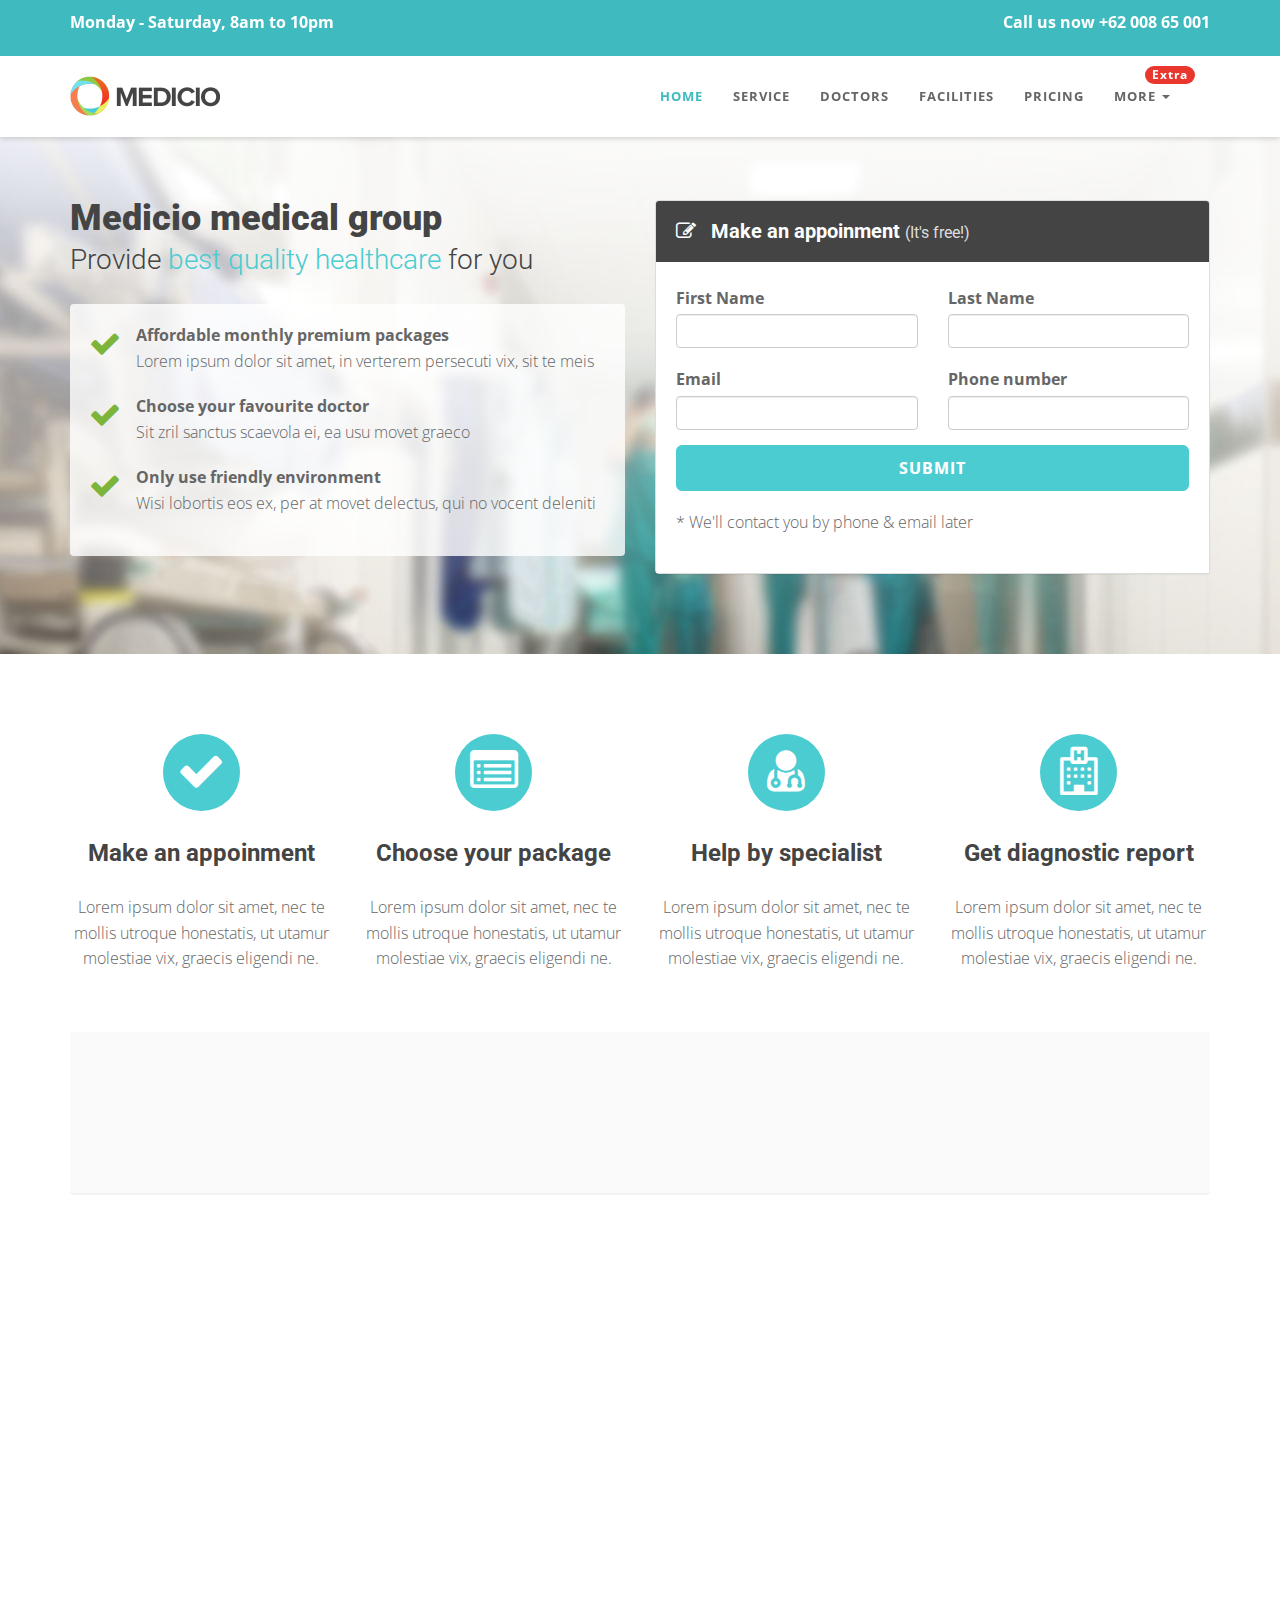
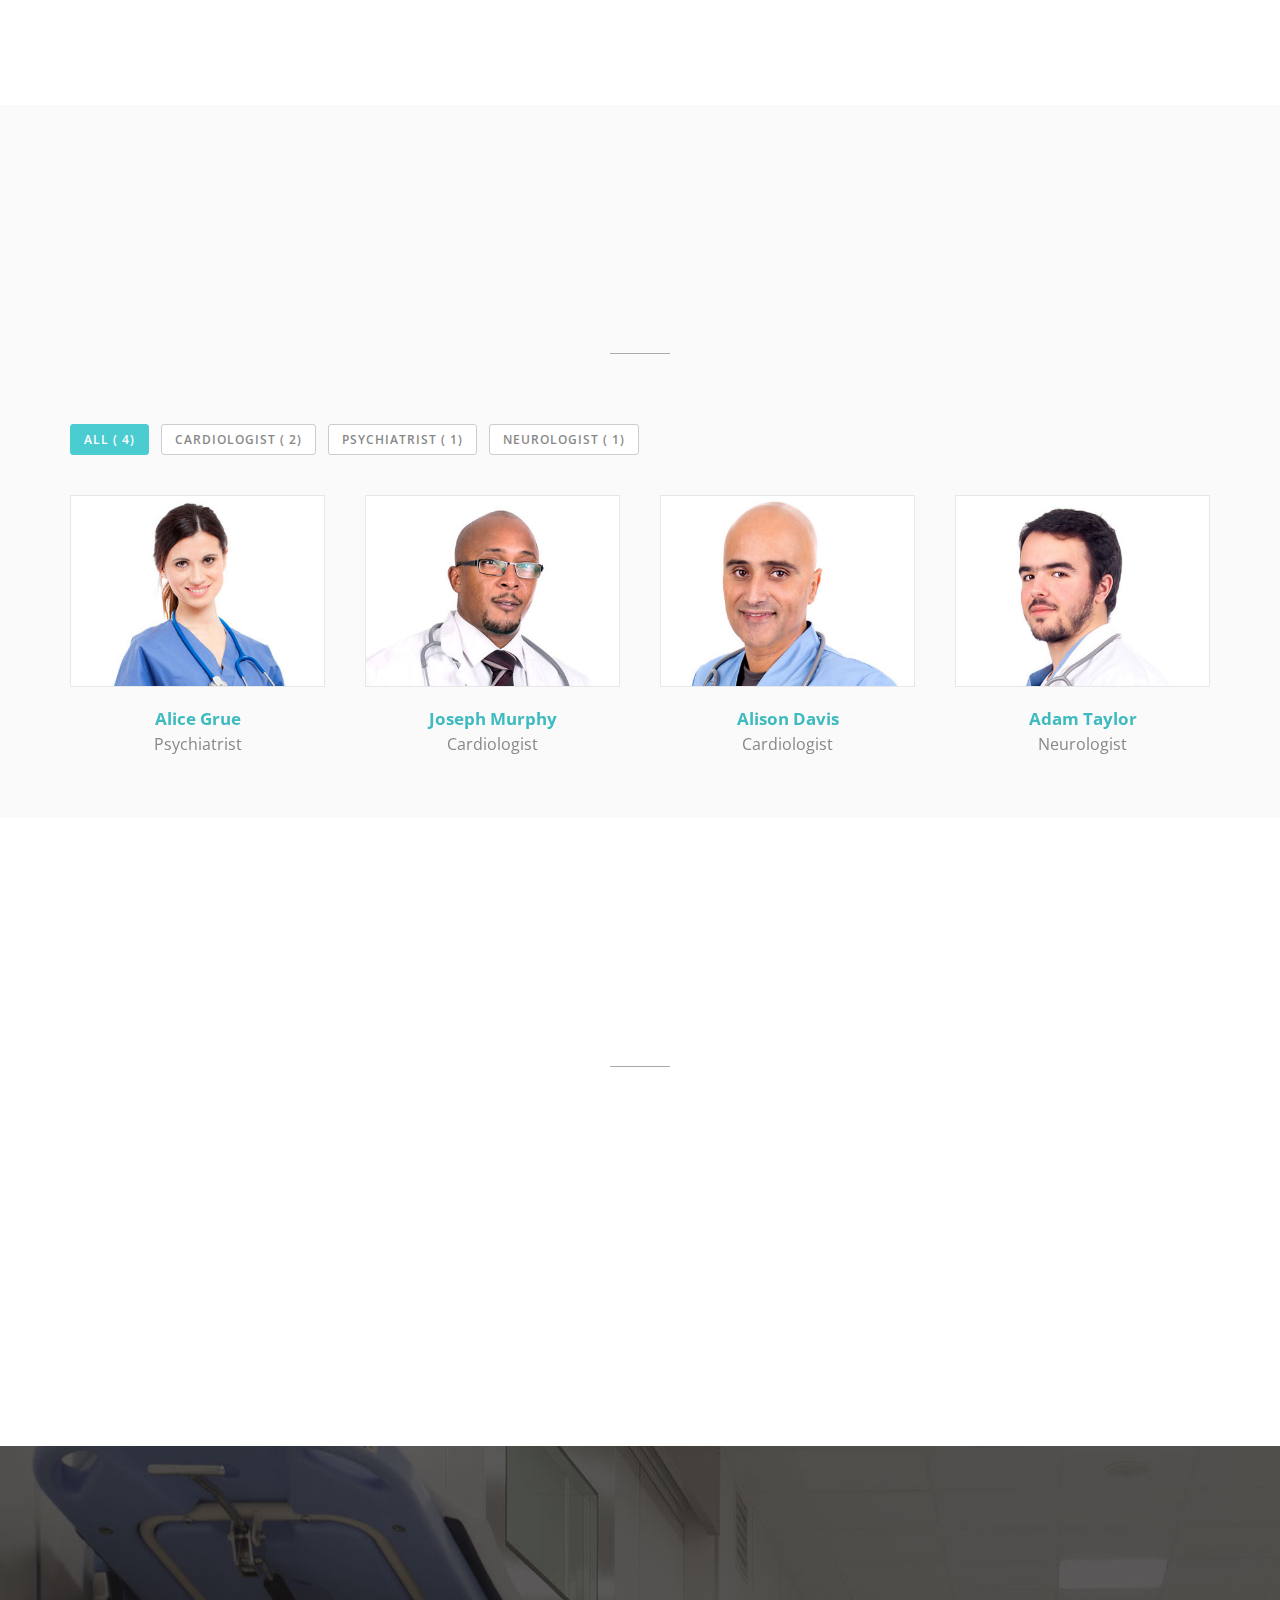
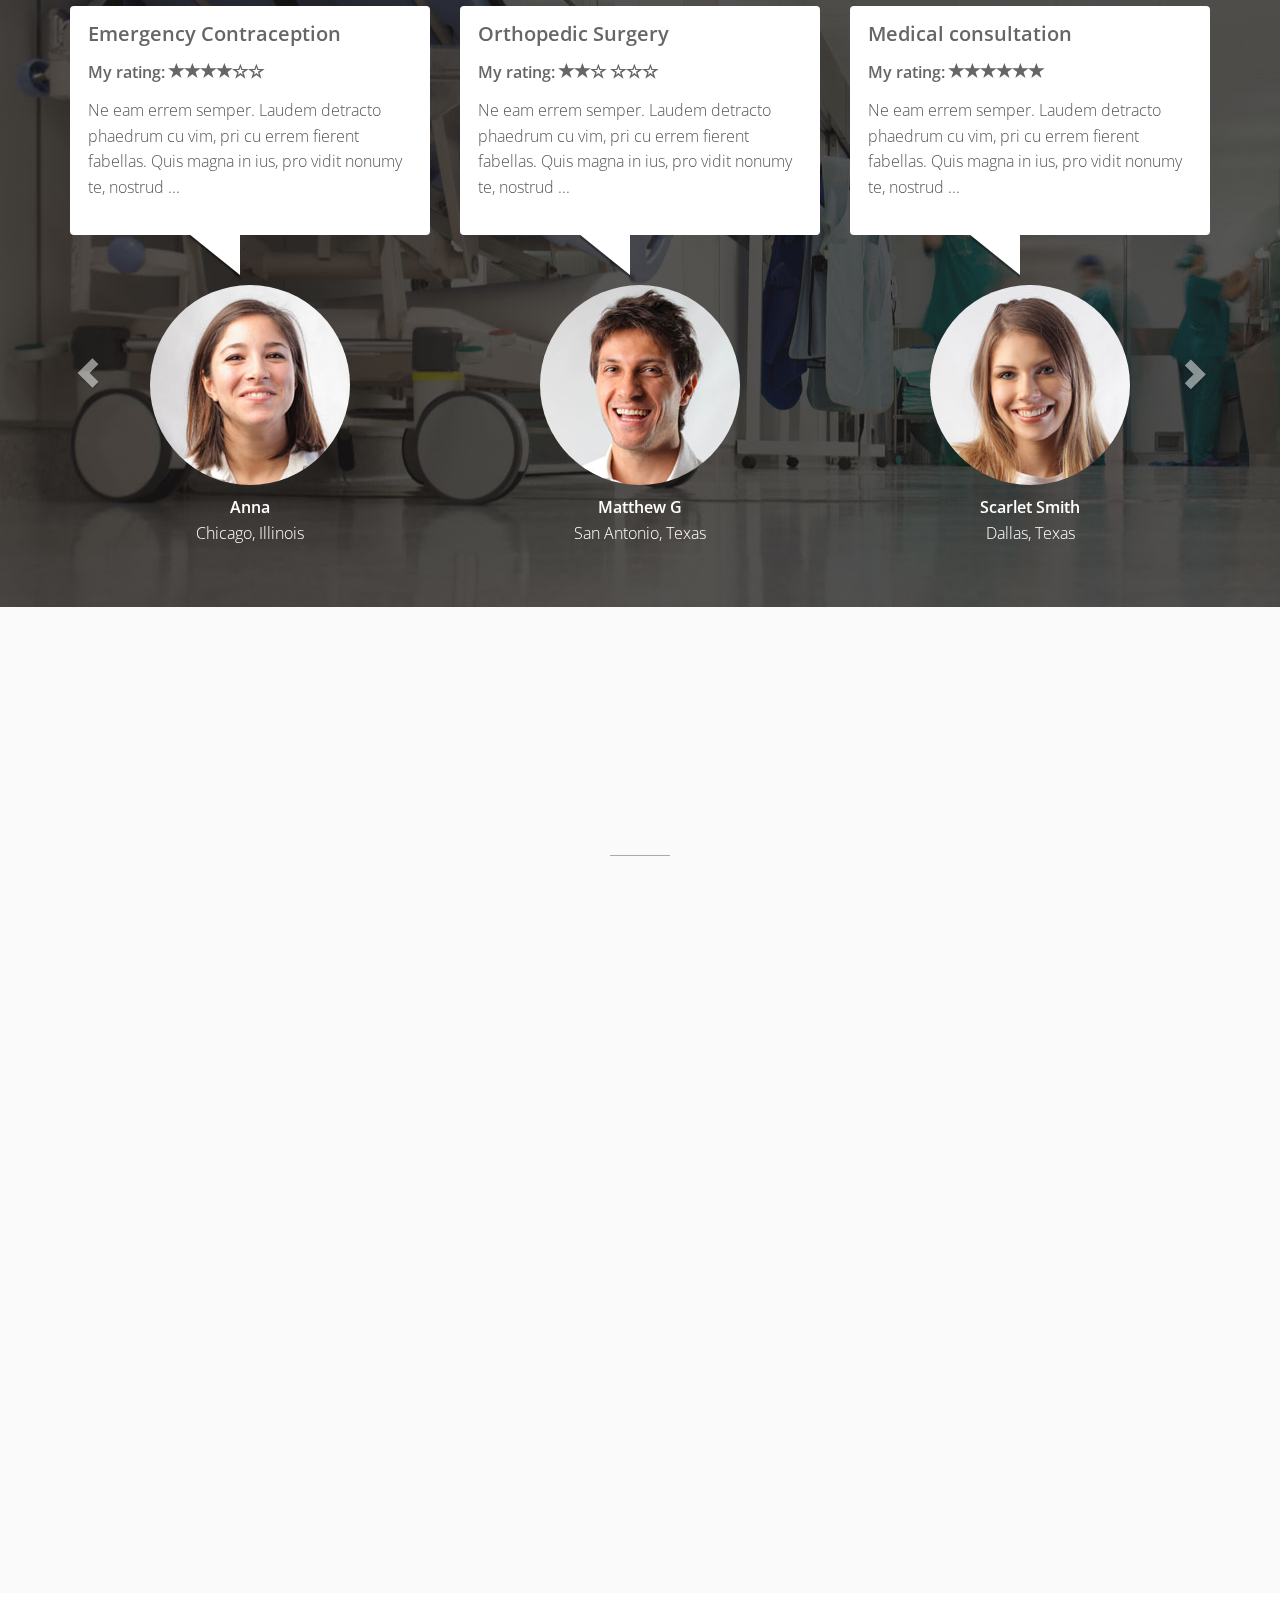
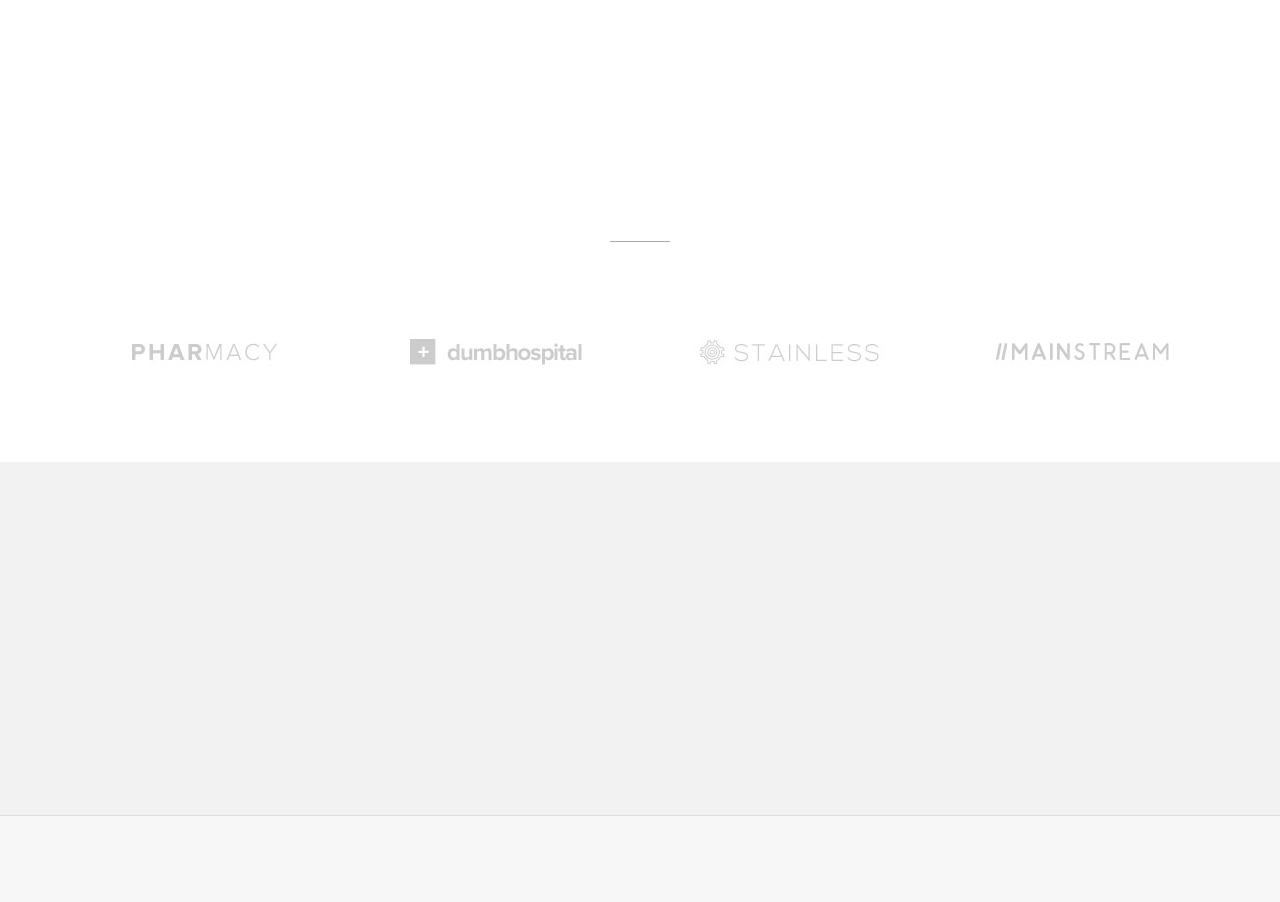
<file: index-form.html>
<!DOCTYPE html>
<html lang="en">

<head>
  <meta charset="utf-8">
  <meta name="viewport" content="width=device-width, initial-scale=1.0">
  <meta name="description" content="">
  <meta name="author" content="">

  <title>Medicio landing page template for Health niche</title>

  <!-- css -->
  <link href="css/bootstrap.min.css" rel="stylesheet" type="text/css">
  <link href="font-awesome/css/font-awesome.min.css" rel="stylesheet" type="text/css" />
  <link rel="stylesheet" type="text/css" href="plugins/cubeportfolio/css/cubeportfolio.min.css">
  <link href="css/nivo-lightbox.css" rel="stylesheet" />
  <link href="css/nivo-lightbox-theme/default/default.css" rel="stylesheet" type="text/css" />
  <link href="css/owl.carousel.css" rel="stylesheet" media="screen" />
  <link href="css/owl.theme.css" rel="stylesheet" media="screen" />
  <link href="css/animate.css" rel="stylesheet" />
  <link href="css/style.css" rel="stylesheet">

  <!-- boxed bg -->
  <link id="bodybg" href="bodybg/bg1.css" rel="stylesheet" type="text/css" />
  <!-- template skin -->
  <link id="t-colors" href="color/default.css" rel="stylesheet">

  <!-- =======================================================
    Theme Name: Medicio
    Theme URL: https://bootstrapmade.com/medicio-free-bootstrap-theme/
    Author: BootstrapMade
    Author URL: https://bootstrapmade.com
  ======================================================= -->
</head>

<body id="page-top" data-spy="scroll" data-target=".navbar-custom">

  <div id="wrapper">

    <nav class="navbar navbar-custom navbar-fixed-top" role="navigation">
      <div class="top-area">
        <div class="container">
          <div class="row">
            <div class="col-sm-6 col-md-6">
              <p class="bold text-left">Monday - Saturday, 8am to 10pm </p>
            </div>
            <div class="col-sm-6 col-md-6">
              <p class="bold text-right">Call us now +62 008 65 001</p>
            </div>
          </div>
        </div>
      </div>
      <div class="container navigation">

        <div class="navbar-header page-scroll">
          <button type="button" class="navbar-toggle" data-toggle="collapse" data-target=".navbar-main-collapse">
                    <i class="fa fa-bars"></i>
                </button>
          <a class="navbar-brand" href="index.html">
                    <img src="img/logo.png" alt="" width="150" height="40" />
                </a>
        </div>

        <!-- Collect the nav links, forms, and other content for toggling -->
        <div class="collapse navbar-collapse navbar-right navbar-main-collapse">
          <ul class="nav navbar-nav">
            <li class="active"><a href="#intro">Home</a></li>
            <li><a href="#service">Service</a></li>
            <li><a href="#doctor">Doctors</a></li>
            <li><a href="#facilities">Facilities</a></li>
            <li><a href="#pricing">Pricing</a></li>
            <li class="dropdown">
              <a href="#" class="dropdown-toggle" data-toggle="dropdown"><span class="badge custom-badge red pull-right">Extra</span>More <b class="caret"></b></a>
              <ul class="dropdown-menu">
                <li><a href="index.html">Home CTA</a></li>
                <li><a href="index-form.html">Home Form</a></li>
                <li><a href="index-video.html">Home video</a></li>
              </ul>
            </li>
          </ul>
        </div>
        <!-- /.navbar-collapse -->
      </div>
      <!-- /.container -->
    </nav>


    <!-- Section: intro -->
    <section id="intro" class="intro">
      <div class="intro-content">
        <div class="container">
          <div class="row">
            <div class="col-lg-6">
              <div class="wow fadeInDown" data-wow-offset="0" data-wow-delay="0.1s">
                <h2 class="h-ultra">Medicio medical group</h2>
              </div>
              <div class="wow fadeInUp" data-wow-offset="0" data-wow-delay="0.1s">
                <h4 class="h-light">Provide <span class="color">best quality healthcare</span> for you</h4>
              </div>
              <div class="well well-trans">
                <div class="wow fadeInRight" data-wow-delay="0.1s">

                  <ul class="lead-list">
                    <li><span class="fa fa-check fa-2x icon-success"></span> <span class="list"><strong>Affordable monthly premium packages</strong><br />Lorem ipsum dolor sit amet, in verterem persecuti vix, sit te meis</span></li>
                    <li><span class="fa fa-check fa-2x icon-success"></span> <span class="list"><strong>Choose your favourite doctor</strong><br />Sit zril sanctus scaevola ei, ea usu movet graeco</span></li>
                    <li><span class="fa fa-check fa-2x icon-success"></span> <span class="list"><strong>Only use friendly environment</strong><br />Wisi lobortis eos ex, per at movet delectus, qui no vocent deleniti</span></li>
                  </ul>

                </div>
              </div>


            </div>
            <div class="col-lg-6">
              <div class="form-wrapper">
                <div class="wow fadeInRight" data-wow-duration="2s" data-wow-delay="0.2s">

                  <div class="panel panel-skin">
                    <div class="panel-heading">
                      <h3 class="panel-title"><span class="fa fa-pencil-square-o"></span> Make an appoinment <small>(It's free!)</small></h3>
                    </div>
                    <div class="panel-body">
                      <div id="sendmessage">Your message has been sent. Thank you!</div>
                      <div id="errormessage"></div>

                      <form action="" method="post" role="form" class="contactForm lead">
                        <div class="row">
                          <div class="col-xs-6 col-sm-6 col-md-6">
                            <div class="form-group">
                              <label>First Name</label>
                              <input type="text" name="first_name" id="first_name" class="form-control input-md" data-rule="minlen:3" data-msg="Please enter at least 3 chars">
                              <div class="validation"></div>
                            </div>
                          </div>
                          <div class="col-xs-6 col-sm-6 col-md-6">
                            <div class="form-group">
                              <label>Last Name</label>
                              <input type="text" name="last_name" id="last_name" class="form-control input-md" data-rule="minlen:3" data-msg="Please enter at least 3 chars">
                              <div class="validation"></div>
                            </div>
                          </div>
                        </div>

                        <div class="row">
                          <div class="col-xs-6 col-sm-6 col-md-6">
                            <div class="form-group">
                              <label>Email</label>
                              <input type="email" name="email" id="email" class="form-control input-md" data-rule="email" data-msg="Please enter a valid email">
                              <div class="validation"></div>
                            </div>
                          </div>
                          <div class="col-xs-6 col-sm-6 col-md-6">
                            <div class="form-group">
                              <label>Phone number</label>
                              <input type="text" name="phone" id="phone" class="form-control input-md" data-rule="required" data-msg="The phone number is required">
                              <div class="validation"></div>
                            </div>
                          </div>
                        </div>

                        <input type="submit" value="Submit" class="btn btn-skin btn-block btn-lg">

                        <p class="lead-footer">* We'll contact you by phone & email later</p>

                      </form>
                    </div>
                  </div>

                </div>
              </div>
            </div>
          </div>
        </div>
      </div>
    </section>

    <!-- /Section: intro -->

    <!-- Section: boxes -->
    <section id="boxes" class="home-section paddingtop-80">

      <div class="container">
        <div class="row">
          <div class="col-sm-3 col-md-3">
            <div class="wow fadeInUp" data-wow-delay="0.2s">
              <div class="box text-center">

                <i class="fa fa-check fa-3x circled bg-skin"></i>
                <h4 class="h-bold">Make an appoinment</h4>
                <p>
                  Lorem ipsum dolor sit amet, nec te mollis utroque honestatis, ut utamur molestiae vix, graecis eligendi ne.
                </p>
              </div>
            </div>
          </div>
          <div class="col-sm-3 col-md-3">
            <div class="wow fadeInUp" data-wow-delay="0.2s">
              <div class="box text-center">

                <i class="fa fa-list-alt fa-3x circled bg-skin"></i>
                <h4 class="h-bold">Choose your package</h4>
                <p>
                  Lorem ipsum dolor sit amet, nec te mollis utroque honestatis, ut utamur molestiae vix, graecis eligendi ne.
                </p>
              </div>
            </div>
          </div>
          <div class="col-sm-3 col-md-3">
            <div class="wow fadeInUp" data-wow-delay="0.2s">
              <div class="box text-center">
                <i class="fa fa-user-md fa-3x circled bg-skin"></i>
                <h4 class="h-bold">Help by specialist</h4>
                <p>
                  Lorem ipsum dolor sit amet, nec te mollis utroque honestatis, ut utamur molestiae vix, graecis eligendi ne.
                </p>
              </div>
            </div>
          </div>
          <div class="col-sm-3 col-md-3">
            <div class="wow fadeInUp" data-wow-delay="0.2s">
              <div class="box text-center">

                <i class="fa fa-hospital-o fa-3x circled bg-skin"></i>
                <h4 class="h-bold">Get diagnostic report</h4>
                <p>
                  Lorem ipsum dolor sit amet, nec te mollis utroque honestatis, ut utamur molestiae vix, graecis eligendi ne.
                </p>
              </div>
            </div>
          </div>
        </div>
      </div>

    </section>
    <!-- /Section: boxes -->


    <section id="callaction" class="home-section paddingtop-40">
      <div class="container">
        <div class="row">
          <div class="col-md-12">
            <div class="callaction bg-gray">
              <div class="row">
                <div class="col-md-8">
                  <div class="wow fadeInUp" data-wow-delay="0.1s">
                    <div class="cta-text">
                      <h3>In an emergency? Need help now?</h3>
                      <p>Lorem ipsum dolor sit amet consectetur adipiscing elit uisque interdum ante eget faucibus. </p>
                    </div>
                  </div>
                </div>
                <div class="col-md-4">
                  <div class="wow lightSpeedIn" data-wow-delay="0.1s">
                    <div class="cta-btn">
                      <a href="#" class="btn btn-skin btn-lg">Book an appoinment</a>
                    </div>
                  </div>
                </div>
              </div>
            </div>
          </div>
        </div>
      </div>
    </section>


    <!-- Section: services -->
    <section id="service" class="home-section nopadding paddingtop-60">

      <div class="container">

        <div class="row">
          <div class="col-sm-6 col-md-6">
            <div class="wow fadeInUp" data-wow-delay="0.2s">
              <img src="img/dummy/img-1.jpg" class="img-responsive" alt="" />
            </div>
          </div>
          <div class="col-sm-3 col-md-3">

            <div class="wow fadeInRight" data-wow-delay="0.1s">
              <div class="service-box">
                <div class="service-icon">
                  <span class="fa fa-stethoscope fa-3x"></span>
                </div>
                <div class="service-desc">
                  <h5 class="h-light">Medical checkup</h5>
                  <p>Vestibulum tincidunt enim in pharetra malesuada.</p>
                </div>
              </div>
            </div>

            <div class="wow fadeInRight" data-wow-delay="0.2s">
              <div class="service-box">
                <div class="service-icon">
                  <span class="fa fa-wheelchair fa-3x"></span>
                </div>
                <div class="service-desc">
                  <h5 class="h-light">Nursing Services</h5>
                  <p>Vestibulum tincidunt enim in pharetra malesuada.</p>
                </div>
              </div>
            </div>
            <div class="wow fadeInRight" data-wow-delay="0.3s">
              <div class="service-box">
                <div class="service-icon">
                  <span class="fa fa-plus-square fa-3x"></span>
                </div>
                <div class="service-desc">
                  <h5 class="h-light">Pharmacy</h5>
                  <p>Vestibulum tincidunt enim in pharetra malesuada.</p>
                </div>
              </div>
            </div>


          </div>
          <div class="col-sm-3 col-md-3">

            <div class="wow fadeInRight" data-wow-delay="0.1s">
              <div class="service-box">
                <div class="service-icon">
                  <span class="fa fa-h-square fa-3x"></span>
                </div>
                <div class="service-desc">
                  <h5 class="h-light">Gyn Care</h5>
                  <p>Vestibulum tincidunt enim in pharetra malesuada.</p>
                </div>
              </div>
            </div>

            <div class="wow fadeInRight" data-wow-delay="0.2s">
              <div class="service-box">
                <div class="service-icon">
                  <span class="fa fa-filter fa-3x"></span>
                </div>
                <div class="service-desc">
                  <h5 class="h-light">Neurology</h5>
                  <p>Vestibulum tincidunt enim in pharetra malesuada.</p>
                </div>
              </div>
            </div>
            <div class="wow fadeInRight" data-wow-delay="0.3s">
              <div class="service-box">
                <div class="service-icon">
                  <span class="fa fa-user-md fa-3x"></span>
                </div>
                <div class="service-desc">
                  <h5 class="h-light">Sleep Center</h5>
                  <p>Vestibulum tincidunt enim in pharetra malesuada.</p>
                </div>
              </div>
            </div>

          </div>

        </div>
      </div>
    </section>
    <!-- /Section: services -->


    <!-- Section: team -->
    <section id="doctor" class="home-section bg-gray paddingbot-60">
      <div class="container marginbot-50">
        <div class="row">
          <div class="col-lg-8 col-lg-offset-2">
            <div class="wow fadeInDown" data-wow-delay="0.1s">
              <div class="section-heading text-center">
                <h2 class="h-bold">Doctors</h2>
                <p>Ea melius ceteros oportere quo, pri habeo viderer facilisi ei</p>
              </div>
            </div>
            <div class="divider-short"></div>
          </div>
        </div>
      </div>

      <div class="container">
        <div class="row">
          <div class="col-lg-12">

            <div id="filters-container" class="cbp-l-filters-alignLeft">
              <div data-filter="*" class="cbp-filter-item-active cbp-filter-item">All (
                <div class="cbp-filter-counter"></div>)</div>
              <div data-filter=".cardiologist" class="cbp-filter-item">Cardiologist (
                <div class="cbp-filter-counter"></div>)</div>
              <div data-filter=".psychiatrist" class="cbp-filter-item">Psychiatrist (
                <div class="cbp-filter-counter"></div>)</div>
              <div data-filter=".neurologist" class="cbp-filter-item">Neurologist (
                <div class="cbp-filter-counter"></div>)</div>
            </div>

            <div id="grid-container" class="cbp-l-grid-team">
              <ul>
                <li class="cbp-item psychiatrist">
                  <a href="doctors/member1.html" class="cbp-caption cbp-singlePage">
                    <div class="cbp-caption-defaultWrap">
                      <img src="img/team/1.jpg" alt="" width="100%">
                    </div>
                    <div class="cbp-caption-activeWrap">
                      <div class="cbp-l-caption-alignCenter">
                        <div class="cbp-l-caption-body">
                          <div class="cbp-l-caption-text">VIEW PROFILE</div>
                        </div>
                      </div>
                    </div>
                  </a>
                  <a href="doctors/member1.html" class="cbp-singlePage cbp-l-grid-team-name">Alice Grue</a>
                  <div class="cbp-l-grid-team-position">Psychiatrist</div>
                </li>
                <li class="cbp-item cardiologist">
                  <a href="doctors/member2.html" class="cbp-caption cbp-singlePage">
                    <div class="cbp-caption-defaultWrap">
                      <img src="img/team/2.jpg" alt="" width="100%">
                    </div>
                    <div class="cbp-caption-activeWrap">
                      <div class="cbp-l-caption-alignCenter">
                        <div class="cbp-l-caption-body">
                          <div class="cbp-l-caption-text">VIEW PROFILE</div>
                        </div>
                      </div>
                    </div>
                  </a>
                  <a href="doctors/member2.html" class="cbp-singlePage cbp-l-grid-team-name">Joseph Murphy</a>
                  <div class="cbp-l-grid-team-position">Cardiologist</div>
                </li>
                <li class="cbp-item cardiologist">
                  <a href="doctors/member3.html" class="cbp-caption cbp-singlePage">
                    <div class="cbp-caption-defaultWrap">
                      <img src="img/team/3.jpg" alt="" width="100%">
                    </div>
                    <div class="cbp-caption-activeWrap">
                      <div class="cbp-l-caption-alignCenter">
                        <div class="cbp-l-caption-body">
                          <div class="cbp-l-caption-text">VIEW PROFILE</div>
                        </div>
                      </div>
                    </div>
                  </a>
                  <a href="doctors/member3.html" class="cbp-singlePage cbp-l-grid-team-name">Alison Davis</a>
                  <div class="cbp-l-grid-team-position">Cardiologist</div>
                </li>
                <li class="cbp-item neurologist">
                  <a href="doctors/member4.html" class="cbp-caption cbp-singlePage">
                    <div class="cbp-caption-defaultWrap">
                      <img src="img/team/4.jpg" alt="" width="100%">
                    </div>
                    <div class="cbp-caption-activeWrap">
                      <div class="cbp-l-caption-alignCenter">
                        <div class="cbp-l-caption-body">
                          <div class="cbp-l-caption-text">VIEW PROFILE</div>
                        </div>
                      </div>
                    </div>
                  </a>
                  <a href="doctors/member4.html" class="cbp-singlePage cbp-l-grid-team-name">Adam Taylor</a>
                  <div class="cbp-l-grid-team-position">Neurologist</div>
                </li>

              </ul>
            </div>
          </div>
        </div>
      </div>

    </section>
    <!-- /Section: team -->



    <!-- Section: works -->
    <section id="facilities" class="home-section paddingbot-60">
      <div class="container marginbot-50">
        <div class="row">
          <div class="col-lg-8 col-lg-offset-2">
            <div class="wow fadeInDown" data-wow-delay="0.1s">
              <div class="section-heading text-center">
                <h2 class="h-bold">Our facilities</h2>
                <p>Ea melius ceteros oportere quo, pri habeo viderer facilisi ei</p>
              </div>
            </div>
            <div class="divider-short"></div>
          </div>
        </div>
      </div>

      <div class="container">
        <div class="row">
          <div class="col-sm-12 col-md-12 col-lg-12">
            <div class="wow bounceInUp" data-wow-delay="0.2s">
              <div id="owl-works" class="owl-carousel">
                <div class="item"><a href="img/photo/1.jpg" title="This is an image title" data-lightbox-gallery="gallery1" data-lightbox-hidpi="img/works/1@2x.jpg"><img src="img/photo/1.jpg" class="img-responsive" alt="img"></a></div>
                <div class="item"><a href="img/photo/2.jpg" title="This is an image title" data-lightbox-gallery="gallery1" data-lightbox-hidpi="img/works/2@2x.jpg"><img src="img/photo/2.jpg" class="img-responsive " alt="img"></a></div>
                <div class="item"><a href="img/photo/3.jpg" title="This is an image title" data-lightbox-gallery="gallery1" data-lightbox-hidpi="img/works/3@2x.jpg"><img src="img/photo/3.jpg" class="img-responsive " alt="img"></a></div>
                <div class="item"><a href="img/photo/4.jpg" title="This is an image title" data-lightbox-gallery="gallery1" data-lightbox-hidpi="img/works/4@2x.jpg"><img src="img/photo/4.jpg" class="img-responsive " alt="img"></a></div>
                <div class="item"><a href="img/photo/5.jpg" title="This is an image title" data-lightbox-gallery="gallery1" data-lightbox-hidpi="img/works/5@2x.jpg"><img src="img/photo/5.jpg" class="img-responsive " alt="img"></a></div>
                <div class="item"><a href="img/photo/6.jpg" title="This is an image title" data-lightbox-gallery="gallery1" data-lightbox-hidpi="img/works/6@2x.jpg"><img src="img/photo/6.jpg" class="img-responsive " alt="img"></a></div>
              </div>
            </div>
          </div>
        </div>
      </div>
    </section>
    <!-- /Section: works -->


    <!-- Section: testimonial -->
    <section id="testimonial" class="home-section paddingbot-60 parallax" data-stellar-background-ratio="0.5">

      <div class="carousel-reviews broun-block">
        <div class="container">
          <div class="row">
            <div id="carousel-reviews" class="carousel slide" data-ride="carousel">

              <div class="carousel-inner">
                <div class="item active">
                  <div class="col-md-4 col-sm-6">
                    <div class="block-text rel zmin">
                      <a title="" href="#">Emergency Contraception</a>
                      <div class="mark">My rating: <span class="rating-input"><span data-value="0" class="glyphicon glyphicon-star"></span><span data-value="1" class="glyphicon glyphicon-star"></span><span data-value="2" class="glyphicon glyphicon-star"></span><span data-value="3"
                          class="glyphicon glyphicon-star"></span><span data-value="4" class="glyphicon glyphicon-star-empty"></span><span data-value="5" class="glyphicon glyphicon-star-empty"></span> </span>
                      </div>
                      <p>Ne eam errem semper. Laudem detracto phaedrum cu vim, pri cu errem fierent fabellas. Quis magna in ius, pro vidit nonumy te, nostrud ...</p>
                      <ins class="ab zmin sprite sprite-i-triangle block"></ins>
                    </div>
                    <div class="person-text rel text-light">
                      <img src="img/testimonials/1.jpg" alt="" class="person img-circle" />
                      <a title="" href="#">Anna</a>
                      <span>Chicago, Illinois</span>
                    </div>
                  </div>
                  <div class="col-md-4 col-sm-6 hidden-xs">
                    <div class="block-text rel zmin">
                      <a title="" href="#">Orthopedic Surgery</a>
                      <div class="mark">My rating: <span class="rating-input"><span data-value="0" class="glyphicon glyphicon-star"></span><span data-value="1" class="glyphicon glyphicon-star"></span><span data-value="2" class="glyphicon glyphicon-star-empty"></span>
                        <span
                          data-value="3" class="glyphicon glyphicon-star-empty"></span><span data-value="4" class="glyphicon glyphicon-star-empty"></span><span data-value="5" class="glyphicon glyphicon-star-empty"></span> </span>
                      </div>
                      <p>Ne eam errem semper. Laudem detracto phaedrum cu vim, pri cu errem fierent fabellas. Quis magna in ius, pro vidit nonumy te, nostrud ...</p>
                      <ins class="ab zmin sprite sprite-i-triangle block"></ins>
                    </div>
                    <div class="person-text rel text-light">
                      <img src="img/testimonials/2.jpg" alt="" class="person img-circle" />
                      <a title="" href="#">Matthew G</a>
                      <span>San Antonio, Texas</span>
                    </div>
                  </div>
                  <div class="col-md-4 col-sm-6 hidden-sm hidden-xs">
                    <div class="block-text rel zmin">
                      <a title="" href="#">Medical consultation</a>
                      <div class="mark">My rating: <span class="rating-input"><span data-value="0" class="glyphicon glyphicon-star"></span><span data-value="1" class="glyphicon glyphicon-star"></span><span data-value="2" class="glyphicon glyphicon-star"></span><span data-value="3"
                          class="glyphicon glyphicon-star"></span><span data-value="4" class="glyphicon glyphicon-star"></span><span data-value="5" class="glyphicon glyphicon-star"></span> </span>
                      </div>
                      <p>Ne eam errem semper. Laudem detracto phaedrum cu vim, pri cu errem fierent fabellas. Quis magna in ius, pro vidit nonumy te, nostrud ...</p>
                      <ins class="ab zmin sprite sprite-i-triangle block"></ins>
                    </div>
                    <div class="person-text rel text-light">
                      <img src="img/testimonials/3.jpg" alt="" class="person img-circle" />
                      <a title="" href="#">Scarlet Smith</a>
                      <span>Dallas, Texas</span>
                    </div>
                  </div>
                </div>
                <div class="item">
                  <div class="col-md-4 col-sm-6">
                    <div class="block-text rel zmin">
                      <a title="" href="#">Birth control pills</a>
                      <div class="mark">My rating: <span class="rating-input"><span data-value="0" class="glyphicon glyphicon-star"></span><span data-value="1" class="glyphicon glyphicon-star"></span><span data-value="2" class="glyphicon glyphicon-star"></span><span data-value="3"
                          class="glyphicon glyphicon-star"></span><span data-value="4" class="glyphicon glyphicon-star-empty"></span><span data-value="5" class="glyphicon glyphicon-star-empty"></span> </span>
                      </div>
                      <p>Ne eam errem semper. Laudem detracto phaedrum cu vim, pri cu errem fierent fabellas. Quis magna in ius, pro vidit nonumy te, nostrud ...</p>
                      <ins class="ab zmin sprite sprite-i-triangle block"></ins>
                    </div>
                    <div class="person-text rel text-light">
                      <img src="img/testimonials/4.jpg" alt="" class="person img-circle" />
                      <a title="" href="#">Lucas Thompson</a>
                      <span>Austin, Texas</span>
                    </div>
                  </div>
                  <div class="col-md-4 col-sm-6 hidden-xs">
                    <div class="block-text rel zmin">
                      <a title="" href="#">Radiology</a>
                      <div class="mark">My rating: <span class="rating-input"><span data-value="0" class="glyphicon glyphicon-star"></span><span data-value="1" class="glyphicon glyphicon-star"></span><span data-value="2" class="glyphicon glyphicon-star-empty"></span>
                        <span
                          data-value="3" class="glyphicon glyphicon-star-empty"></span><span data-value="4" class="glyphicon glyphicon-star-empty"></span><span data-value="5" class="glyphicon glyphicon-star-empty"></span> </span>
                      </div>
                      <p>Ne eam errem semper. Laudem detracto phaedrum cu vim, pri cu errem fierent fabellas. Quis magna in ius, pro vidit nonumy te, nostrud ...</p>
                      <ins class="ab zmin sprite sprite-i-triangle block"></ins>
                    </div>
                    <div class="person-text rel text-light">
                      <img src="img/testimonials/5.jpg" alt="" class="person img-circle" />
                      <a title="" href="#">Ella Mentree</a>
                      <span>Fort Worth, Texas</span>
                    </div>
                  </div>
                  <div class="col-md-4 col-sm-6 hidden-sm hidden-xs">
                    <div class="block-text rel zmin">
                      <a title="" href="#">Cervical Lesions</a>
                      <div class="mark">My rating: <span class="rating-input"><span data-value="0" class="glyphicon glyphicon-star"></span><span data-value="1" class="glyphicon glyphicon-star"></span><span data-value="2" class="glyphicon glyphicon-star"></span><span data-value="3"
                          class="glyphicon glyphicon-star"></span><span data-value="4" class="glyphicon glyphicon-star"></span><span data-value="5" class="glyphicon glyphicon-star"></span> </span>
                      </div>
                      <p>Ne eam errem semper. Laudem detracto phaedrum cu vim, pri cu errem fierent fabellas. Quis magna in ius, pro vidit nonumy te, nostrud ...</p>
                      <ins class="ab zmin sprite sprite-i-triangle block"></ins>
                    </div>
                    <div class="person-text rel text-light">
                      <img src="img/testimonials/6.jpg" alt="" class="person img-circle" />
                      <a title="" href="#">Suzanne Adam</a>
                      <span>Detroit, Michigan</span>
                    </div>
                  </div>
                </div>


              </div>

              <a class="left carousel-control" href="#carousel-reviews" role="button" data-slide="prev">
                    <span class="glyphicon glyphicon-chevron-left"></span>
                </a>
              <a class="right carousel-control" href="#carousel-reviews" role="button" data-slide="next">
                    <span class="glyphicon glyphicon-chevron-right"></span>
                </a>
            </div>
          </div>
        </div>
      </div>
    </section>
    <!-- /Section: testimonial -->


    <!-- Section: pricing -->
    <section id="pricing" class="home-section bg-gray paddingbot-60">
      <div class="container marginbot-50">
        <div class="row">
          <div class="col-lg-8 col-lg-offset-2">
            <div class="wow lightSpeedIn" data-wow-delay="0.1s">
              <div class="section-heading text-center">
                <h2 class="h-bold">Health packages</h2>
                <p>Take charge of your health today with our specially designed health packages</p>
              </div>
            </div>
            <div class="divider-short"></div>
          </div>
        </div>
      </div>

      <div class="container">

        <div class="row">

          <div class="col-sm-4 pricing-box">
            <div class="wow bounceInUp" data-wow-delay="0.1s">
              <div class="pricing-content general">
                <h2>Basic Fit 1 Package</h2>
                <h3>$33<sup>.99</sup> <span>/ one time</span></h3>
                <ul>
                  <li>Anthropometry (BMI, WH Ratio) <i class="fa fa-check icon-success"></i></li>
                  <li>Post Examination Review <i class="fa fa-check icon-success"></i></li>
                  <li>General Screening – Basic <i class="fa fa-check icon-success"></i></li>
                  <li><del>Health Screening Report</del> <i class="fa fa-times icon-danger"></i></li>
                </ul>

                <div class="price-bottom">
                  <a href="#" class="btn btn-skin btn-lg">Purchase</a>
                </div>
              </div>
            </div>
          </div>

          <div class="col-sm-4 pricing-box featured-price">
            <div class="wow bounceInUp" data-wow-delay="0.3s">
              <div class="pricing-content featured">
                <h2>Golden Glow Package</h2>
                <h3>$65<sup>.99</sup> <span>/ one time</span></h3>
                <ul>
                  <li>Anthropometry (BMI, WH Ratio) <i class="fa fa-check icon-success"></i></li>
                  <li>Post Examination Review <i class="fa fa-check icon-success"></i></li>
                  <li>General Screening – Basic <i class="fa fa-check icon-success"></i></li>
                  <li>Body Composition Analysis <i class="fa fa-check icon-success"></i></li>
                  <li>GR Assessment & Scoring <i class="fa fa-check icon-success"></i></li>
                </ul>

                <div class="price-bottom">
                  <a href="#" class="btn btn-skin btn-lg">Purchase</a>
                </div>
              </div>
            </div>
          </div>

          <div class="col-sm-4 pricing-box">
            <div class="wow bounceInUp" data-wow-delay="0.2s">
              <div class="pricing-content general last">
                <h2>Basic Fit 2 Package</h2>
                <h3>$47<sup>.99</sup> <span>/ one time</span></h3>
                <ul>
                  <li>Anthropometry (BMI, WH Ratio) <i class="fa fa-check icon-success"></i></li>
                  <li>Post Examination Review <i class="fa fa-check icon-success"></i></li>
                  <li>General Screening – Regular <i class="fa fa-check icon-success"></i></li>
                  <li><del>Health Screening Report</del> <i class="fa fa-times icon-danger"></i></li>
                </ul>

                <div class="price-bottom">
                  <a href="#" class="btn btn-skin btn-lg">Purchase</a>
                </div>
              </div>
            </div>
          </div>

        </div>

      </div>
    </section>
    <!-- /Section: pricing -->

    <section id="partner" class="home-section paddingbot-60">
      <div class="container marginbot-50">
        <div class="row">
          <div class="col-lg-8 col-lg-offset-2">
            <div class="wow lightSpeedIn" data-wow-delay="0.1s">
              <div class="section-heading text-center">
                <h2 class="h-bold">Our partner</h2>
                <p>Take charge of your health today with our specially designed health packages</p>
              </div>
            </div>
            <div class="divider-short"></div>
          </div>
        </div>
      </div>

      <div class="container">
        <div class="row">
          <div class="col-sm-6 col-md-3">
            <div class="partner">
              <a href="#"><img src="img/dummy/partner-1.jpg" alt="" /></a>
            </div>
          </div>
          <div class="col-sm-6 col-md-3">
            <div class="partner">
              <a href="#"><img src="img/dummy/partner-2.jpg" alt="" /></a>
            </div>
          </div>
          <div class="col-sm-6 col-md-3">
            <div class="partner">
              <a href="#"><img src="img/dummy/partner-3.jpg" alt="" /></a>
            </div>
          </div>
          <div class="col-sm-6 col-md-3">
            <div class="partner">
              <a href="#"><img src="img/dummy/partner-4.jpg" alt="" /></a>
            </div>
          </div>
        </div>
      </div>
    </section>

    <footer>

      <div class="container">
        <div class="row">
          <div class="col-sm-6 col-md-4">
            <div class="wow fadeInDown" data-wow-delay="0.1s">
              <div class="widget">
                <h5>About Medicio</h5>
                <p>
                  Lorem ipsum dolor sit amet, ne nam purto nihil impetus, an facilisi accommodare sea
                </p>
              </div>
            </div>
            <div class="wow fadeInDown" data-wow-delay="0.1s">
              <div class="widget">
                <h5>Information</h5>
                <ul>
                  <li><a href="#">Home</a></li>
                  <li><a href="#">Laboratory</a></li>
                  <li><a href="#">Medical treatment</a></li>
                  <li><a href="#">Terms & conditions</a></li>
                </ul>
              </div>
            </div>
          </div>
          <div class="col-sm-6 col-md-4">
            <div class="wow fadeInDown" data-wow-delay="0.1s">
              <div class="widget">
                <h5>Medicio center</h5>
                <p>
                  Nam leo lorem, tincidunt id risus ut, ornare tincidunt naqunc sit amet.
                </p>
                <ul>
                  <li>
                    <span class="fa-stack fa-lg">
									<i class="fa fa-circle fa-stack-2x"></i>
									<i class="fa fa-calendar-o fa-stack-1x fa-inverse"></i>
								</span> Monday - Saturday, 8am to 10pm
                  </li>
                  <li>
                    <span class="fa-stack fa-lg">
									<i class="fa fa-circle fa-stack-2x"></i>
									<i class="fa fa-phone fa-stack-1x fa-inverse"></i>
								</span> +62 0888 904 711
                  </li>
                  <li>
                    <span class="fa-stack fa-lg">
									<i class="fa fa-circle fa-stack-2x"></i>
									<i class="fa fa-envelope-o fa-stack-1x fa-inverse"></i>
								</span> hello@medicio.com
                  </li>

                </ul>
              </div>
            </div>
          </div>
          <div class="col-sm-6 col-md-4">
            <div class="wow fadeInDown" data-wow-delay="0.1s">
              <div class="widget">
                <h5>Our location</h5>
                <p>The Suithouse V303, Kuningan City, Jakarta Indonesia 12940</p>

              </div>
            </div>
            <div class="wow fadeInDown" data-wow-delay="0.1s">
              <div class="widget">
                <h5>Follow us</h5>
                <ul class="company-social">
                  <li class="social-facebook"><a href="#"><i class="fa fa-facebook"></i></a></li>
                  <li class="social-twitter"><a href="#"><i class="fa fa-twitter"></i></a></li>
                  <li class="social-google"><a href="#"><i class="fa fa-google-plus"></i></a></li>
                  <li class="social-vimeo"><a href="#"><i class="fa fa-vimeo-square"></i></a></li>
                  <li class="social-dribble"><a href="#"><i class="fa fa-dribbble"></i></a></li>
                </ul>
              </div>
            </div>
          </div>
        </div>
      </div>
      <div class="sub-footer">
        <div class="container">
          <div class="row">
            <div class="col-sm-6 col-md-6 col-lg-6">
              <div class="wow fadeInLeft" data-wow-delay="0.1s">
                <div class="text-left">
                  <p>&copy;Copyright - Medicio Theme. All rights reserved.</p>
                </div>
              </div>
            </div>
            <div class="col-sm-6 col-md-6 col-lg-6">
              <div class="wow fadeInRight" data-wow-delay="0.1s">
                <div class="text-right">
                  <div class="credits">
                    <!--
                      All the links in the footer should remain intact. 
                      You can delete the links only if you purchased the pro version.
                      Licensing information: https://bootstrapmade.com/license/
                      Purchase the pro version with working PHP/AJAX contact form: https://bootstrapmade.com/buy/?theme=Medicio
                    -->
                    Designed by <a href="https://bootstrapmade.com/">BootstrapMade</a>
                  </div>
                </div>
              </div>
            </div>
          </div>
        </div>
      </div>
    </footer>

  </div>
  <a href="#" class="scrollup"><i class="fa fa-angle-up active"></i></a>

  <!-- Core JavaScript Files -->
  <script src="js/jquery.min.js"></script>
  <script src="js/bootstrap.min.js"></script>
  <script src="js/jquery.easing.min.js"></script>
  <script src="js/wow.min.js"></script>
  <script src="js/jquery.scrollTo.js"></script>
  <script src="js/jquery.appear.js"></script>
  <script src="js/stellar.js"></script>
  <script src="plugins/cubeportfolio/js/jquery.cubeportfolio.min.js"></script>
  <script src="js/owl.carousel.min.js"></script>
  <script src="js/nivo-lightbox.min.js"></script>
  <script src="js/custom.js"></script>
  <script src="contactform/contactform.js"></script>

</body>

</html>
</file>
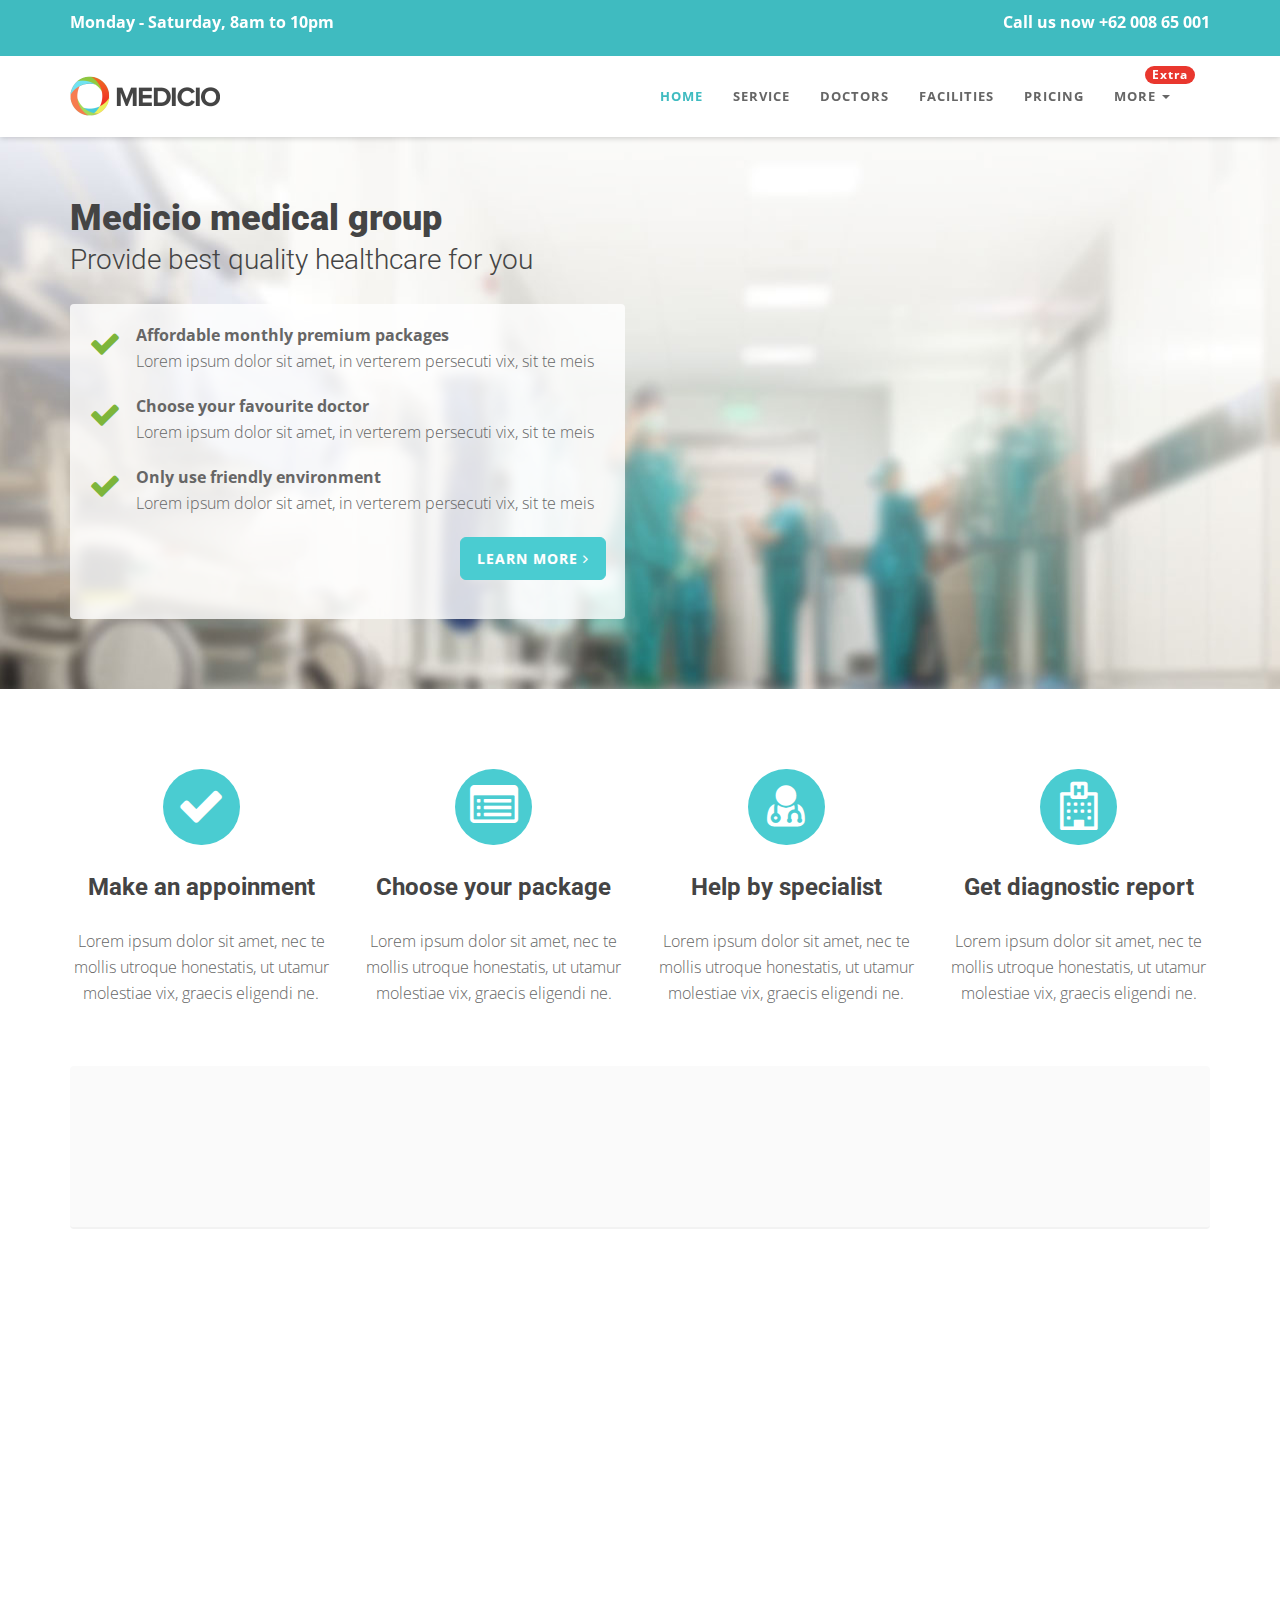
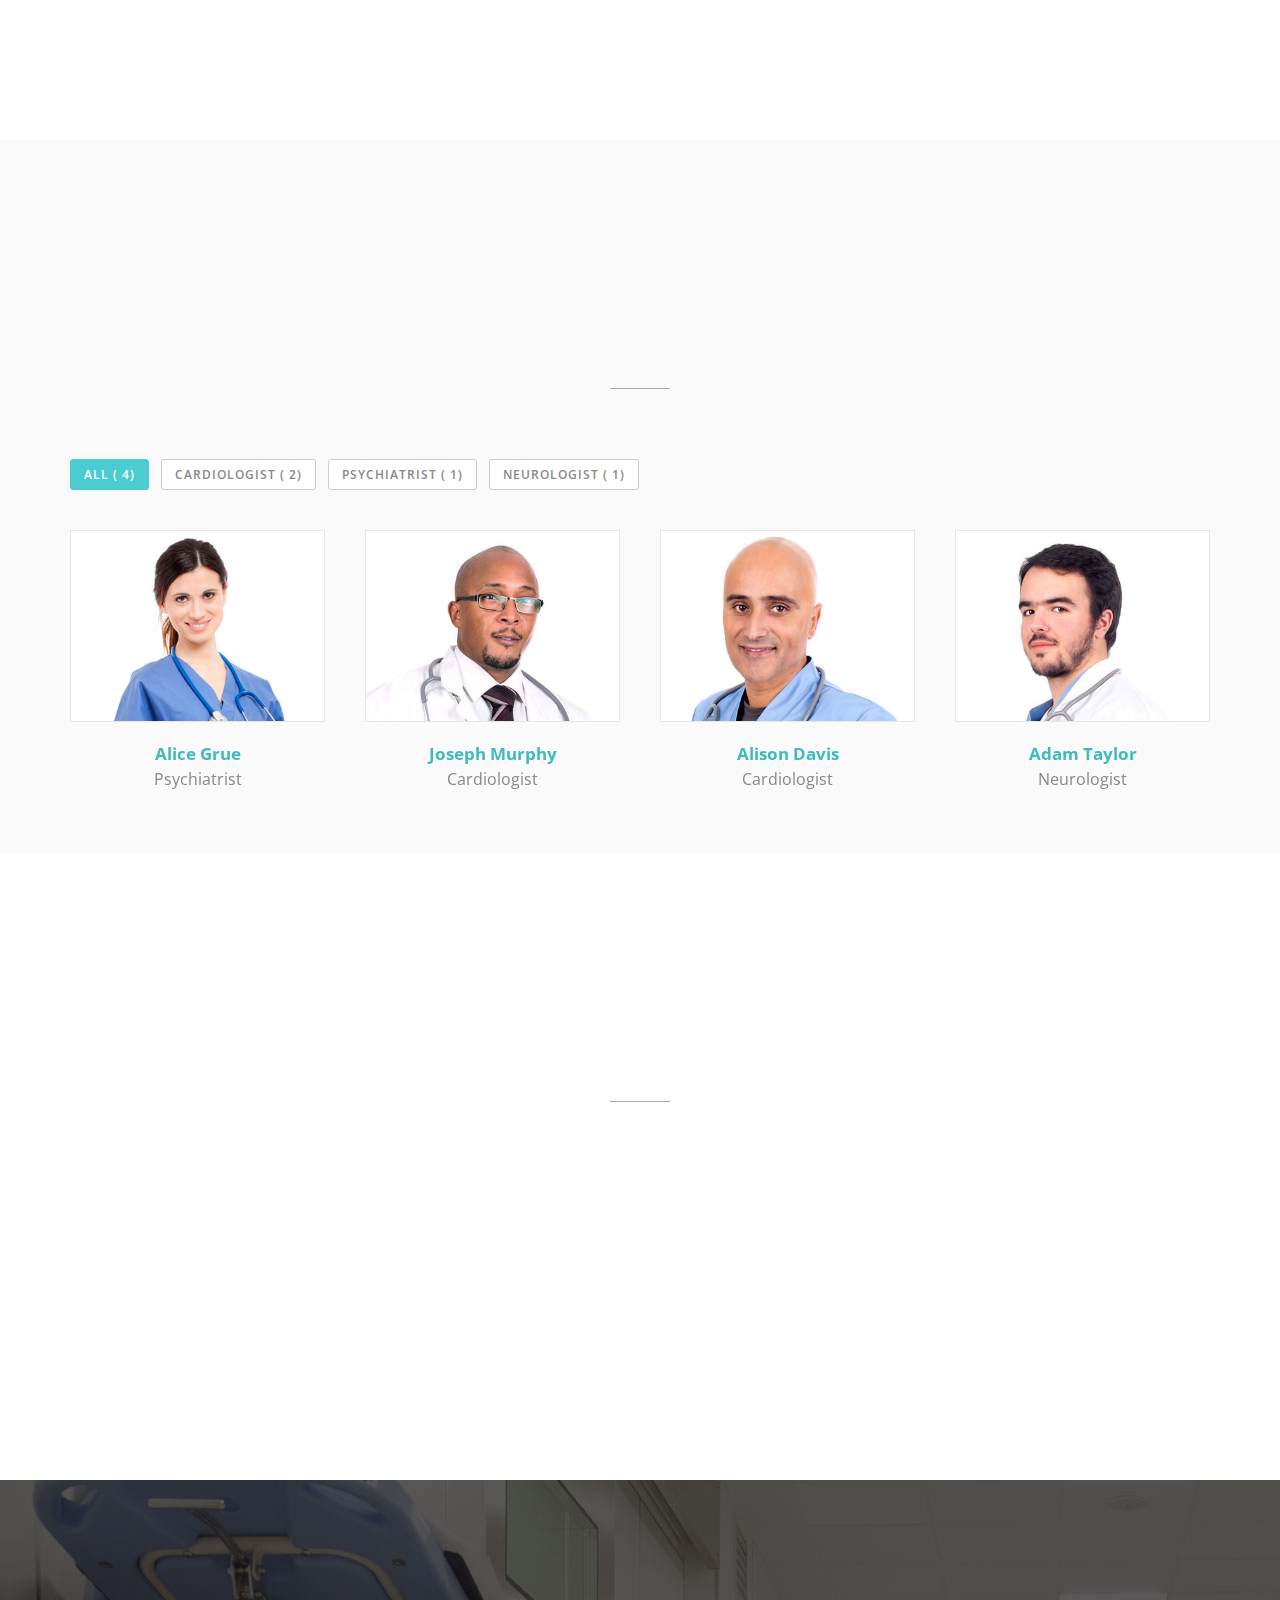
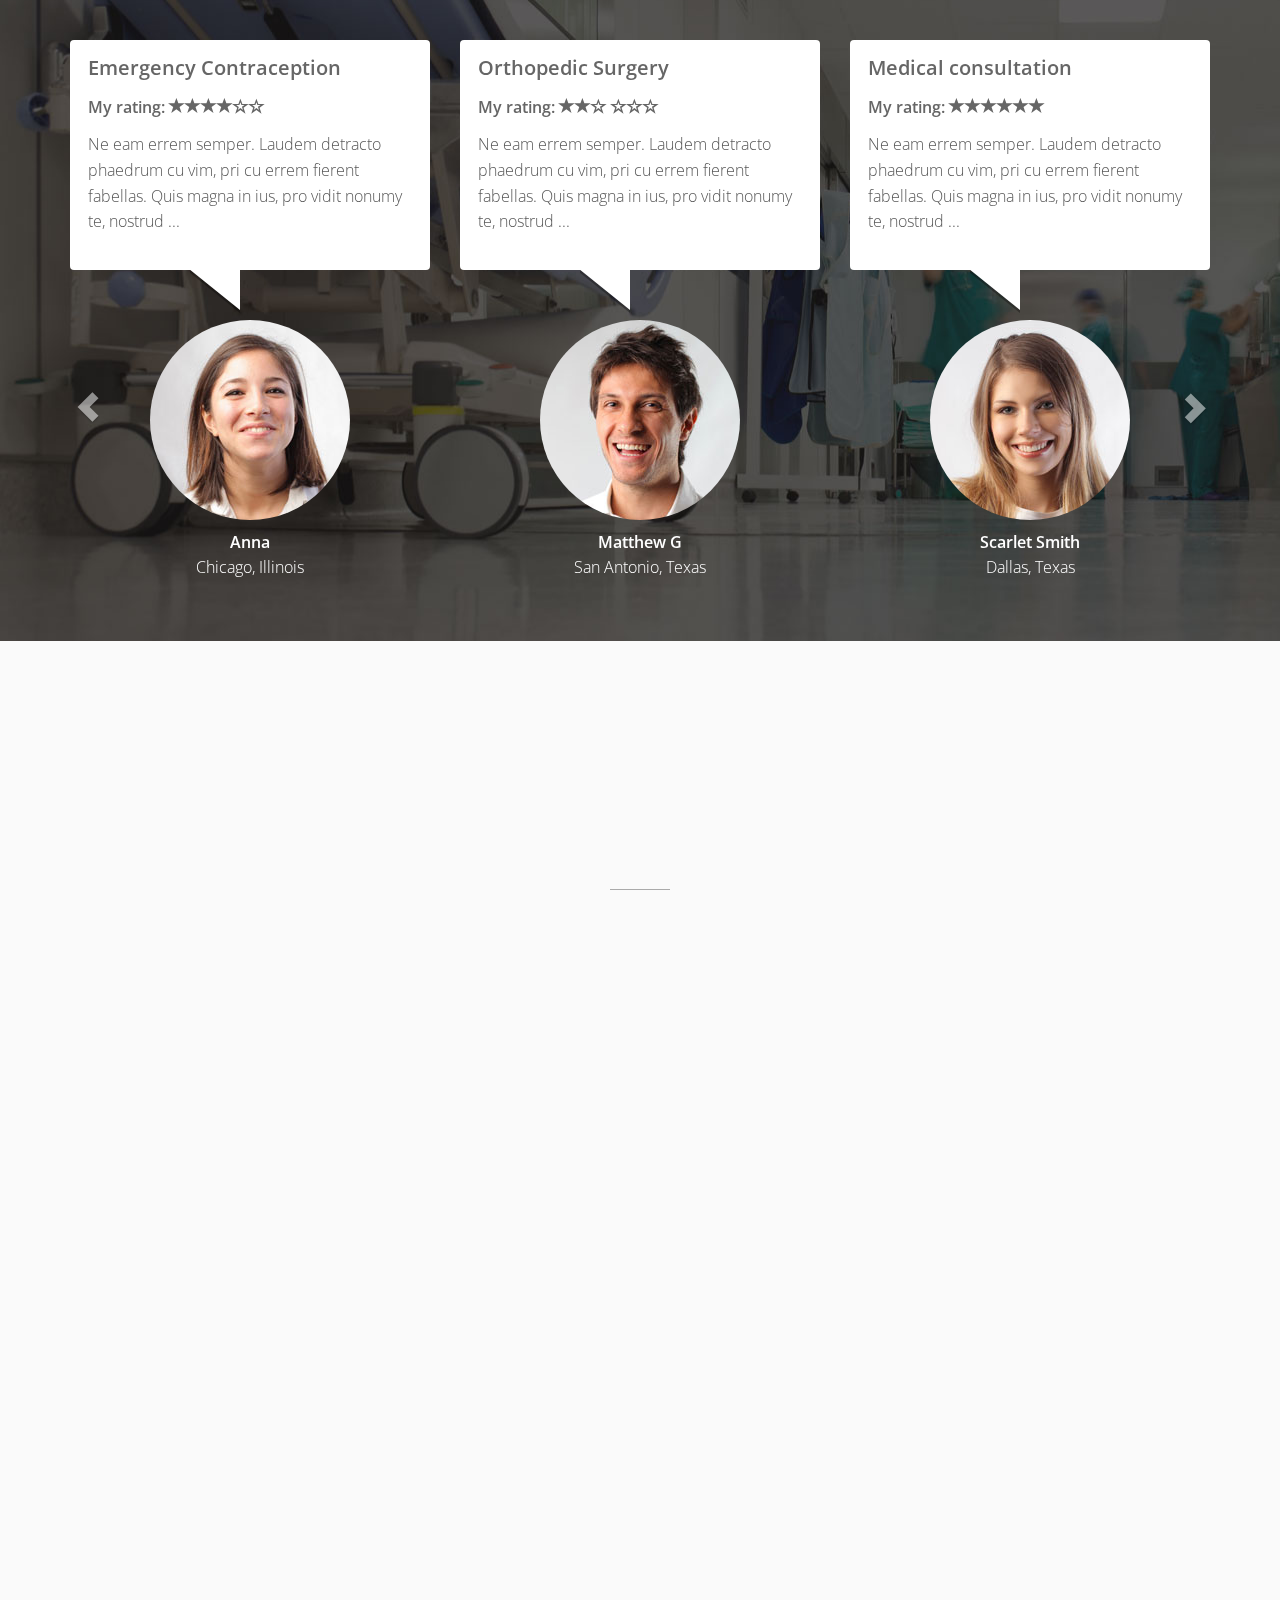
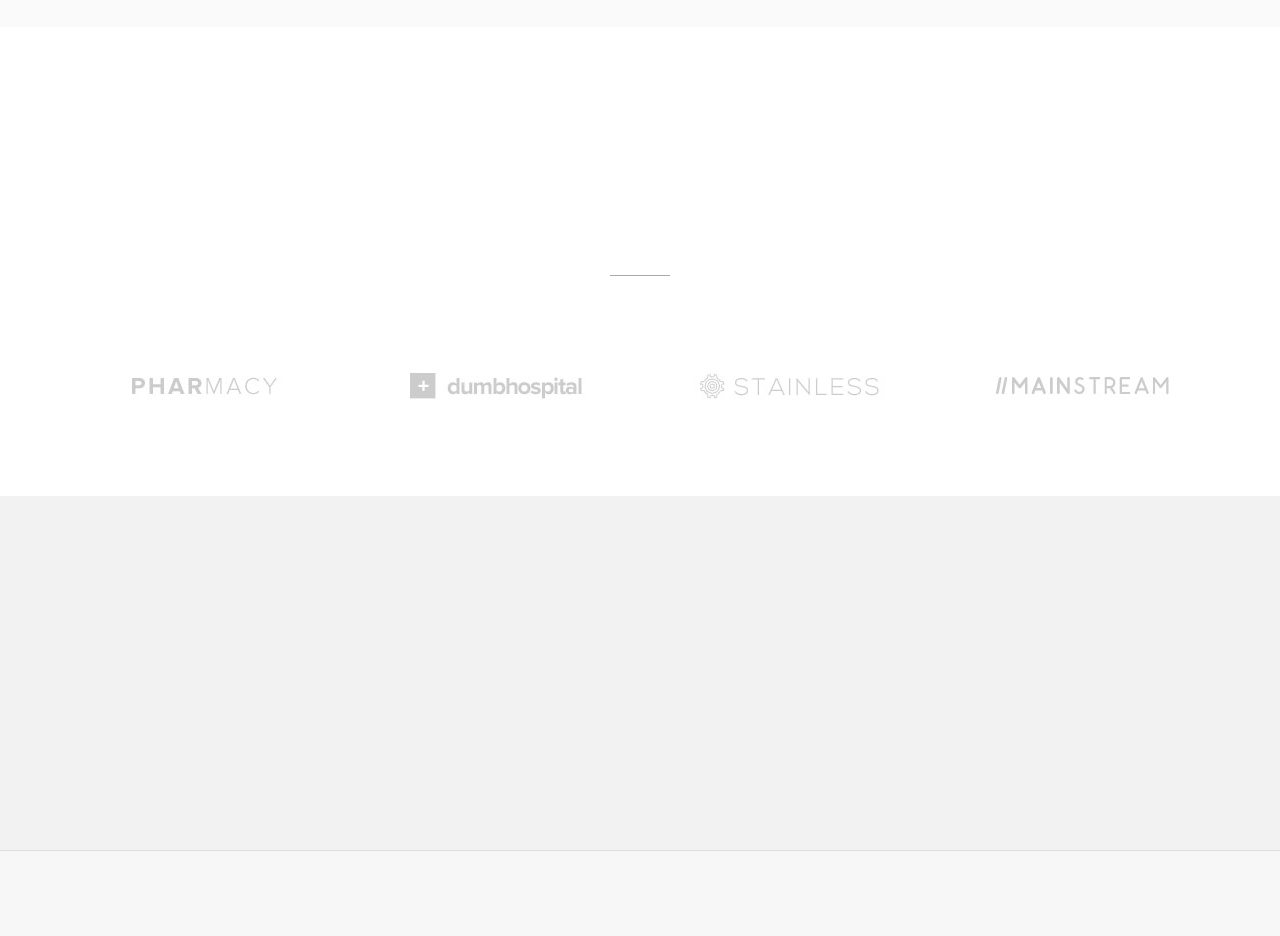
<file: index-video.html>
<!DOCTYPE html>
<html lang="en">

<head>
  <meta charset="utf-8">
  <meta name="viewport" content="width=device-width, initial-scale=1.0">
  <meta name="description" content="">
  <meta name="author" content="">

  <title>Medicio landing page template for Health niche</title>

  <!-- css -->
  <link href="css/bootstrap.min.css" rel="stylesheet" type="text/css">
  <link href="font-awesome/css/font-awesome.min.css" rel="stylesheet" type="text/css" />
  <link rel="stylesheet" type="text/css" href="plugins/cubeportfolio/css/cubeportfolio.min.css">
  <link href="css/nivo-lightbox.css" rel="stylesheet" />
  <link href="css/nivo-lightbox-theme/default/default.css" rel="stylesheet" type="text/css" />
  <link href="css/owl.carousel.css" rel="stylesheet" media="screen" />
  <link href="css/owl.theme.css" rel="stylesheet" media="screen" />
  <link href="css/animate.css" rel="stylesheet" />
  <link href="css/style.css" rel="stylesheet">

  <!-- boxed bg -->
  <link id="bodybg" href="bodybg/bg1.css" rel="stylesheet" type="text/css" />
  <!-- template skin -->
  <link id="t-colors" href="color/default.css" rel="stylesheet">
  <!-- =======================================================
    Theme Name: Medicio
    Theme URL: https://bootstrapmade.com/medicio-free-bootstrap-theme/
    Author: BootstrapMade
    Author URL: https://bootstrapmade.com
  ======================================================= -->

</head>

<body id="page-top" data-spy="scroll" data-target=".navbar-custom">


  <div id="wrapper">

    <nav class="navbar navbar-custom navbar-fixed-top" role="navigation">
      <div class="top-area">
        <div class="container">
          <div class="row">
            <div class="col-sm-6 col-md-6">
              <p class="bold text-left">Monday - Saturday, 8am to 10pm </p>
            </div>
            <div class="col-sm-6 col-md-6">
              <p class="bold text-right">Call us now +62 008 65 001</p>
            </div>
          </div>
        </div>
      </div>
      <div class="container navigation">

        <div class="navbar-header page-scroll">
          <button type="button" class="navbar-toggle" data-toggle="collapse" data-target=".navbar-main-collapse">
                    <i class="fa fa-bars"></i>
                </button>
          <a class="navbar-brand" href="index.html">
                    <img src="img/logo.png" alt="" width="150" height="40" />
                </a>
        </div>

        <!-- Collect the nav links, forms, and other content for toggling -->
        <div class="collapse navbar-collapse navbar-right navbar-main-collapse">
          <ul class="nav navbar-nav">
            <li class="active"><a href="#intro">Home</a></li>
            <li><a href="#service">Service</a></li>
            <li><a href="#doctor">Doctors</a></li>
            <li><a href="#facilities">Facilities</a></li>
            <li><a href="#pricing">Pricing</a></li>
            <li class="dropdown">
              <a href="#" class="dropdown-toggle" data-toggle="dropdown"><span class="badge custom-badge red pull-right">Extra</span>More <b class="caret"></b></a>
              <ul class="dropdown-menu">
                <li><a href="index.html">Home CTA</a></li>
                <li><a href="index-form.html">Home Form</a></li>
                <li><a href="index-video.html">Home video</a></li>
              </ul>
            </li>
          </ul>
        </div>
        <!-- /.navbar-collapse -->
      </div>
      <!-- /.container -->
    </nav>


    <!-- Section: intro -->
    <section id="intro" class="intro">
      <div class="intro-content paddingbot-50">
        <div class="container">
          <div class="row">
            <div class="col-lg-6">
              <div class="wow fadeInDown" data-wow-offset="0" data-wow-delay="0.1s">
                <h2 class="h-ultra">Medicio medical group</h2>
              </div>
              <div class="wow fadeInUp" data-wow-offset="0" data-wow-delay="0.1s">
                <h4 class="h-light">Provide best quality healthcare for you</h4>
              </div>
              <div class="well well-trans">
                <div class="wow fadeInRight" data-wow-delay="0.1s">

                  <ul class="lead-list">
                    <li><span class="fa fa-check fa-2x icon-success"></span> <span class="list"><strong>Affordable monthly premium packages</strong><br />Lorem ipsum dolor sit amet, in verterem persecuti vix, sit te meis</span></li>
                    <li><span class="fa fa-check fa-2x icon-success"></span> <span class="list"><strong>Choose your favourite doctor</strong><br />Lorem ipsum dolor sit amet, in verterem persecuti vix, sit te meis</span></li>
                    <li><span class="fa fa-check fa-2x icon-success"></span> <span class="list"><strong>Only use friendly environment</strong><br />Lorem ipsum dolor sit amet, in verterem persecuti vix, sit te meis</span></li>
                  </ul>
                  <p class="text-right wow bounceIn" data-wow-delay="0.4s">
                    <a href="#" class="btn btn-skin btn-lg">Learn more <i class="fa fa-angle-right"></i></a>
                  </p>
                </div>
              </div>


            </div>
            <div class="col-lg-6">
              <div class="embed-responsive embed-responsive-4by3">
                <iframe class="embed-responsive-item" src="http://player.vimeo.com/video/22428395"></iframe>
              </div>
            </div>
          </div>
        </div>
      </div>
    </section>

    <!-- /Section: intro -->

    <!-- Section: boxes -->
    <section id="boxes" class="home-section paddingtop-80">

      <div class="container">
        <div class="row">
          <div class="col-sm-3 col-md-3">
            <div class="wow fadeInUp" data-wow-delay="0.2s">
              <div class="box text-center">

                <i class="fa fa-check fa-3x circled bg-skin"></i>
                <h4 class="h-bold">Make an appoinment</h4>
                <p>
                  Lorem ipsum dolor sit amet, nec te mollis utroque honestatis, ut utamur molestiae vix, graecis eligendi ne.
                </p>
              </div>
            </div>
          </div>
          <div class="col-sm-3 col-md-3">
            <div class="wow fadeInUp" data-wow-delay="0.2s">
              <div class="box text-center">

                <i class="fa fa-list-alt fa-3x circled bg-skin"></i>
                <h4 class="h-bold">Choose your package</h4>
                <p>
                  Lorem ipsum dolor sit amet, nec te mollis utroque honestatis, ut utamur molestiae vix, graecis eligendi ne.
                </p>
              </div>
            </div>
          </div>
          <div class="col-sm-3 col-md-3">
            <div class="wow fadeInUp" data-wow-delay="0.2s">
              <div class="box text-center">
                <i class="fa fa-user-md fa-3x circled bg-skin"></i>
                <h4 class="h-bold">Help by specialist</h4>
                <p>
                  Lorem ipsum dolor sit amet, nec te mollis utroque honestatis, ut utamur molestiae vix, graecis eligendi ne.
                </p>
              </div>
            </div>
          </div>
          <div class="col-sm-3 col-md-3">
            <div class="wow fadeInUp" data-wow-delay="0.2s">
              <div class="box text-center">

                <i class="fa fa-hospital-o fa-3x circled bg-skin"></i>
                <h4 class="h-bold">Get diagnostic report</h4>
                <p>
                  Lorem ipsum dolor sit amet, nec te mollis utroque honestatis, ut utamur molestiae vix, graecis eligendi ne.
                </p>
              </div>
            </div>
          </div>
        </div>
      </div>

    </section>
    <!-- /Section: boxes -->


    <section id="callaction" class="home-section paddingtop-40">
      <div class="container">
        <div class="row">
          <div class="col-md-12">
            <div class="callaction bg-gray">
              <div class="row">
                <div class="col-md-8">
                  <div class="wow fadeInUp" data-wow-delay="0.1s">
                    <div class="cta-text">
                      <h3>In an emergency? Need help now?</h3>
                      <p>Lorem ipsum dolor sit amet consectetur adipiscing elit uisque interdum ante eget faucibus. </p>
                    </div>
                  </div>
                </div>
                <div class="col-md-4">
                  <div class="wow lightSpeedIn" data-wow-delay="0.1s">
                    <div class="cta-btn">
                      <a href="#" class="btn btn-skin btn-lg">Book an appoinment</a>
                    </div>
                  </div>
                </div>
              </div>
            </div>
          </div>
        </div>
      </div>
    </section>


    <!-- Section: services -->
    <section id="service" class="home-section nopadding paddingtop-60">

      <div class="container">

        <div class="row">
          <div class="col-sm-6 col-md-6">
            <div class="wow fadeInUp" data-wow-delay="0.2s">
              <img src="img/dummy/img-1.jpg" class="img-responsive" alt="" />
            </div>
          </div>
          <div class="col-sm-3 col-md-3">

            <div class="wow fadeInRight" data-wow-delay="0.1s">
              <div class="service-box">
                <div class="service-icon">
                  <span class="fa fa-stethoscope fa-3x"></span>
                </div>
                <div class="service-desc">
                  <h5 class="h-light">Medical checkup</h5>
                  <p>Vestibulum tincidunt enim in pharetra malesuada.</p>
                </div>
              </div>
            </div>

            <div class="wow fadeInRight" data-wow-delay="0.2s">
              <div class="service-box">
                <div class="service-icon">
                  <span class="fa fa-wheelchair fa-3x"></span>
                </div>
                <div class="service-desc">
                  <h5 class="h-light">Nursing Services</h5>
                  <p>Vestibulum tincidunt enim in pharetra malesuada.</p>
                </div>
              </div>
            </div>
            <div class="wow fadeInRight" data-wow-delay="0.3s">
              <div class="service-box">
                <div class="service-icon">
                  <span class="fa fa-plus-square fa-3x"></span>
                </div>
                <div class="service-desc">
                  <h5 class="h-light">Pharmacy</h5>
                  <p>Vestibulum tincidunt enim in pharetra malesuada.</p>
                </div>
              </div>
            </div>


          </div>
          <div class="col-sm-3 col-md-3">

            <div class="wow fadeInRight" data-wow-delay="0.1s">
              <div class="service-box">
                <div class="service-icon">
                  <span class="fa fa-h-square fa-3x"></span>
                </div>
                <div class="service-desc">
                  <h5 class="h-light">Gyn Care</h5>
                  <p>Vestibulum tincidunt enim in pharetra malesuada.</p>
                </div>
              </div>
            </div>

            <div class="wow fadeInRight" data-wow-delay="0.2s">
              <div class="service-box">
                <div class="service-icon">
                  <span class="fa fa-filter fa-3x"></span>
                </div>
                <div class="service-desc">
                  <h5 class="h-light">Neurology</h5>
                  <p>Vestibulum tincidunt enim in pharetra malesuada.</p>
                </div>
              </div>
            </div>
            <div class="wow fadeInRight" data-wow-delay="0.3s">
              <div class="service-box">
                <div class="service-icon">
                  <span class="fa fa-user-md fa-3x"></span>
                </div>
                <div class="service-desc">
                  <h5 class="h-light">Sleep Center</h5>
                  <p>Vestibulum tincidunt enim in pharetra malesuada.</p>
                </div>
              </div>
            </div>

          </div>

        </div>
      </div>
    </section>
    <!-- /Section: services -->


    <!-- Section: team -->
    <section id="doctor" class="home-section bg-gray paddingbot-60">
      <div class="container marginbot-50">
        <div class="row">
          <div class="col-lg-8 col-lg-offset-2">
            <div class="wow fadeInDown" data-wow-delay="0.1s">
              <div class="section-heading text-center">
                <h2 class="h-bold">Doctors</h2>
                <p>Ea melius ceteros oportere quo, pri habeo viderer facilisi ei</p>
              </div>
            </div>
            <div class="divider-short"></div>
          </div>
        </div>
      </div>

      <div class="container">
        <div class="row">
          <div class="col-lg-12">

            <div id="filters-container" class="cbp-l-filters-alignLeft">
              <div data-filter="*" class="cbp-filter-item-active cbp-filter-item">All (
                <div class="cbp-filter-counter"></div>)</div>
              <div data-filter=".cardiologist" class="cbp-filter-item">Cardiologist (
                <div class="cbp-filter-counter"></div>)</div>
              <div data-filter=".psychiatrist" class="cbp-filter-item">Psychiatrist (
                <div class="cbp-filter-counter"></div>)</div>
              <div data-filter=".neurologist" class="cbp-filter-item">Neurologist (
                <div class="cbp-filter-counter"></div>)</div>
            </div>

            <div id="grid-container" class="cbp-l-grid-team">
              <ul>
                <li class="cbp-item psychiatrist">
                  <a href="doctors/member1.html" class="cbp-caption cbp-singlePage">
                    <div class="cbp-caption-defaultWrap">
                      <img src="img/team/1.jpg" alt="" width="100%">
                    </div>
                    <div class="cbp-caption-activeWrap">
                      <div class="cbp-l-caption-alignCenter">
                        <div class="cbp-l-caption-body">
                          <div class="cbp-l-caption-text">VIEW PROFILE</div>
                        </div>
                      </div>
                    </div>
                  </a>
                  <a href="doctors/member1.html" class="cbp-singlePage cbp-l-grid-team-name">Alice Grue</a>
                  <div class="cbp-l-grid-team-position">Psychiatrist</div>
                </li>
                <li class="cbp-item cardiologist">
                  <a href="doctors/member2.html" class="cbp-caption cbp-singlePage">
                    <div class="cbp-caption-defaultWrap">
                      <img src="img/team/2.jpg" alt="" width="100%">
                    </div>
                    <div class="cbp-caption-activeWrap">
                      <div class="cbp-l-caption-alignCenter">
                        <div class="cbp-l-caption-body">
                          <div class="cbp-l-caption-text">VIEW PROFILE</div>
                        </div>
                      </div>
                    </div>
                  </a>
                  <a href="doctors/member2.html" class="cbp-singlePage cbp-l-grid-team-name">Joseph Murphy</a>
                  <div class="cbp-l-grid-team-position">Cardiologist</div>
                </li>
                <li class="cbp-item cardiologist">
                  <a href="doctors/member3.html" class="cbp-caption cbp-singlePage">
                    <div class="cbp-caption-defaultWrap">
                      <img src="img/team/3.jpg" alt="" width="100%">
                    </div>
                    <div class="cbp-caption-activeWrap">
                      <div class="cbp-l-caption-alignCenter">
                        <div class="cbp-l-caption-body">
                          <div class="cbp-l-caption-text">VIEW PROFILE</div>
                        </div>
                      </div>
                    </div>
                  </a>
                  <a href="doctors/member3.html" class="cbp-singlePage cbp-l-grid-team-name">Alison Davis</a>
                  <div class="cbp-l-grid-team-position">Cardiologist</div>
                </li>
                <li class="cbp-item neurologist">
                  <a href="doctors/member4.html" class="cbp-caption cbp-singlePage">
                    <div class="cbp-caption-defaultWrap">
                      <img src="img/team/4.jpg" alt="" width="100%">
                    </div>
                    <div class="cbp-caption-activeWrap">
                      <div class="cbp-l-caption-alignCenter">
                        <div class="cbp-l-caption-body">
                          <div class="cbp-l-caption-text">VIEW PROFILE</div>
                        </div>
                      </div>
                    </div>
                  </a>
                  <a href="doctors/member4.html" class="cbp-singlePage cbp-l-grid-team-name">Adam Taylor</a>
                  <div class="cbp-l-grid-team-position">Neurologist</div>
                </li>

              </ul>
            </div>
          </div>
        </div>
      </div>

    </section>
    <!-- /Section: team -->



    <!-- Section: works -->
    <section id="facilities" class="home-section paddingbot-60">
      <div class="container marginbot-50">
        <div class="row">
          <div class="col-lg-8 col-lg-offset-2">
            <div class="wow fadeInDown" data-wow-delay="0.1s">
              <div class="section-heading text-center">
                <h2 class="h-bold">Our facilities</h2>
                <p>Ea melius ceteros oportere quo, pri habeo viderer facilisi ei</p>
              </div>
            </div>
            <div class="divider-short"></div>
          </div>
        </div>
      </div>

      <div class="container">
        <div class="row">
          <div class="col-sm-12 col-md-12 col-lg-12">
            <div class="wow bounceInUp" data-wow-delay="0.2s">
              <div id="owl-works" class="owl-carousel">
                <div class="item"><a href="img/photo/1.jpg" title="This is an image title" data-lightbox-gallery="gallery1" data-lightbox-hidpi="img/works/1@2x.jpg"><img src="img/photo/1.jpg" class="img-responsive" alt="img"></a></div>
                <div class="item"><a href="img/photo/2.jpg" title="This is an image title" data-lightbox-gallery="gallery1" data-lightbox-hidpi="img/works/2@2x.jpg"><img src="img/photo/2.jpg" class="img-responsive " alt="img"></a></div>
                <div class="item"><a href="img/photo/3.jpg" title="This is an image title" data-lightbox-gallery="gallery1" data-lightbox-hidpi="img/works/3@2x.jpg"><img src="img/photo/3.jpg" class="img-responsive " alt="img"></a></div>
                <div class="item"><a href="img/photo/4.jpg" title="This is an image title" data-lightbox-gallery="gallery1" data-lightbox-hidpi="img/works/4@2x.jpg"><img src="img/photo/4.jpg" class="img-responsive " alt="img"></a></div>
                <div class="item"><a href="img/photo/5.jpg" title="This is an image title" data-lightbox-gallery="gallery1" data-lightbox-hidpi="img/works/5@2x.jpg"><img src="img/photo/5.jpg" class="img-responsive " alt="img"></a></div>
                <div class="item"><a href="img/photo/6.jpg" title="This is an image title" data-lightbox-gallery="gallery1" data-lightbox-hidpi="img/works/6@2x.jpg"><img src="img/photo/6.jpg" class="img-responsive " alt="img"></a></div>
              </div>
            </div>
          </div>
        </div>
      </div>
    </section>
    <!-- /Section: works -->


    <!-- Section: testimonial -->
    <section id="testimonial" class="home-section paddingbot-60 parallax" data-stellar-background-ratio="0.5">

      <div class="carousel-reviews broun-block">
        <div class="container">
          <div class="row">
            <div id="carousel-reviews" class="carousel slide" data-ride="carousel">

              <div class="carousel-inner">
                <div class="item active">
                  <div class="col-md-4 col-sm-6">
                    <div class="block-text rel zmin">
                      <a title="" href="#">Emergency Contraception</a>
                      <div class="mark">My rating: <span class="rating-input"><span data-value="0" class="glyphicon glyphicon-star"></span><span data-value="1" class="glyphicon glyphicon-star"></span><span data-value="2" class="glyphicon glyphicon-star"></span><span data-value="3"
                          class="glyphicon glyphicon-star"></span><span data-value="4" class="glyphicon glyphicon-star-empty"></span><span data-value="5" class="glyphicon glyphicon-star-empty"></span> </span>
                      </div>
                      <p>Ne eam errem semper. Laudem detracto phaedrum cu vim, pri cu errem fierent fabellas. Quis magna in ius, pro vidit nonumy te, nostrud ...</p>
                      <ins class="ab zmin sprite sprite-i-triangle block"></ins>
                    </div>
                    <div class="person-text rel text-light">
                      <img src="img/testimonials/1.jpg" alt="" class="person img-circle" />
                      <a title="" href="#">Anna</a>
                      <span>Chicago, Illinois</span>
                    </div>
                  </div>
                  <div class="col-md-4 col-sm-6 hidden-xs">
                    <div class="block-text rel zmin">
                      <a title="" href="#">Orthopedic Surgery</a>
                      <div class="mark">My rating: <span class="rating-input"><span data-value="0" class="glyphicon glyphicon-star"></span><span data-value="1" class="glyphicon glyphicon-star"></span><span data-value="2" class="glyphicon glyphicon-star-empty"></span>
                        <span
                          data-value="3" class="glyphicon glyphicon-star-empty"></span><span data-value="4" class="glyphicon glyphicon-star-empty"></span><span data-value="5" class="glyphicon glyphicon-star-empty"></span> </span>
                      </div>
                      <p>Ne eam errem semper. Laudem detracto phaedrum cu vim, pri cu errem fierent fabellas. Quis magna in ius, pro vidit nonumy te, nostrud ...</p>
                      <ins class="ab zmin sprite sprite-i-triangle block"></ins>
                    </div>
                    <div class="person-text rel text-light">
                      <img src="img/testimonials/2.jpg" alt="" class="person img-circle" />
                      <a title="" href="#">Matthew G</a>
                      <span>San Antonio, Texas</span>
                    </div>
                  </div>
                  <div class="col-md-4 col-sm-6 hidden-sm hidden-xs">
                    <div class="block-text rel zmin">
                      <a title="" href="#">Medical consultation</a>
                      <div class="mark">My rating: <span class="rating-input"><span data-value="0" class="glyphicon glyphicon-star"></span><span data-value="1" class="glyphicon glyphicon-star"></span><span data-value="2" class="glyphicon glyphicon-star"></span><span data-value="3"
                          class="glyphicon glyphicon-star"></span><span data-value="4" class="glyphicon glyphicon-star"></span><span data-value="5" class="glyphicon glyphicon-star"></span> </span>
                      </div>
                      <p>Ne eam errem semper. Laudem detracto phaedrum cu vim, pri cu errem fierent fabellas. Quis magna in ius, pro vidit nonumy te, nostrud ...</p>
                      <ins class="ab zmin sprite sprite-i-triangle block"></ins>
                    </div>
                    <div class="person-text rel text-light">
                      <img src="img/testimonials/3.jpg" alt="" class="person img-circle" />
                      <a title="" href="#">Scarlet Smith</a>
                      <span>Dallas, Texas</span>
                    </div>
                  </div>
                </div>
                <div class="item">
                  <div class="col-md-4 col-sm-6">
                    <div class="block-text rel zmin">
                      <a title="" href="#">Birth control pills</a>
                      <div class="mark">My rating: <span class="rating-input"><span data-value="0" class="glyphicon glyphicon-star"></span><span data-value="1" class="glyphicon glyphicon-star"></span><span data-value="2" class="glyphicon glyphicon-star"></span><span data-value="3"
                          class="glyphicon glyphicon-star"></span><span data-value="4" class="glyphicon glyphicon-star-empty"></span><span data-value="5" class="glyphicon glyphicon-star-empty"></span> </span>
                      </div>
                      <p>Ne eam errem semper. Laudem detracto phaedrum cu vim, pri cu errem fierent fabellas. Quis magna in ius, pro vidit nonumy te, nostrud ...</p>
                      <ins class="ab zmin sprite sprite-i-triangle block"></ins>
                    </div>
                    <div class="person-text rel text-light">
                      <img src="img/testimonials/4.jpg" alt="" class="person img-circle" />
                      <a title="" href="#">Lucas Thompson</a>
                      <span>Austin, Texas</span>
                    </div>
                  </div>
                  <div class="col-md-4 col-sm-6 hidden-xs">
                    <div class="block-text rel zmin">
                      <a title="" href="#">Radiology</a>
                      <div class="mark">My rating: <span class="rating-input"><span data-value="0" class="glyphicon glyphicon-star"></span><span data-value="1" class="glyphicon glyphicon-star"></span><span data-value="2" class="glyphicon glyphicon-star-empty"></span>
                        <span
                          data-value="3" class="glyphicon glyphicon-star-empty"></span><span data-value="4" class="glyphicon glyphicon-star-empty"></span><span data-value="5" class="glyphicon glyphicon-star-empty"></span> </span>
                      </div>
                      <p>Ne eam errem semper. Laudem detracto phaedrum cu vim, pri cu errem fierent fabellas. Quis magna in ius, pro vidit nonumy te, nostrud ...</p>
                      <ins class="ab zmin sprite sprite-i-triangle block"></ins>
                    </div>
                    <div class="person-text rel text-light">
                      <img src="img/testimonials/5.jpg" alt="" class="person img-circle" />
                      <a title="" href="#">Ella Mentree</a>
                      <span>Fort Worth, Texas</span>
                    </div>
                  </div>
                  <div class="col-md-4 col-sm-6 hidden-sm hidden-xs">
                    <div class="block-text rel zmin">
                      <a title="" href="#">Cervical Lesions</a>
                      <div class="mark">My rating: <span class="rating-input"><span data-value="0" class="glyphicon glyphicon-star"></span><span data-value="1" class="glyphicon glyphicon-star"></span><span data-value="2" class="glyphicon glyphicon-star"></span><span data-value="3"
                          class="glyphicon glyphicon-star"></span><span data-value="4" class="glyphicon glyphicon-star"></span><span data-value="5" class="glyphicon glyphicon-star"></span> </span>
                      </div>
                      <p>Ne eam errem semper. Laudem detracto phaedrum cu vim, pri cu errem fierent fabellas. Quis magna in ius, pro vidit nonumy te, nostrud ...</p>
                      <ins class="ab zmin sprite sprite-i-triangle block"></ins>
                    </div>
                    <div class="person-text rel text-light">
                      <img src="img/testimonials/6.jpg" alt="" class="person img-circle" />
                      <a title="" href="#">Suzanne Adam</a>
                      <span>Detroit, Michigan</span>
                    </div>
                  </div>
                </div>


              </div>

              <a class="left carousel-control" href="#carousel-reviews" role="button" data-slide="prev">
                    <span class="glyphicon glyphicon-chevron-left"></span>
                </a>
              <a class="right carousel-control" href="#carousel-reviews" role="button" data-slide="next">
                    <span class="glyphicon glyphicon-chevron-right"></span>
                </a>
            </div>
          </div>
        </div>
      </div>
    </section>
    <!-- /Section: testimonial -->


    <!-- Section: pricing -->
    <section id="pricing" class="home-section bg-gray paddingbot-60">
      <div class="container marginbot-50">
        <div class="row">
          <div class="col-lg-8 col-lg-offset-2">
            <div class="wow lightSpeedIn" data-wow-delay="0.1s">
              <div class="section-heading text-center">
                <h2 class="h-bold">Health packages</h2>
                <p>Take charge of your health today with our specially designed health packages</p>
              </div>
            </div>
            <div class="divider-short"></div>
          </div>
        </div>
      </div>

      <div class="container">

        <div class="row">

          <div class="col-sm-4 pricing-box">
            <div class="wow bounceInUp" data-wow-delay="0.1s">
              <div class="pricing-content general">
                <h2>Basic Fit 1 Package</h2>
                <h3>$33<sup>.99</sup> <span>/ one time</span></h3>
                <ul>
                  <li>Anthropometry (BMI, WH Ratio) <i class="fa fa-check icon-success"></i></li>
                  <li>Post Examination Review <i class="fa fa-check icon-success"></i></li>
                  <li>General Screening – Basic <i class="fa fa-check icon-success"></i></li>
                  <li><del>Health Screening Report</del> <i class="fa fa-times icon-danger"></i></li>
                </ul>

                <div class="price-bottom">
                  <a href="#" class="btn btn-skin btn-lg">Purchase</a>
                </div>
              </div>
            </div>
          </div>

          <div class="col-sm-4 pricing-box featured-price">
            <div class="wow bounceInUp" data-wow-delay="0.3s">
              <div class="pricing-content featured">
                <h2>Golden Glow Package</h2>
                <h3>$65<sup>.99</sup> <span>/ one time</span></h3>
                <ul>
                  <li>Anthropometry (BMI, WH Ratio) <i class="fa fa-check icon-success"></i></li>
                  <li>Post Examination Review <i class="fa fa-check icon-success"></i></li>
                  <li>General Screening – Basic <i class="fa fa-check icon-success"></i></li>
                  <li>Body Composition Analysis <i class="fa fa-check icon-success"></i></li>
                  <li>GR Assessment & Scoring <i class="fa fa-check icon-success"></i></li>
                </ul>

                <div class="price-bottom">
                  <a href="#" class="btn btn-skin btn-lg">Purchase</a>
                </div>
              </div>
            </div>
          </div>

          <div class="col-sm-4 pricing-box">
            <div class="wow bounceInUp" data-wow-delay="0.2s">
              <div class="pricing-content general last">
                <h2>Basic Fit 2 Package</h2>
                <h3>$47<sup>.99</sup> <span>/ one time</span></h3>
                <ul>
                  <li>Anthropometry (BMI, WH Ratio) <i class="fa fa-check icon-success"></i></li>
                  <li>Post Examination Review <i class="fa fa-check icon-success"></i></li>
                  <li>General Screening – Regular <i class="fa fa-check icon-success"></i></li>
                  <li><del>Health Screening Report</del> <i class="fa fa-times icon-danger"></i></li>
                </ul>

                <div class="price-bottom">
                  <a href="#" class="btn btn-skin btn-lg">Purchase</a>
                </div>
              </div>
            </div>
          </div>

        </div>

      </div>
    </section>
    <!-- /Section: pricing -->

    <section id="partner" class="home-section paddingbot-60">
      <div class="container marginbot-50">
        <div class="row">
          <div class="col-lg-8 col-lg-offset-2">
            <div class="wow lightSpeedIn" data-wow-delay="0.1s">
              <div class="section-heading text-center">
                <h2 class="h-bold">Our partner</h2>
                <p>Take charge of your health today with our specially designed health packages</p>
              </div>
            </div>
            <div class="divider-short"></div>
          </div>
        </div>
      </div>

      <div class="container">
        <div class="row">
          <div class="col-sm-6 col-md-3">
            <div class="partner">
              <a href="#"><img src="img/dummy/partner-1.jpg" alt="" /></a>
            </div>
          </div>
          <div class="col-sm-6 col-md-3">
            <div class="partner">
              <a href="#"><img src="img/dummy/partner-2.jpg" alt="" /></a>
            </div>
          </div>
          <div class="col-sm-6 col-md-3">
            <div class="partner">
              <a href="#"><img src="img/dummy/partner-3.jpg" alt="" /></a>
            </div>
          </div>
          <div class="col-sm-6 col-md-3">
            <div class="partner">
              <a href="#"><img src="img/dummy/partner-4.jpg" alt="" /></a>
            </div>
          </div>
        </div>
      </div>
    </section>

    <footer>

      <div class="container">
        <div class="row">
          <div class="col-sm-6 col-md-4">
            <div class="wow fadeInDown" data-wow-delay="0.1s">
              <div class="widget">
                <h5>About Medicio</h5>
                <p>
                  Lorem ipsum dolor sit amet, ne nam purto nihil impetus, an facilisi accommodare sea
                </p>
              </div>
            </div>
            <div class="wow fadeInDown" data-wow-delay="0.1s">
              <div class="widget">
                <h5>Information</h5>
                <ul>
                  <li><a href="#">Home</a></li>
                  <li><a href="#">Laboratory</a></li>
                  <li><a href="#">Medical treatment</a></li>
                  <li><a href="#">Terms & conditions</a></li>
                </ul>
              </div>
            </div>
          </div>
          <div class="col-sm-6 col-md-4">
            <div class="wow fadeInDown" data-wow-delay="0.1s">
              <div class="widget">
                <h5>Medicio center</h5>
                <p>
                  Nam leo lorem, tincidunt id risus ut, ornare tincidunt naqunc sit amet.
                </p>
                <ul>
                  <li>
                    <span class="fa-stack fa-lg">
									<i class="fa fa-circle fa-stack-2x"></i>
									<i class="fa fa-calendar-o fa-stack-1x fa-inverse"></i>
								</span> Monday - Saturday, 8am to 10pm
                  </li>
                  <li>
                    <span class="fa-stack fa-lg">
									<i class="fa fa-circle fa-stack-2x"></i>
									<i class="fa fa-phone fa-stack-1x fa-inverse"></i>
								</span> +62 0888 904 711
                  </li>
                  <li>
                    <span class="fa-stack fa-lg">
									<i class="fa fa-circle fa-stack-2x"></i>
									<i class="fa fa-envelope-o fa-stack-1x fa-inverse"></i>
								</span> hello@medicio.com
                  </li>

                </ul>
              </div>
            </div>
          </div>
          <div class="col-sm-6 col-md-4">
            <div class="wow fadeInDown" data-wow-delay="0.1s">
              <div class="widget">
                <h5>Our location</h5>
                <p>The Suithouse V303, Kuningan City, Jakarta Indonesia 12940</p>

              </div>
            </div>
            <div class="wow fadeInDown" data-wow-delay="0.1s">
              <div class="widget">
                <h5>Follow us</h5>
                <ul class="company-social">
                  <li class="social-facebook"><a href="#"><i class="fa fa-facebook"></i></a></li>
                  <li class="social-twitter"><a href="#"><i class="fa fa-twitter"></i></a></li>
                  <li class="social-google"><a href="#"><i class="fa fa-google-plus"></i></a></li>
                  <li class="social-vimeo"><a href="#"><i class="fa fa-vimeo-square"></i></a></li>
                  <li class="social-dribble"><a href="#"><i class="fa fa-dribbble"></i></a></li>
                </ul>
              </div>
            </div>
          </div>
        </div>
      </div>
      <div class="sub-footer">
        <div class="container">
          <div class="row">
            <div class="col-sm-6 col-md-6 col-lg-6">
              <div class="wow fadeInLeft" data-wow-delay="0.1s">
                <div class="text-left">
                  <p>&copy;Copyright - Medicio Theme. All rights reserved.</p>
                </div>
              </div>
            </div>
            <div class="col-sm-6 col-md-6 col-lg-6">
              <div class="wow fadeInRight" data-wow-delay="0.1s">
                <div class="text-right">
                  <div class="credits">
                    <!--
                      All the links in the footer should remain intact. 
                      You can delete the links only if you purchased the pro version.
                      Licensing information: https://bootstrapmade.com/license/
                      Purchase the pro version with working PHP/AJAX contact form: https://bootstrapmade.com/buy/?theme=Medicio
                    -->
                    Designed by <a href="https://bootstrapmade.com/">BootstrapMade</a>
                  </div>
                </div>
              </div>
            </div>
          </div>
        </div>
      </div>
    </footer>

  </div>
  <a href="#" class="scrollup"><i class="fa fa-angle-up active"></i></a>

  <!-- Core JavaScript Files -->
  <script src="js/jquery.min.js"></script>
  <script src="js/bootstrap.min.js"></script>
  <script src="js/jquery.easing.min.js"></script>
  <script src="js/wow.min.js"></script>
  <script src="js/jquery.scrollTo.js"></script>
  <script src="js/jquery.appear.js"></script>
  <script src="js/stellar.js"></script>
  <script src="plugins/cubeportfolio/js/jquery.cubeportfolio.min.js"></script>
  <script src="js/owl.carousel.min.js"></script>
  <script src="js/nivo-lightbox.min.js"></script>
  <script src="js/custom.js"></script>

</body>

</html>
</file>
<file: bodybg/bg1.css>
body { background: url(../img/bodybg/bg1.png) repeat left top; }
</file>
<file: color/default.css>
/*
#1 color = #4ACCD1;
#2 color = #3fbbc0;
*/

a:hover,
a:focus {
    color: #4ACCD1;
}

.circled {
	background: #4ACCD1;
}

.con1 > div, .con2 > div, .con3 > div { 
	background-color: #4ACCD1;
}

.scrollup:hover {
	background: #4ACCD1;
}


/* service */

.service-icon span {
	color: #4ACCD1;
}



/* button */
.btn-skin {
  background-color: #4ACCD1;
  border-color: #4ACCD1;
}


/* top */
.top-area {
	background: #3fbbc0;
}

/* menu */

.navbar-custom ul.nav ul.dropdown-menu li a:hover {
	color: #3fbbc0;
}
.navbar-custom.top-nav-collapse .nav li a:hover,
.navbar-custom .nav li a:hover,
.navbar-custom .nav li.active a,.navbar-custom.top-nav-collapse .nav li.active a  {
    color: #3fbbc0;
}


.owl-theme .owl-controls .owl-page.active span,
.owl-theme .owl-controls.clickable .owl-page:hover span {
    background-color: #4ACCD1;
}


.bg-skin {
	background: #4ACCD1;
}

.highlight-color {
	background-color: #4ACCD1;
}
.color {
	color: #4ACCD1;
}

/* pricing box  */
.pricing-content.featured h2,.pricing-content.featured .price-bottom {
	background-color:#3fbbc0;
}
.pricing-content.featured h3 {
	background:#4ACCD1;
}



/* team */
.cbp-l-grid-team-name {
    color: #3fbbc0;
}

.cbp-l-filters-button .cbp-filter-counter {
	background-color: #4ACCD1;
}

.cbp-l-filters-alignLeft .cbp-filter-item-active {
    /* @editable properties */
    background-color: #4ACCD1;
    border:1px solid #4ACCD1;
}

.cbp-l-filters-dropdownWrap {
    background: #4ACCD1;
}
.cbp-l-filters-button .cbp-filter-item.cbp-filter-item-active {
    /* @editable properties */
    background-color: #4ACCD1;
    border-color: #4ACCD1;
}
.cbp-l-caption-buttonLeft,
.cbp-l-caption-buttonRight {
    /* @editable properties */
    background-color: #4ACCD1;
}

.cbp-l-caption-buttonLeft:hover,
.cbp-l-caption-buttonRight:hover {
    /* @editable properties */
    background-color: #3fbbc0;
}

.form-control:focus {
  border-color: #3fbbc0;
}
</file>
<file: plugins/cubeportfolio/css/cubeportfolio.min.css>
/**
 * Cube Portfolio - Responsive jQuery Grid Plugin
 *
 * version: 1.4.1 (July 23, 2014)
 * requires jQuery v1.7 or later
 *
 * Copyright (c) 2014, Mihai Buricea (http://scriptpie.com)
 * Released under CodeCanyon License http://codecanyon.net/licenses
 *
 */
.cbp,.cbp *,.cbp-l-filters-dropdown,.cbp-l-filters-dropdown *,.cbp-l-filters-button,.cbp-l-filters-button *,.cbp-l-filters-alignLeft,.cbp-l-filters-alignLeft *,.cbp-l-filters-alignCenter,.cbp-l-filters-alignCenter *,.cbp-l-filters-alignRight,.cbp-l-filters-alignRight *,.cbp-l-filters-list,.cbp-l-filters-list *{-webkit-box-sizing:border-box;-moz-box-sizing:border-box;box-sizing:border-box;outline:0}.cbp,.cbp-wrapper,.cbp-item{filter:inherit}.cbp{position:relative;overflow:hidden;margin:0 auto;height:400px;visibility:visible!important}.cbp-item{float:left;margin-right:10px}.cbp-wrapper,.cbp .cbp-item{position:absolute;top:0;left:0;list-style-type:none;margin:0;padding:0;overflow:hidden}.cbp .cbp-item{z-index:2;display:block;width:300px;height:200px}.cbp-item-wrapper{width:100%;height:100%;position:absolute;top:0;left:0}.cbp img{display:block}.cbp a,.cbp a:hover,.cbp a:active{text-decoration:none;outline:0}.cbp-loading,.cbp-loading *,.cbp-no-transition .cbp-item{-webkit-transition:none!important;transition:none!important}.cbp-appendItems-loading{-webkit-transition:height .4s ease!important;transition:height .4s ease!important}.cbp-appendItems-loading .cbp-wrapper{-webkit-transition:none!important;transition:none!important}.cbp-loading{background:url('../img/cbp-loading.gif') no-repeat scroll center center transparent}.cbp .cbp-item-hidden{pointer-events:none;z-index:1}.cbp-wrapper{visibility:hidden;width:100%;height:100%;z-index:1}.cbp-ready .cbp-wrapper{visibility:visible}.cbp-wrapper-front{z-index:3}.cbp-wrapper-back{z-index:-1}.cbp-caption,.cbp-caption-defaultWrap,.cbp-caption-activeWrap{width:100%;height:100%;overflow:hidden;position:relative;display:block;text-decoration:none}.cbp-caption-defaultWrap,.cbp-caption-activeWrap{position:absolute;z-index:1}.cbp-caption-activeWrap{z-index:2}.cbp-l-caption-title{color:#fff;font:700 16px/18px sans-serif;margin-bottom:5px}.cbp-l-caption-desc{color:#777;font:400 12px/16px sans-serif}.cbp-l-caption-text{font:400 14px "Open Sans",sans-serif;color:#fff;letter-spacing:3px}.cbp-l-caption-buttonLeft,.cbp-l-caption-buttonRight{background-color:#3288C4;color:#FFF;display:inline-block;font:12px/28px sans-serif;text-decoration:none;width:90px;text-align:center;margin:4px}.cbp-l-caption-buttonLeft:hover,.cbp-l-caption-buttonRight:hover{background-color:#2578B3;text-decoration:none;color:#fff}.cbp-caption-pushTop .cbp-l-caption-alignLeft .cbp-l-caption-body,.cbp-caption-pushDown .cbp-l-caption-alignLeft .cbp-l-caption-body,.cbp-caption-revealBottom .cbp-l-caption-alignLeft .cbp-l-caption-body,.cbp-caption-revealTop .cbp-l-caption-alignLeft .cbp-l-caption-body,.cbp-caption-overlayBottom .cbp-l-caption-alignLeft .cbp-l-caption-body,.cbp-caption-overlayRightAlong .cbp-l-caption-alignLeft .cbp-l-caption-body,.cbp-caption-fadeIn .cbp-l-caption-alignLeft .cbp-l-caption-body,.cbp-caption-zoom .cbp-l-caption-alignLeft .cbp-l-caption-body,.cbp-caption-minimal .cbp-l-caption-alignLeft .cbp-l-caption-body,.cbp-caption-moveRight .cbp-l-caption-alignLeft .cbp-l-caption-body,.cbp-caption-revealLeft .cbp-l-caption-alignLeft .cbp-l-caption-body{margin:30px 30px 0}.cbp-caption-overlayBottomPush .cbp-l-caption-alignLeft .cbp-l-caption-body,.cbp-caption-overlayBottom .cbp-l-caption-alignLeft .cbp-l-caption-body,.cbp-caption-overlayBottomReveal .cbp-l-caption-alignLeft .cbp-l-caption-body,.cbp-caption-overlayBottomAlong .cbp-l-caption-alignLeft .cbp-l-caption-body{margin:17px 30px 0}.cbp-caption-minimal .cbp-l-caption-title,.cbp-caption-minimal .cbp-l-caption-desc{position:relative;left:0;opacity:0;-webkit-transition:-webkit-transform .5s ease;transition:transform .5s ease}.cbp-caption-minimal .cbp-l-caption-title{-webkit-transform:translateY(-100%);-moz-transform:translateY(-100%);-o-transform:translateY(-100%);transform:translateY(-100%)}.cbp-caption-minimal .cbp-l-caption-desc{-webkit-transform:translateY(100%);-moz-transform:translateY(100%);-o-transform:translateY(100%);transform:translateY(100%)}.cbp-caption-minimal .cbp-caption:hover .cbp-l-caption-title,.cbp-caption-minimal .cbp-caption:hover .cbp-l-caption-desc{opacity:1;-webkit-transform:translateY(0);-moz-transform:translateY(0);-o-transform:translateY(0);transform:translateY(0)}.cbp-l-caption-alignCenter{display:table;width:100%;height:100%}.cbp-l-caption-alignCenter .cbp-l-caption-body{display:table-cell;vertical-align:middle;text-align:center}.cbp-l-caption-alignCenter .cbp-l-caption-buttonLeft,.cbp-l-caption-alignCenter .cbp-l-caption-buttonRight{position:relative;-webkit-transition:left .4s cubic-bezier(.190,1.000,.220,1.000);transition:left .4s cubic-bezier(.190,1.000,.220,1.000)}.cbp-caption-overlayBottom .cbp-l-caption-alignCenter .cbp-l-caption-buttonLeft,.cbp-caption-overlayBottomPush .cbp-l-caption-alignCenter .cbp-l-caption-buttonLeft,.cbp-caption-minimal .cbp-l-caption-alignCenter .cbp-l-caption-buttonLeft,.cbp-caption-overlayBottomAlong .cbp-l-caption-alignCenter .cbp-l-caption-buttonLeft{left:-20px}.cbp-caption-overlayBottom .cbp-l-caption-alignCenter .cbp-l-caption-buttonRight,.cbp-caption-overlayBottomPush .cbp-l-caption-alignCenter .cbp-l-caption-buttonRight,.cbp-caption-minimal .cbp-l-caption-alignCenter .cbp-l-caption-buttonRight,.cbp-caption-overlayBottomAlong .cbp-l-caption-alignCenter .cbp-l-caption-buttonRight{left:20px}.cbp-caption:hover .cbp-l-caption-alignCenter .cbp-l-caption-buttonLeft,.cbp-caption:hover .cbp-l-caption-alignCenter .cbp-l-caption-buttonRight{left:0}.cbp-ie8 .cbp-l-caption-alignCenter .cbp-l-caption-buttonLeft,.cbp-ie8 .cbp-l-caption-alignCenter .cbp-l-caption-buttonRight,.cbp-ie9 .cbp-l-caption-alignCenter .cbp-l-caption-buttonLeft,.cbp-ie9 .cbp-l-caption-alignCenter .cbp-l-caption-buttonRight{left:0}.cbp-caption-none .cbp-caption-activeWrap{display:none}.cbp-caption-pushTop .cbp-caption-defaultWrap,.cbp-caption-pushTop .cbp-caption-activeWrap{bottom:0;-webkit-transition:bottom .6s cubic-bezier(.190,1.000,.220,1.000);transition:bottom .6s cubic-bezier(.190,1.000,.220,1.000)}.cbp-caption-pushTop .cbp-caption-activeWrap{bottom:-100%;background:none repeat scroll 0 0 #282727}.cbp-caption-pushTop .cbp-caption:hover .cbp-caption-defaultWrap{bottom:100%}.cbp-caption-pushTop .cbp-caption:hover .cbp-caption-activeWrap{bottom:0}.cbp-caption-pushTop.cbp-ie8 .cbp-caption:hover .cbp-caption-defaultWrap,.cbp-caption-pushTop.cbp-ie9 .cbp-caption:hover .cbp-caption-defaultWrap{bottom:0}.cbp-caption-pushTop.cbp-ie8 .cbp-caption:hover .cbp-caption-activeWrap,.cbp-caption-pushTop.cbp-ie9 .cbp-caption:hover .cbp-caption-activeWrap{bottom:-100%}.cbp-caption-pushDown .cbp-caption-defaultWrap,.cbp-caption-pushDown .cbp-caption-activeWrap{bottom:0;-webkit-transition:bottom .6s cubic-bezier(.190,1.000,.220,1.000);transition:bottom .6s cubic-bezier(.190,1.000,.220,1.000)}.cbp-caption-pushDown .cbp-caption-activeWrap{bottom:100%;background:none repeat scroll 0 0 #282727}.cbp-caption-pushDown .cbp-caption:hover .cbp-caption-defaultWrap{bottom:-100%}.cbp-caption-pushDown .cbp-caption:hover .cbp-caption-activeWrap{bottom:0}.cbp-caption-pushDown.cbp-ie8 .cbp-caption:hover .cbp-caption-defaultWrap,.cbp-caption-pushDown.cbp-ie9 .cbp-caption:hover .cbp-caption-defaultWrap{bottom:0}.cbp-caption-pushDown.cbp-ie8 .cbp-caption:hover .cbp-caption-activeWrap,.cbp-caption-pushDown.cbp-ie9 .cbp-caption:hover .cbp-caption-activeWrap{bottom:100%}.cbp-caption-revealBottom .cbp-caption-defaultWrap{bottom:0;z-index:2;-webkit-transition:bottom .6s cubic-bezier(.190,1.000,.220,1.000);transition:bottom .6s cubic-bezier(.190,1.000,.220,1.000)}.cbp-caption-revealBottom .cbp-caption-activeWrap{bottom:0;z-index:1;background:none repeat scroll 0 0 #282727}.cbp-caption-revealBottom .cbp-caption:hover .cbp-caption-defaultWrap{bottom:100%}.cbp-caption-revealBottom.cbp-ie8 .cbp-caption:hover .cbp-caption-defaultWrap,.cbp-caption-revealBottom.cbp-ie9 .cbp-caption:hover .cbp-caption-defaultWrap{bottom:0}.cbp-caption-revealTop .cbp-caption-defaultWrap{bottom:0;z-index:2;-webkit-transition:bottom .6s cubic-bezier(.190,1.000,.220,1.000);transition:bottom .6s cubic-bezier(.190,1.000,.220,1.000)}.cbp-caption-revealTop .cbp-caption-activeWrap{bottom:0;z-index:1;background:none repeat scroll 0 0 #282727}.cbp-caption-revealTop .cbp-caption:hover .cbp-caption-defaultWrap{bottom:-100%}.cbp-caption-revealTop.cbp-ie8 .cbp-caption:hover .cbp-caption-defaultWrap,.cbp-caption-revealTop.cbp-ie9 .cbp-caption:hover .cbp-caption-defaultWrap{bottom:0}.cbp-caption-overlayBottomReveal .cbp-caption-defaultWrap{bottom:0;z-index:2;-webkit-transition:bottom .6s cubic-bezier(.190,1.000,.220,1.000);transition:bottom .6s cubic-bezier(.190,1.000,.220,1.000)}.cbp-caption-overlayBottomReveal .cbp-caption-activeWrap{bottom:0;z-index:1;height:70px;background:none repeat scroll 0 0 #282727}.cbp-caption-overlayBottomReveal .cbp-caption:hover .cbp-caption-defaultWrap{bottom:70px}.cbp-caption-overlayBottomReveal.cbp-ie8 .cbp-caption:hover .cbp-caption-defaultWrap,.cbp-caption-overlayBottomReveal.cbp-ie9 .cbp-caption:hover .cbp-caption-defaultWrap{bottom:0}.cbp-caption-overlayBottomPush .cbp-caption-defaultWrap,.cbp-caption-overlayBottomPush .cbp-caption-activeWrap{bottom:0;-webkit-transition:bottom .6s cubic-bezier(.190,1.000,.220,1.000);transition:bottom .6s cubic-bezier(.190,1.000,.220,1.000)}.cbp-caption-overlayBottomPush .cbp-caption-activeWrap{bottom:-70px;height:70px;background:none repeat scroll 0 0 #282727}.cbp-caption-overlayBottomPush .cbp-caption:hover .cbp-caption-defaultWrap{bottom:70px}.cbp-caption-overlayBottomPush .cbp-caption:hover .cbp-caption-activeWrap{bottom:0}.cbp-caption-overlayBottomPush.cbp-ie8 .cbp-caption:hover .cbp-caption-defaultWrap,.cbp-caption-overlayBottomPush.cbp-ie9 .cbp-caption:hover .cbp-caption-defaultWrap{bottom:0}.cbp-caption-overlayBottomPush.cbp-ie8 .cbp-caption:hover .cbp-caption-activeWrap,.cbp-caption-overlayBottomPush.cbp-ie9 .cbp-caption:hover .cbp-caption-activeWrap{bottom:-70px}.cbp-caption-overlayBottom .cbp-caption-activeWrap{bottom:-70px;height:70px;background-color:#181616;background-color:rgba(24,22,22,.7);-webkit-transition:bottom .6s cubic-bezier(.190,1.000,.220,1.000);transition:bottom .6s cubic-bezier(.190,1.000,.220,1.000)}.cbp-caption-overlayBottom .cbp-caption:hover .cbp-caption-activeWrap{bottom:0}.cbp-caption-overlayBottom.cbp-ie9 .cbp-caption:hover .cbp-caption-activeWrap{bottom:-70px}.cbp-caption-moveRight .cbp-caption-activeWrap{left:-100%;top:0;background:none repeat scroll 0 0 #282727;-webkit-transition:left .6s cubic-bezier(.190,1.000,.220,1.000);transition:left .6s cubic-bezier(.190,1.000,.220,1.000)}.cbp-caption-moveRight .cbp-caption:hover .cbp-caption-activeWrap{left:0}.cbp-caption-moveRight.cbp-ie8 .cbp-caption:hover .cbp-caption-activeWrap,.cbp-caption-moveRight.cbp-ie9 .cbp-caption:hover .cbp-caption-activeWrap{left:-100%}.cbp-caption-revealLeft .cbp-caption-activeWrap{left:100%;top:0;background:none repeat scroll 0 0 #282727;-webkit-transition:left .6s cubic-bezier(.190,1.000,.220,1.000);transition:left .6s cubic-bezier(.190,1.000,.220,1.000)}.cbp-caption-revealLeft .cbp-caption:hover .cbp-caption-activeWrap{left:0}.cbp-caption-revealLeft.cbp-ie8 .cbp-caption:hover .cbp-caption-activeWrap,.cbp-caption-revealLeft.cbp-ie9 .cbp-caption:hover .cbp-caption-activeWrap{left:100%}.cbp-caption-minimal .cbp-caption-activeWrap{background-color:rgba(0,0,0,.8);opacity:0}.cbp-caption-minimal .cbp-caption:hover .cbp-caption-activeWrap{opacity:1}.cbp-caption-minimal.cbp-ie8 .cbp-caption-activeWrap{background-color:#000;-ms-filter:"progid:DXImageTransform.Microsoft.Alpha(Opacity=0)"}.cbp-caption-minimal.cbp-ie8 .cbp-caption:hover .cbp-caption-activeWrap{-ms-filter:"progid:DXImageTransform.Microsoft.Alpha(Opacity=90)"}.cbp-caption-fadeIn .cbp-caption-activeWrap{opacity:0;width:100%;height:100%;position:absolute;top:0;left:0;background-color:rgba(0,0,0,.85);-webkit-transition:opacity .6s cubic-bezier(.190,1.000,.220,1.000);transition:opacity .6s cubic-bezier(.190,1.000,.220,1.000)}.cbp-caption-fadeIn.cbp-ie8 .cbp-caption-activeWrap{background-color:#000;-ms-filter:"progid:DXImageTransform.Microsoft.Alpha(Opacity=0)"}.cbp-caption-fadeIn .cbp-caption:hover .cbp-caption-activeWrap{opacity:1}.cbp-caption-fadeIn.cbp-ie9 .cbp-caption:hover .cbp-caption-activeWrap{opacity:0}.cbp-caption-overlayRightAlong .cbp-caption-defaultWrap,.cbp-caption-overlayRightAlong .cbp-caption-activeWrap{left:0;-webkit-transition:left .6s cubic-bezier(.190,1.000,.220,1.000);transition:left .6s cubic-bezier(.190,1.000,.220,1.000)}.cbp-caption-overlayRightAlong .cbp-caption-activeWrap{left:-50%;width:50%;background:none repeat scroll 0 0 #282727}.cbp-caption-overlayRightAlong .cbp-caption:hover .cbp-caption-defaultWrap{left:25%}.cbp-caption-overlayRightAlong .cbp-caption:hover .cbp-caption-activeWrap{left:0}.cbp-caption-overlayRightAlong.cbp-ie8 .cbp-caption:hover .cbp-caption-defaultWrap,.cbp-caption-overlayRightAlong.cbp-ie9 .cbp-caption:hover .cbp-caption-defaultWrap{left:0}.cbp-caption-overlayRightAlong.cbp-ie8 .cbp-caption:hover .cbp-caption-activeWrap,.cbp-caption-overlayRightAlong.cbp-ie9 .cbp-caption:hover .cbp-caption-activeWrap{left:-50%}.cbp-caption-overlayBottomAlong .cbp-caption-defaultWrap,.cbp-caption-overlayBottomAlong .cbp-caption-activeWrap{bottom:0;-webkit-transition:bottom .6s cubic-bezier(.190,1.000,.220,1.000);transition:bottom .6s cubic-bezier(.190,1.000,.220,1.000)}.cbp-caption-overlayBottomAlong .cbp-caption-activeWrap{bottom:-70px;height:70px;background:none repeat scroll 0 0 #282727}.cbp-caption-overlayBottomAlong .cbp-caption:hover .cbp-caption-defaultWrap{bottom:35px}.cbp-caption-overlayBottomAlong .cbp-caption:hover .cbp-caption-activeWrap{bottom:0}.cbp-caption-overlayBottomAlong.cbp-ie8 .cbp-caption:hover .cbp-caption-defaultWrap,.cbp-caption-overlayBottomAlong.cbp-ie9 .cbp-caption:hover .cbp-caption-defaultWrap{bottom:0}.cbp-caption-overlayBottomAlong.cbp-ie8 .cbp-caption:hover .cbp-caption-activeWrap,.cbp-caption-overlayBottomAlong.cbp-ie9 .cbp-caption:hover .cbp-caption-activeWrap{bottom:-70px}.cbp-caption-zoom .cbp-caption-defaultWrap{width:100%;height:100%;overflow:hidden;-webkit-transition:-webkit-transform .6s cubic-bezier(.190,1.000,.220,1.000);transition:transform .6s cubic-bezier(.190,1.000,.220,1.000)}.cbp-caption-zoom .cbp-caption:hover .cbp-caption-defaultWrap{-webkit-transform:scale(1.25);-moz-transform:scale(1.25);-o-transform:scale(1.25);transform:scale(1.25)}.cbp-caption-zoom .cbp-caption-activeWrap{opacity:0;width:100%;height:100%;position:absolute;top:0;left:0;background-color:rgba(0,0,0,.9);-webkit-transition:opacity .8s cubic-bezier(.190,1.000,.220,1.000);transition:opacity .8s cubic-bezier(.190,1.000,.220,1.000)}.cbp-caption-zoom.cbp-ie8 .cbp-caption-activeWrap{background-color:#000;-ms-filter:"progid:DXImageTransform.Microsoft.Alpha(Opacity=0)"}.cbp-caption-zoom .cbp-caption:hover .cbp-caption-activeWrap{opacity:1}.cbp-caption-zoom.cbp-ie9 .cbp-caption:hover .cbp-caption-activeWrap{opacity:0}.cbp-animation-fadeOut{-webkit-transition:height .6s ease-in-out;transition:height .6s ease-in-out}.cbp-animation-fadeOut .cbp-item{-webkit-transition:-webkit-transform .6s ease-in-out .2s,opacity .6s ease-in-out .2s;transition:transform .6s ease-in-out .2s,opacity .6s ease-in-out .2s}.cbp-animation-fadeOut .cbp-item-hidden{-webkit-transition:-webkit-transform .6s ease-in-out 0s,opacity .4s ease-in-out 0s;transition:transform .6s ease-in-out 0s,opacity .4s ease-in-out 0s}.cbp-animation-quicksand{-webkit-transition:height .6s ease-in-out;transition:height .6s ease-in-out}.cbp-animation-quicksand .cbp-item{-webkit-transition:-webkit-transform .6s ease-in-out .2s,opacity .6s ease-in-out .2s;transition:transform .6s ease-in-out .2s,opacity .6s ease-in-out .2s}.cbp-animation-quicksand .cbp-item-hidden{-webkit-transition:-webkit-transform .6s ease-in-out 0s,opacity .4s ease-in-out 0s;transition:transform .6s ease-in-out 0s,opacity .4s ease-in-out 0s}.cbp-animation-skew{-webkit-transition:height .3s ease-in-out;transition:height .3s ease-in-out}.cbp-animation-skew .cbp-item{-webkit-transition:-webkit-transform .3s ease-in,opacity .3s ease-in;transition:transform .3s ease-in,opacity .3s ease-in}.cbp-animation-skew .cbp-item-hidden{-webkit-transition:-webkit-transform .3s ease-in 0s,opacity .3s ease-in 0s;transition:transform .3s ease-in 0s,opacity .3s ease-in 0s}.cbp-animation-boxShadow{-webkit-transition:height .6s ease-in-out;transition:height .6s ease-in-out}.cbp-animation-boxShadow .cbp-item{-webkit-transition:-webkit-transform .6s ease-in-out,opacity .6s ease-in-out;transition:transform .6s ease-in-out,opacity .6s ease-in-out}.cbp-animation-boxShadow .cbp-item .cbp-animation-boxShadowMask{position:absolute;top:0;left:0;width:100%;height:100%;z-index:-1;-webkit-transition:box-shadow .6s ease-in-out;transition:box-shadow .6s ease-in-out}.cbp-animation-boxShadow .cbp-item .cbp-animation-boxShadowMask.cbp-animation-boxShadowShow{z-index:10}.cbp-animation-boxShadow .cbp-item .cbp-animation-boxShadowMask.cbp-animation-boxShadowActive{box-shadow:0 0 100px 100px #fff inset}.cbp-animation-boxShadow .cbp-item .cbp-animation-boxShadowMask.cbp-animation-boxShadowInactive{box-shadow:0 0 0 0 #fff inset}.cbp-animation-bounceLeft{-webkit-transition:height .8s ease-in-out;transition:height .8s ease-in-out}.cbp-animation-bounceLeft .cbp-wrapper{-webkit-transition:opacity .8s ease-in-out,left .8s ease-in-out;transition:opacity .8s ease-in-out,left .8s ease-in-out}.cbp-animation-bounceLeft .cbp-item{overflow:visible;-webkit-transition:-webkit-transform .8s ease-in-out;transition:transform .8s ease-in-out}.cbp-animation-bounceLeft .cbp-item-hidden{display:none}.cbp-animation-bounceLeft .cbp-item-wrapper{overflow:hidden}.cbp-animation-bounceTop{-webkit-transition:height .6s ease-in-out;transition:height .6s ease-in-out}.cbp-animation-bounceTop .cbp-wrapper{-webkit-transition:opacity .6s ease-in-out,top .6s ease-in-out;transition:opacity .6s ease-in-out,top .6s ease-in-out}.cbp-animation-bounceTop .cbp-item{overflow:visible;-webkit-transition:-webkit-transform .8s ease-in-out;transition:transform .8s ease-in-out}.cbp-animation-bounceTop .cbp-item-hidden{display:none}.cbp-animation-bounceTop .cbp-item-wrapper{overflow:hidden}.cbp-animation-bounceBottom{-webkit-transition:height .6s ease-in-out;transition:height .6s ease-in-out}.cbp-animation-bounceBottom .cbp-wrapper{-webkit-transition:opacity .6s ease-in-out,top .6s ease-in-out;transition:opacity .6s ease-in-out,top .6s ease-in-out}.cbp-animation-bounceBottom .cbp-item{overflow:visible;-webkit-transition:-webkit-transform .8s ease-in-out;transition:transform .8s ease-in-out}.cbp-animation-bounceBottom .cbp-item-hidden{display:none}.cbp-animation-bounceBottom .cbp-item-wrapper{overflow:hidden}.cbp-animation-moveLeft{-webkit-transition:height .6s ease-in-out;transition:height .6s ease-in-out}.cbp-animation-moveLeft .cbp-wrapper{z-index:2;-webkit-transition:opacity .6s ease-in-out,left .6s ease-in-out;transition:opacity .6s ease-in-out,left .6s ease-in-out}.cbp-animation-moveLeft .cbp-wrapper.no-trans{z-index:1;-webkit-transition:none!important;transition:none!important}.cbp-animation-moveLeft .cbp-item{overflow:visible;-webkit-transition:-webkit-transform .6s ease-in-out;transition:transform .6s ease-in-out}.cbp-animation-moveLeft .cbp-item-wrapper{overflow:hidden}.cbp-animation-slideLeft{overflow:visible}.cbp-animation-slideLeft .cbp-item{-webkit-transition:-webkit-transform .6s ease-in-out;transition:transform .6s ease-in-out}.cbp-animation-slideLeft-out{-webkit-animation:cbp-animation-slideLeft-out .9s both ease;-moz-animation:cbp-animation-slideLeft-out .9s both ease;animation:cbp-animation-slideLeft-out .9s both ease}.cbp-animation-slideLeft-in{-webkit-animation:cbp-animation-slideLeft-in .9s both ease;-moz-animation:cbp-animation-slideLeft-in .9s both ease;animation:cbp-animation-slideLeft-in .9s both ease}@-webkit-keyframes cbp-animation-slideLeft-out{25%{opacity:.75;-webkit-transform:scale(.8)}75%{opacity:.75;-webkit-transform:scale(.8) translateX(-200%)}100%{opacity:.75;-webkit-transform:scale(.8) translateX(-200%)}}@-moz-keyframes cbp-animation-slideLeft-out{25%{opacity:.75;-moz-transform:scale(.8)}75%{opacity:.75;-moz-transform:scale(.8) translateX(-200%)}100%{opacity:.75;-moz-transform:scale(.8) translateX(-200%)}}@keyframes cbp-animation-slideLeft-out{25%{opacity:.75;transform:scale(.8)}75%{opacity:.75;transform:scale(.8) translateX(-200%)}100%{opacity:.75;transform:scale(.8) translateX(-200%)}}@-webkit-keyframes cbp-animation-slideLeft-in{0%,25%{opacity:.75;-webkit-transform:scale(.8) translateX(200%)}75%{opacity:.75;-webkit-transform:scale(.8)}100%{opacity:1;-webkit-transform:scale(1) translateX(0)}}@-moz-keyframes cbp-animation-slideLeft-in{0%,25%{opacity:.75;-moz-transform:scale(.8) translateX(200%)}75%{opacity:.75;-moz-transform:scale(.8)}100%{opacity:1;-moz-transform:scale(1) translateX(0)}}@keyframes cbp-animation-slideLeft-in{0%,25%{opacity:.75;transform:scale(.8) translateX(200%)}75%{opacity:.75;transform:scale(.8)}100%{opacity:1;transform:scale(1) translateX(0)}}.cbp-animation-slideDelay{overflow:visible}.cbp-animation-slideDelay .cbp-item{-webkit-transition:-webkit-transform .6s ease-in-out;transition:transform .6s ease-in-out}.cbp-animation-slideDelay-out{-webkit-animation:cbp-animation-slideDelay-out .5s both ease-in-out;-moz-animation:cbp-animation-slideDelay-out .5s both ease-in-out;animation:cbp-animation-slideDelay-out .5s both ease-in-out}.cbp-animation-slideDelay-in{-webkit-animation:cbp-animation-slideDelay-in .5s both ease-in-out;-moz-animation:cbp-animation-slideDelay-in .5s both ease-in-out;animation:cbp-animation-slideDelay-in .5s both ease-in-out}.cbp-animation-slideDelay-fadeOut{-webkit-animation:cbp-animation-slideDelay-fadeOut .4s both ease;-moz-animation:cbp-animation-slideDelay-fadeOut .4s both ease;animation:cbp-animation-slideDelay-fadeOut .4s both ease}@-webkit-keyframes cbp-animation-slideDelay-out{100%{-webkit-transform:translateX(-100%)}}@-moz-keyframes cbp-animation-slideDelay-out{100%{-moz-transform:translateX(-100%)}}@keyframes cbp-animation-slideDelay-out{100%{transform:translateX(-100%)}}@-webkit-keyframes cbp-animation-slideDelay-in{0%{-webkit-transform:translateX(100%)}100%{-webkit-transform:translateX(0)}}@-moz-keyframes cbp-animation-slideDelay-in{0%{-moz-transform:translateX(100%)}100%{-moz-transform:translateX(0)}}@keyframes cbp-animation-slideDelay-in{0%{transform:translateX(100%)}100%{transform:translateX(0)}}@-webkit-keyframes cbp-animation-slideDelay-fadeOut{0%{opacity:1}100%{opacity:0}}@-moz-keyframes cbp-animation-slideDelay-fadeOut{0%{opacity:1}100%{opacity:0}}@keyframes cbp-animation-slideDelay-fadeOut{0%{opacity:1}100%{opacity:0}}.cbp-animation-3dflip{overflow:visible}.cbp-animation-3dflip .cbp-item{-webkit-transition:-webkit-transform .6s ease-in-out;transition:transform .6s ease-in-out;-webkit-perspective:1000px;perspective:1000px}.cbp-animation-3dflip-out{-webkit-transform-origin:0 50%;transform-origin:0 50%;-webkit-animation:rotateOutLeft .6s forwards;animation:rotateOutLeft .6s forwards}.cbp-animation-3dflip-in{opacity:0;-webkit-transform-origin:100% 50%;transform-origin:100% 50%;-webkit-animation:rotateInRight .6s ease-in forwards;animation:rotateInRight .6s ease-in forwards}.cbp-animation-3dflip-fadeOut{-webkit-animation:cbp-animation-3dflip-fadeOut .4s both ease;-moz-animation:cbp-animation-3dflip-fadeOut .4s both ease;animation:cbp-animation-3dflip-fadeOut .4s both ease}@-webkit-keyframes rotateOutLeft{100%{opacity:0;-webkit-transform:rotateY(90deg)}}@-moz-keyframes rotateOutLeft{100%{opacity:0;-moz-transform:rotateY(90deg)}}@keyframes rotateOutLeft{100%{opacity:0;transform:rotateY(90deg)}}@-webkit-keyframes rotateInRight{0%{opacity:0;-webkit-transform:rotateY(-90deg)}100%{visibility:visible;opacity:1;-webkit-transform:rotateY(0deg)}}@-moz-keyframes rotateInRight{0%{opacity:0;-moz-transform:rotateY(-90deg)}100%{visibility:visible;opacity:1;-moz-transform:rotateY(0deg)}}@keyframes rotateInRight{0%{opacity:0;transform:rotateY(-90deg)}100%{visibility:visible;opacity:1;transform:rotateY(0deg)}}@-webkit-keyframes cbp-animation-3dflip-fadeOut{0%{opacity:1}100%{opacity:0}}@-moz-keyframes cbp-animation-3dflip-fadeOut{0%{opacity:1}100%{opacity:0}}@keyframes cbp-animation-3dflip-fadeOut{0%{opacity:1}100%{opacity:0}}.cbp-animation-rotateSides{overflow:visible}.cbp-animation-rotateSides .cbp-item{-webkit-transition:-webkit-transform .6s ease-in-out;transition:transform .6s ease-in-out;-webkit-perspective:1000px;perspective:1000px}.cbp-animation-rotateSides-out{-webkit-transform-origin:-50% 50%;-webkit-animation:rotateSides-out .5s both ease-in;-moz-transform-origin:-50% 50%;-moz-animation:rotateSides-out .5s both ease-in;transform-origin:-50% 50%;animation:rotateSides-out .5s both ease-in}.cbp-animation-rotateSides-in{-webkit-transform-origin:150% 50%;-webkit-animation:rotateSides-in .6s both ease-out;-moz-transform-origin:150% 50%;-moz-animation:rotateSides-in .6s both ease-out;transform-origin:150% 50%;animation:rotateSides-in .6s both ease-out}.cbp-animation-rotateSides-fadeOut{-webkit-animation:cbp-animation-rotateSides-fadeOut .5s both ease;-moz-animation:cbp-animation-rotateSides-fadeOut .5s both ease;animation:cbp-animation-rotateSides-fadeOut .5s both ease}@-webkit-keyframes rotateSides-out{100%{opacity:0;-webkit-transform:translateZ(-500px) rotateY(90deg)}}@-moz-keyframes rotateSides-out{100%{opacity:0;-moz-transform:translateZ(-500px) rotateY(90deg)}}@keyframes rotateSides-out{100%{opacity:0;transform:translateZ(-500px) rotateY(90deg)}}@-webkit-keyframes rotateSides-in{0%{opacity:0;-webkit-transform:translateZ(-500px) rotateY(-90deg)}40%{opacity:0;-webkit-transform:translateZ(-500px) rotateY(-90deg)}}@-moz-keyframes rotateSides-in{0%{opacity:0;-moz-transform:translateZ(-500px) rotateY(-90deg)}40%{opacity:0;-moz-transform:translateZ(-500px) rotateY(-90deg)}}@keyframes rotateSides-in{0%{opacity:0;transform:translateZ(-500px) rotateY(-90deg)}40%{opacity:0;transform:translateZ(-500px) rotateY(-90deg)}}@-webkit-keyframes cbp-animation-rotateSides-fadeOut{0%{opacity:1}100%{opacity:0}}@-moz-keyframes cbp-animation-rotateSides-fadeOut{0%{opacity:1}100%{opacity:0}}@keyframes cbp-animation-rotateSides-fadeOut{0%{opacity:1}100%{opacity:0}}.cbp-animation-flipOutDelay{overflow:visible}.cbp-animation-flipOutDelay .cbp-item{-webkit-transition:-webkit-transform .6s ease-in-out;transition:transform .6s ease-in-out;-webkit-perspective:1000px;perspective:1000px}.cbp-animation-flipOutDelay-out{-webkit-transform-origin:50% 50%;-webkit-animation:flipOutDelay-out .5s both ease-in;-moz-transform-origin:50% 50%;-moz-animation:flipOutDelay-out .5s both ease-in;transform-origin:50% 50%;animation:flipOutDelay-out .5s both ease-in}.cbp-animation-flipOutDelay-in{-webkit-transform-origin:50% 50%;-webkit-animation:flipOutDelay-in 1s both ease-out;-moz-transform-origin:50% 50%;-moz-animation:flipOutDelay-in 1s both ease-out;transform-origin:50% 50%;animation:flipOutDelay-in 1s both ease-out}@-webkit-keyframes flipOutDelay-out{100%{-webkit-transform:translateZ(-1000px) rotateY(-90deg);opacity:.2}}@-moz-keyframes flipOutDelay-out{100%{-moz-transform:translateZ(-1000px) rotateY(-90deg);opacity:.2}}@keyframes flipOutDelay-out{100%{transform:translateZ(-1000px) rotateY(-90deg);opacity:.2}}@-webkit-keyframes flipOutDelay-in{0%{-webkit-transform:translateZ(-1000px) rotateY(90deg);opacity:.2}50%{-webkit-transform:translateZ(-1000px) rotateY(90deg);opacity:.2}}@-moz-keyframes flipOutDelay-in{0%{-moz-transform:translateZ(-1000px) rotateY(90deg);opacity:.2}50%{-moz-transform:translateZ(-1000px) rotateY(90deg);opacity:.2}}@keyframes flipOutDelay-in{0%{transform:translateZ(-1000px) rotateY(90deg);opacity:.2}50%{transform:translateZ(-1000px) rotateY(90deg);opacity:.2}}.cbp-animation-unfold{overflow:visible}.cbp-animation-unfold .cbp-item{-webkit-transition:-webkit-transform .6s ease-in-out;transition:transform .6s ease-in-out;-webkit-perspective:1000px;perspective:1000px}.cbp-animation-unfold-out{-webkit-animation:unfold-out .8s ease both;-moz-animation:unfold-out .8s ease both;animation:unfold-out .8s ease both}.cbp-animation-unfold-in{-webkit-transform-origin:0 50%;-webkit-animation:unfold-in .8s both ease;-moz-transform-origin:0 50%;-moz-animation:unfold-in .8s both ease;transform-origin:0 50%;animation:unfold-in .8s both ease}.cbp-animation-unfold-fadeOut{-webkit-animation:cbp-animation-unfold-fadeOut .5s both ease;-moz-animation:cbp-animation-unfold-fadeOut .5s both ease;animation:cbp-animation-unfold-fadeOut .5s both ease}@-webkit-keyframes unfold-out{99%{opacity:.3}100%{opacity:0;-webkit-transform:translateX(-100%)}}@-moz-keyframes unfold-out{99%{opacity:.3}100%{opacity:0;-moz-transform:translateX(-100%)}}@keyframes unfold-out{99%{opacity:.3}100%{opacity:0;transform:translateX(-100%)}}@-webkit-keyframes unfold-in{from{opacity:0;-webkit-transform:translateX(100%) rotateY(90deg)}}@-moz-keyframes unfold-in{from{opacity:0;-moz-transform:translateX(100%) rotateY(90deg)}}@keyframes unfold-in{from{opacity:0;transform:translateX(100%) rotateY(90deg)}}@-webkit-keyframes cbp-animation-unfold-fadeOut{0%{opacity:1}100%{opacity:0}}@-moz-keyframes cbp-animation-unfold-fadeOut{0%{opacity:1}100%{opacity:0}}@keyframes cbp-animation-unfold-fadeOut{0%{opacity:1}100%{opacity:0}}.cbp-animation-foldLeft{overflow:visible}.cbp-animation-foldLeft .cbp-item{-webkit-transition:-webkit-transform .6s ease-in-out;transition:transform .6s ease-in-out;-webkit-perspective:1000px;perspective:1000px}.cbp-animation-foldLeft-out{-webkit-transform-origin:100% 50%;-webkit-animation:foldLeft-out .7s both ease;-moz-transform-origin:100% 50%;-moz-animation:foldLeft-out .7s both ease;transform-origin:100% 50%;animation:foldLeft-out .7s both ease}.cbp-animation-foldLeft-in{-webkit-animation:foldLeft-in .7s ease both;-moz-animation:foldLeft-in .7s ease both;animation:foldLeft-in .7s ease both}.cbp-animation-foldLeft-fadeOut{-webkit-animation:cbp-animation-foldLeft-fadeOut .5s both ease;-moz-animation:cbp-animation-foldLeft-fadeOut .5s both ease;animation:cbp-animation-foldLeft-fadeOut .5s both ease}@-webkit-keyframes foldLeft-out{to{opacity:0;-webkit-transform:translateX(-100%) rotateY(-90deg)}}@-moz-keyframes foldLeft-out{to{opacity:0;-moz-transform:translateX(-100%) rotateY(-90deg)}}@keyframes foldLeft-out{to{opacity:0;transform:translateX(-100%) rotateY(-90deg)}}@-webkit-keyframes foldLeft-in{from{opacity:.3;-webkit-transform:translateX(100%)}}@-moz-keyframes foldLeft-in{from{opacity:.3;-moz-transform:translateX(100%)}}@keyframes foldLeft-in{from{opacity:.3;transform:translateX(100%)}}@-webkit-keyframes cbp-animation-foldLeft-fadeOut{0%{opacity:1}100%{opacity:0}}@-moz-keyframes cbp-animation-foldLeft-fadeOut{0%{opacity:1}100%{opacity:0}}@keyframes cbp-animation-foldLeft-fadeOut{0%{opacity:1}100%{opacity:0}}.cbp-animation-scaleDown{overflow:visible}.cbp-animation-scaleDown .cbp-item{-webkit-transition:-webkit-transform .6s ease-in-out;transition:transform .6s ease-in-out;-webkit-perspective:1000px;perspective:1000px}.cbp-animation-scaleDown-out{-webkit-animation:scaleDown-out .7s ease both;-moz-animation:scaleDown-out .7s ease both;animation:scaleDown-out .7s ease both}.cbp-animation-scaleDown-in{-webkit-animation:scaleDown-in .6s ease both;-moz-animation:scaleDown-in .6s ease both;animation:scaleDown-in .6s ease both}.cbp-animation-scaleDown-fadeOut{-webkit-animation:cbp-animation-scaleDown-fadeOut .5s both ease;-moz-animation:cbp-animation-scaleDown-fadeOut .5s both ease;animation:cbp-animation-scaleDown-fadeOut .5s both ease}@-webkit-keyframes scaleDown-out{to{opacity:0;-webkit-transform:scale(.8)}}@-moz-keyframes scaleDown-out{to{opacity:0;-moz-transform:scale(.8)}}@keyframes scaleDown-out{to{opacity:0;transform:scale(.8)}}@-webkit-keyframes scaleDown-in{from{-webkit-transform:translateX(100%)}}@-moz-keyframes scaleDown-in{from{-moz-transform:translateX(100%)}}@keyframes scaleDown-in{from{transform:translateX(100%)}}@-webkit-keyframes cbp-animation-scaleDown-fadeOut{0%{opacity:1}100%{opacity:0}}@-moz-keyframes cbp-animation-scaleDown-fadeOut{0%{opacity:1}100%{opacity:0}}@keyframes cbp-animation-scaleDown-fadeOut{0%{opacity:1}100%{opacity:0}}.cbp-animation-frontRow{overflow:visible}.cbp-animation-frontRow .cbp-item{-webkit-transition:-webkit-transform .6s ease-in-out;transition:transform .6s ease-in-out;-webkit-perspective:1000px;perspective:1000px}.cbp-animation-frontRow-out{-webkit-animation:frontRow-out .7s ease both;-moz-animation:frontRow-out .7s ease both;animation:frontRow-out .7s ease both}.cbp-animation-frontRow-in{-webkit-animation:frontRow-in .6s ease both;-moz-animation:frontRow-in .6s ease both;animation:frontRow-in .6s ease both}.cbp-animation-frontRow-fadeOut{-webkit-animation:cbp-animation-frontRow-fadeOut .5s both ease;-moz-animation:cbp-animation-frontRow-fadeOut .5s both ease;animation:cbp-animation-frontRow-fadeOut .5s both ease}@-webkit-keyframes frontRow-out{100%{-webkit-transform:translateX(-60%) scale(.8);opacity:0}}@-moz-keyframes frontRow-out{100%{-moz-transform:translateX(-60%) scale(.8);opacity:0}}@keyframes frontRow-out{100%{transform:translateX(-60%) scale(.8);opacity:0}}@-webkit-keyframes frontRow-in{0%{-webkit-transform:translateX(100%) scale(.8)}100%{visibility:visible;opacity:1;-webkit-transform:translateX(0%) scale(1)}}@-moz-keyframes frontRow-in{0%{-moz-transform:translateX(100%) scale(.8)}100%{visibility:visible;opacity:1;-moz-transform:translateX(0%) scale(1)}}@keyframes frontRow-in{0%{transform:translateX(100%) scale(.8)}100%{visibility:visible;opacity:1;transform:translateX(0%) scale(1)}}@-webkit-keyframes cbp-animation-frontRow-fadeOut{0%{opacity:1}100%{opacity:0}}@-moz-keyframes cbp-animation-frontRow-fadeOut{0%{opacity:1}100%{opacity:0}}@keyframes cbp-animation-frontRow-fadeOut{0%{opacity:1}100%{opacity:0}}.cbp-animation-rotateRoom{overflow:visible}.cbp-animation-rotateRoom .cbp-item{-webkit-transition:-webkit-transform .6s ease-in-out;transition:transform .6s ease-in-out;-webkit-perspective:1000px;perspective:1000px}.cbp-animation-rotateRoom-out{-webkit-transform-origin:100% 50%;-webkit-animation:rotateRoom-out .8s both ease;-moz-transform-origin:100% 50%;-moz-animation:rotateRoom-out .8s both ease;transform-origin:100% 50%;animation:rotateRoom-out .8s both ease}.cbp-animation-rotateRoom-in{-webkit-transform-origin:0 50%;-webkit-animation:rotateRoom-in .8s both ease;-moz-transform-origin:0 50%;-moz-animation:rotateRoom-in .8s both ease;transform-origin:0 50%;animation:rotateRoom-in .8s both ease}.cbp-animation-rotateRoom-fadeOut{-webkit-animation:cbp-animation-rotateRoom-fadeOut .5s both ease;-moz-animation:cbp-animation-rotateRoom-fadeOut .5s both ease;animation:cbp-animation-rotateRoom-fadeOut .5s both ease}@-webkit-keyframes rotateRoom-out{99%{opacity:.3}100%{opacity:0;-webkit-transform:translateX(-100%) rotateY(90deg)}}@-moz-keyframes rotateRoom-out{99%{opacity:.3}100%{opacity:0;-moz-transform:translateX(-100%) rotateY(90deg)}}@keyframes rotateRoom-out{99%{opacity:.3}100%{opacity:0;transform:translateX(-100%) rotateY(90deg)}}@-webkit-keyframes rotateRoom-in{from{opacity:.3;-webkit-transform:translateX(100%) rotateY(-90deg)}}@-moz-keyframes rotateRoom-in{from{opacity:.3;-moz-transform:translateX(100%) rotateY(-90deg)}}@keyframes rotateRoom-in{from{opacity:.3;transform:translateX(100%) rotateY(-90deg)}}@-webkit-keyframes cbp-animation-rotateRoom-fadeOut{0%{opacity:1}100%{opacity:0}}@-moz-keyframes cbp-animation-rotateRoom-fadeOut{0%{opacity:1}100%{opacity:0}}@keyframes cbp-animation-rotateRoom-fadeOut{0%{opacity:1}100%{opacity:0}}.cbp-animation-scaleSides{overflow:visible}.cbp-animation-scaleSides .cbp-item{-webkit-transition:-webkit-transform .5s ease-in-out;transition:transform .5s ease-in-out;-webkit-perspective:1000px;perspective:1000px}.cbp-animation-scaleSides-out{-webkit-animation:scaleSides-out .5s ease both;-moz-animation:scaleSides-out .5s ease both;animation:scaleSides-out .5s ease both}.cbp-animation-scaleSides-in{-webkit-animation:scaleUpCenter .5s ease .5s both;-moz-animation:scaleUpCenter .5s ease .5s both;animation:scaleUpCenter .5s ease .5s both}@-webkit-keyframes scaleSides-out{to{opacity:0;-webkit-transform:scale(.6)}}@-moz-keyframes scaleSides-out{to{opacity:0;-moz-transform:scale(.6)}}@keyframes scaleSides-out{to{opacity:0;transform:scale(.6)}}@-webkit-keyframes scaleUpCenter{from{opacity:0;-webkit-transform:scale(.6)}}@-moz-keyframes scaleUpCenter{from{opacity:0;-moz-transform:scale(.6)}}@keyframes scaleUpCenter{from{opacity:0;transform:scale(.6)}}.cbp-animation-flipOut{-webkit-transition:height .7s ease-in-out;transition:height .7s ease-in-out}.cbp-animation-flipOut .cbp-item{-webkit-transition:-webkit-transform .7s ease-in-out;transition:transform .7s ease-in-out;-webkit-perspective:1000px;perspective:1000px}.cbp-animation-flipOut-out{-webkit-transform-origin:50% 50%;-webkit-animation:flipOut-out .35s ease-in both;-moz-transform-origin:50% 50%;-moz-animation:flipOut-out .35s ease-in both;transform-origin:50% 50%;animation:flipOut-out .35s ease-in both}.cbp-animation-flipOut-in{-webkit-transform-origin:50% 50%;-webkit-animation:flipOut-in .35s ease-out .35s both;-moz-transform-origin:50% 50%;-moz-animation:flipOut-in .35s ease-out .35s both;transform-origin:50% 50%;animation:flipOut-in .35s ease-out .35s both}@-webkit-keyframes flipOut-out{100%{-webkit-transform:translateZ(-1000px) rotateY(-90deg);opacity:.2}}@-moz-keyframes flipOut-out{100%{-moz-transform:translateZ(-1000px) rotateY(-90deg);opacity:.2}}@keyframes flipOut-out{100%{transform:translateZ(-1000px) rotateY(-90deg);opacity:.2}}@-webkit-keyframes flipOut-in{0%{-webkit-transform:translateZ(-1000px) rotateY(90deg);opacity:.2}}@-moz-keyframes flipOut-in{0%{-moz-transform:translateZ(-1000px) rotateY(90deg);opacity:.2}}@keyframes flipOut-in{0%{transform:translateZ(-1000px) rotateY(90deg);opacity:.2}}.cbp-animation-flipBottom{-webkit-transition:height .7s ease-in-out;transition:height .7s ease-in-out}.cbp-animation-flipBottom .cbp-item{-webkit-transition:-webkit-transform .7s ease-in-out;transition:transform .7s ease-in-out;-webkit-perspective:1000px;perspective:1000px}.cbp-animation-flipBottom-out{-webkit-transform-origin:50% 50%;-webkit-animation:flipBottom-out .35s both 0s ease-in;-moz-transform-origin:50% 50%;-moz-animation:flipBottom-out .35s both 0s ease-in;transform-origin:50% 50%;animation:flipBottom-out .35s both 0s ease-in}.cbp-animation-flipBottom-in{-webkit-transform-origin:50% 50%;-webkit-animation:flipBottom-in .35s ease-out .35s both;-moz-transform-origin:50% 50%;-moz-animation:flipBottom-in .35s ease-out .35s both;transform-origin:50% 50%;animation:flipBottom-in .35s ease-out .35s both}@-webkit-keyframes flipBottom-out{to{-webkit-transform:translateZ(-1000px) rotateX(-90deg);opacity:.2}}@-moz-keyframes flipBottom-out{to{-moz-transform:translateZ(-1000px) rotateX(-90deg);opacity:.2}}@keyframes flipBottom-out{to{transform:translateZ(-1000px) rotateX(-90deg);opacity:.2}}@-webkit-keyframes flipBottom-in{from{-webkit-transform:translateZ(-1000px) rotateX(90deg);opacity:.2}}@-moz-keyframes flipBottom-in{from{-moz-transform:translateZ(-1000px) rotateX(90deg);opacity:.2}}@keyframes flipBottom-in{from{transform:translateZ(-1000px) rotateX(90deg);opacity:.2}}.cbp-animation-fadeOutTop{overflow:visible;-webkit-transition:height .2s ease-in-out;transition:height .2s ease-in-out}.cbp-animation-fadeOutTop .cbp-wrapper{-webkit-transition:opacity .3s ease-in-out,top .3s ease-in-out;transition:opacity .3s ease-in-out,top .3s ease-in-out}.cbp-animation-fadeOutTop .cbp-item{-webkit-transition:-webkit-transform .6s ease-in-out;transition:transform .6s ease-in-out}.cbp-animation-sequentially{overflow:visible;-webkit-transition:height .2s ease-in-out;transition:height .2s ease-in-out}.cbp-animation-sequentially .cbp-item{-webkit-transition:-webkit-transform .6s ease-in-out;transition:transform .6s ease-in-out}.cbp-animation-sequentially.cbp-no-transition .cbp-item{-webkit-transition:opacity .5s ease,top .5s ease!important;transition:opacity .5s ease,top .5s ease!important}.cbp-popup-ie8bg{position:absolute;width:100%;height:100%;min-height:100%;top:0;left:0;z-index:-1;background:#000;-ms-filter:"progid:DXImageTransform.Microsoft.Alpha(Opacity=70)"}.cbp-popup-wrap{-webkit-box-sizing:border-box;-moz-box-sizing:border-box;box-sizing:border-box;height:100%;text-align:center;position:fixed;width:100%;left:0;top:0;display:none;overflow-y:scroll;overflow-x:hidden;z-index:99999;padding:0 10px}.cbp-popup-lightbox{background:rgba(0,0,0,.8)}.cbp-popup-singlePage{background:#fff;padding:0}.cbp-popup-singlePage .cbp-popup-ie8bg{background:#fff;-ms-filter:"progid:DXImageTransform.Microsoft.Alpha(Opacity=100)"}.cbp-popup-wrap:before{content:'';display:inline-block;height:100%;vertical-align:middle;margin-right:-.25em}.cbp-popup-content{position:relative;display:inline-block;vertical-align:middle;text-align:left;max-width:100%}.cbp-popup-singlePage .cbp-popup-content{margin-top:140px;max-width:1024px;vertical-align:top;width:96%}.cbp-popup-lightbox-figure{position:relative}.cbp-popup-lightbox-bottom{left:0;position:absolute;top:100%;width:100%;margin-top:3px}.cbp-popup-lightbox-title{padding-right:70px;font:400 12px/18px sans-serif;color:#eee;-webkit-text-size-adjust:100%}.cbp-popup-lightbox-counter{position:absolute;top:0;right:0;font:400 12px/18px sans-serif;color:#eee}.cbp-popup-lightbox-img{width:auto;max-width:100%;height:auto;display:block;margin:40px 0;box-shadow:0 0 8px rgba(0,0,0,.6)}.cbp-popup-lightbox-img[data-action]{cursor:pointer}.cbp-popup-lightbox-isIframe .cbp-popup-content{width:50%}.cbp-popup-lightbox-isIframe .cbp-lightbox-bottom{left:0;position:absolute;top:100%;width:100%;margin-top:3px}.cbp-popup-lightbox-iframe{position:relative;height:0;padding-bottom:56.25%;background:#000}.cbp-popup-lightbox-iframe iframe{position:absolute;top:0;left:0;width:100%;height:100%;box-shadow:0 0 8px rgba(0,0,0,.6)}.cbp-popup-singlePage .cbp-popup-navigation-wrap{position:absolute;top:0;left:0;width:100%;z-index:2;height:104px;background-color:#34425C}.cbp-popup-singlePage .cbp-popup-navigation{position:absolute;top:0;left:0;width:100%}.cbp-popup-singlePage-sticky .cbp-popup-navigation-wrap{position:fixed;top:0!important}.cbp-popup-singlePage-sticky .cbp-popup-navigation{position:fixed}.cbp-popup-singlePage-counter{color:#bbc0df;font:italic 14px/104px 'Open Sans',sans-serif;position:absolute;right:47px;top:0;padding:0 3px 0 0}.cbp-popup-next,.cbp-popup-prev,.cbp-popup-close{padding:0;border:medium none;position:absolute;cursor:pointer;outline:0}.cbp-popup-lightbox .cbp-popup-prev,.cbp-popup-lightbox .cbp-popup-next,.cbp-popup-lightbox .cbp-popup-close{visibility:hidden}.cbp-popup-ready.cbp-popup-lightbox .cbp-popup-next,.cbp-popup-ready.cbp-popup-lightbox .cbp-popup-prev,.cbp-popup-ready.cbp-popup-lightbox .cbp-popup-close{visibility:visible}.cbp-popup-lightbox .cbp-popup-prev{background:url("../img/cbp-sprite.png") no-repeat scroll -2px -2px transparent;width:44px;height:44px;top:0;bottom:0;left:20px;margin:auto}.cbp-popup-lightbox .cbp-popup-prev:hover{background-position:-2px -48px}.cbp-popup-singlePage .cbp-popup-prev{background:url("../img/cbp-sprite.png") no-repeat scroll -2px -94px transparent;width:44px;height:44px;top:30px;left:0;margin:auto;right:108px}.cbp-popup-singlePage .cbp-popup-prev:hover{background-position:-2px -140px}.cbp-popup-lightbox .cbp-popup-next{background:url("../img/cbp-sprite.png") no-repeat scroll -48px -2px transparent;width:44px;height:44px;top:0;bottom:0;right:20px;margin:auto}.cbp-popup-lightbox .cbp-popup-next:hover{background-position:-48px -48px}.cbp-popup-singlePage .cbp-popup-next{background:url("../img/cbp-sprite.png") no-repeat scroll -48px -94px transparent;width:44px;height:44px;top:30px;right:0;margin:auto;left:108px}.cbp-popup-singlePage .cbp-popup-next:hover{background-position:-48px -140px}.cbp-popup-lightbox .cbp-popup-close{background:url("../img/cbp-sprite.png") no-repeat scroll -94px -2px transparent;height:40px;width:40px;right:20px;top:20px}.cbp-popup-lightbox .cbp-popup-close:hover{background-position:-94px -48px}.cbp-popup-singlePage .cbp-popup-close{background:url("../img/cbp-sprite.png") no-repeat scroll -94px -94px transparent;height:44px;width:44px;margin:auto;right:0;top:30px;left:0}.cbp-popup-singlePage .cbp-popup-close:hover{background-position:-94px -140px}.cbp-popup-loadingBox{position:absolute;top:0;left:0;right:0;bottom:0;margin:auto;z-index:2;background:url("../img/cbp-loading-popup.gif") no-repeat scroll center center #0D0D0D;border:1px solid rgba(79,80,79,.3);border-radius:3px 3px;-ms-filter:"progid:DXImageTransform.Microsoft.Alpha(Opacity=71)";opacity:.71;width:50px;height:50px}.cbp-popup-ready .cbp-popup-loadingBox{visibility:hidden}.cbp-popup-loading .cbp-popup-loadingBox{visibility:visible}.cbp-popup-singlePage{left:100%;-webkit-transition:all .6s ease-in-out;transition:all .6s ease-in-out}.cbp-popup-singlePage-open{left:0}.cbp-popup-singlePage .cbp-l-project-title{color:#454444;font:700 42px/60px 'Open sans',sans-serif;letter-spacing:2px;margin-bottom:10px;text-align:center;text-transform:uppercase}.cbp-popup-singlePage .cbp-l-project-subtitle{color:#787878;font:300 14px/21px 'Open sans',sans-serif;margin:0 auto 50px;max-width:500px;text-align:center}.cbp-popup-singlePage .cbp-popup-content .cbp-l-project-img{display:block;margin:0 auto;max-width:100%}.cbp-popup-singlePage .cbp-l-project-container{overflow:hidden;margin:0 auto;clear:both}.cbp-popup-singlePage .cbp-l-project-desc{float:left;width:64%;margin:30px 0 20px;padding-right:20px}.cbp-popup-singlePage .cbp-l-project-details{float:right;width:36%;margin:30px 0 20px}.cbp-popup-singlePage .cbp-l-project-desc-title{border-bottom:1px solid #cdcdcd;margin-bottom:22px;color:#444}.cbp-popup-singlePage .cbp-l-project-desc-title span,.cbp-popup-singlePage .cbp-l-project-details-title span{border-bottom:1px solid #747474;display:inline-block;margin:0 0 -1px 0;font:400 16px/36px "Open Sans",sans-serif;padding:0 5px 0 0}.cbp-popup-singlePage .cbp-l-project-desc-text{font:400 13px/20px "Open Sans",sans-serif;color:#555}.cbp-popup-singlePage .cbp-l-project-details-title{border-bottom:1px solid #cdcdcd;margin-bottom:19px;margin-left:20px;color:#444}.cbp-popup-singlePage .cbp-l-project-details-list{margin-left:20px}.cbp-popup-singlePage .cbp-l-project-details-list li{border-bottom:1px dotted #DFDFDF;padding:inherit;color:#666;font:400 12px/30px "Open Sans",sans-serif}.cbp-popup-singlePage .cbp-l-project-details-list strong{display:inline-block;color:#696969;font:600 12px "Open Sans",sans-serif;min-width:100px}.cbp-popup-singlePage .cbp-l-project-details-visit{color:#FFF;float:right;text-decoration:none;font:400 11px/18px "Open Sans",sans-serif;margin-top:12px;text-transform:uppercase;background-color:#34425C;padding:6px 12px}.cbp-popup-singlePage .cbp-l-project-details-visit:hover{color:#AFBBDB}.cbp-popup-singlePage .cbp-l-project-related{margin:30px 0 20px}.cbp-popup-singlePage .cbp-l-project-related-wrap{font-size:0;margin:0}.cbp-popup-singlePage .cbp-l-project-related-item{margin-right:5%;max-width:30%;display:inline-block}.cbp-popup-singlePage .cbp-l-project-related-item:last-child{margin-right:0}.cbp-popup-singlePage .cbp-l-project-related-title{font:bold 14px sans-serif;color:#474747;margin-top:20px}.cbp-popup-singlePage .cbp-l-project-related-link{text-decoration:none}.cbp-popup-singlePage .cbp-l-project-related-link:hover{opacity:.9}.cbp-popup-singlePage .cbp-l-member-img{float:left;margin-right:20px;margin-top:20px;border:1px solid #e2e2e2}.cbp-popup-singlePage .cbp-l-member-img img{display:block}.cbp-popup-singlePage .cbp-l-member-info{margin-top:20px}.cbp-popup-singlePage .cbp-l-member-name{font:bold 16px/12px "Open Sans",sans-serif;margin-bottom:6px}.cbp-popup-singlePage .cbp-l-member-position{font:400 13px "Open Sans",sans-serif}.cbp-popup-singlePage .cbp-l-member-desc{font:400 12px "Open Sans",sans-serif;margin-top:15px}.cbp-popup-singlePageInline{width:100%;height:0;position:absolute;top:0;left:0;overflow:hidden}.cbp-popup-singlePageInline .cbp-popup-navigation{position:absolute;top:0;right:0;z-index:2;width:40px;height:40px}.cbp-popup-singlePageInline .cbp-popup-close{background:url("../img/cbp-sprite.png") no-repeat scroll -94px -2px transparent;height:40px;width:40px;right:20px;top:30px}.cbp-popup-singlePageInline .cbp-popup-close:hover{opacity:.7}.cbp-popup-singlePageInline .cbp-popup-content{width:100%;min-height:200px}.cbp.cbp-popup-isOpening .cbp-popup-singlePageInline,.cbp.cbp-popup-isOpening{-webkit-transition:height .4s ease 0s!important;transition:height .4s ease 0s!important}.cbp.cbp-popup-isOpening .cbp-item{-webkit-transition:-webkit-transform .4s ease 0s!important;transition:transform .4s ease 0s!important}.cbp-singlePageInline-active{opacity:.6!important}.cbp-popup-singlePageInline .cbp-popup-loadingBox{visibility:hidden;background:url("../img/cbp-loading.gif") no-repeat scroll center center transparent;border:medium none;border-radius:0;-ms-filter:"progid:DXImageTransform.Microsoft.Alpha(Opacity=100)";opacity:1}.cbp-popup-singlePageInline.cbp-popup-loading .cbp-popup-loadingBox{visibility:visible}.cbp-popup-singlePageInline.cbp-popup-loading .cbp-popup-navigation,.cbp-popup-singlePageInline.cbp-popup-loading .cbp-popup-content{visibility:hidden}.cbp-l-inline{margin-bottom:20px;overflow:hidden;margin-top:10px;background:#FAFAFA;padding:30px}.cbp-l-inline-left{float:left;width:44%}.cbp-l-project-img{max-width:100%}.cbp-l-inline-right{float:right;width:56%;padding-left:inherit}.cbp-l-inline-title{font:400 28px/28px "Open Sans",sans-serif;color:#666}.cbp-l-inline-subtitle{font:400 13px "Open Sans",sans-serif;color:#666;margin:3px 0 25px}.cbp-l-inline-desc{font:400 13px/21px "Open Sans",sans-serif;color:#888}.cbp-l-inline-view{font:400 13px "Open Sans",sans-serif;color:#9C9C9C;text-decoration:none;margin:22px 0 0;display:inline-block;padding:8px 18px 7px;border:2px solid #ccc}.cbp-l-inline-view:hover{color:#757575;border-color:#DFDFDF}.cbp-l-filters-button{margin:0 auto 30px;text-align:left}.cbp-l-filters-button .cbp-filter-item{background-color:#FFF;border:2px solid #ECECEC;border-radius:2px;color:#888;cursor:pointer;font:400 12px/29px "Open Sans",sans-serif;margin:10px 10px 0 0;overflow:visible;padding:0 17px;position:relative;display:inline-block;-webkit-transition:all .3s ease-in-out;transition:all .3s ease-in-out}.cbp-l-filters-button .cbp-filter-item:hover{color:#5d5d5d}.cbp-l-filters-button .cbp-filter-item.cbp-filter-item-active{background-color:#5d5d5d;color:#fff;border-color:#5d5d5d}.cbp-l-filters-button .cbp-filter-counter{background-color:#3288C4;border-radius:3px;color:#fff;font:400 11px/18px "Open Sans",sans-serif;margin:0 auto;padding:4px 0;text-align:center;width:34px;position:absolute;bottom:0;left:0;right:0;opacity:0;-ms-filter:"progid:DXImageTransform.Microsoft.Alpha(Opacity=0)";-webkit-transition:opacity .25s ease,bottom .25s ease;transition:opacity .25s ease,bottom .25s ease}.cbp-l-filters-button .cbp-filter-counter:before{content:"";position:absolute;bottom:-4px;left:0;right:0;margin:0 auto;width:0;height:0;border-left:4px solid transparent;border-right:4px solid transparent;border-top:4px solid #3288C4;display:none}.cbp-l-filters-button .cbp-filter-item:hover .cbp-filter-counter:before{display:block}.cbp-l-filters-button .cbp-filter-item:hover .cbp-filter-counter{bottom:44px;-ms-filter:"progid:DXImageTransform.Microsoft.Alpha(Opacity=100)";opacity:1}.cbp-l-filters-dropdown{margin:0 auto;height:70px;position:relative;z-index:10}.cbp-l-filters-dropdownWrap{width:200px;position:absolute;right:0;background:#3288C4}.cbp-l-filters-dropdownHeader{font:12px/38px "Open Sans",sans-serif;margin:0 17px;color:#FFF;cursor:pointer;position:relative}.cbp-l-filters-dropdownHeader:after{border-color:#FFF rgba(0,0,0,0);border-style:solid;border-width:5px 5px 0;content:"";height:0;position:absolute;right:0;top:50%;width:0;margin-top:-1px}.cbp-l-filters-dropdownWrap:hover .cbp-l-filters-dropdownHeader:after{border-width:0 5px 5px}.cbp-l-filters-dropdownList{display:none;list-style:none outside none;margin:0;padding:0}.cbp-l-filters-dropdownList li{margin:0}.cbp-l-filters-dropdownWrap:hover .cbp-l-filters-dropdownList{display:block}.cbp-l-filters-dropdownList .cbp-filter-item{background:none;color:#9FBCE7;width:100%;text-align:left;font:12px/40px "Open Sans",sans-serif;margin:0;padding:0 17px;cursor:pointer;border:0;border-top:1px solid #5592C2}.cbp-l-filters-dropdownList .cbp-filter-item:hover{color:#e6e6e6}.cbp-l-filters-dropdownList .cbp-filter-item-active{color:#e6e6e6}.cbp-l-filters-alignLeft{margin:0 auto 40px;text-align:left}.cbp-l-filters-alignLeft .cbp-filter-item{background-color:#fff;border:1px solid #cdcdcd;cursor:pointer;font:400 12px/30px "Open Sans",sans-serif;padding:0 13px;position:relative;overflow:visible;margin:10px 8px 0 0;display:inline-block;-webkit-transition:all .3s ease-in-out;transition:all .3s ease-in-out;color:#888}.cbp-l-filters-alignLeft .cbp-filter-item:hover{color:#3c3c3c}.cbp-l-filters-alignLeft .cbp-filter-item-active{background-color:#3288C4;color:#fff!important;opacity:1;border:1px solid #3288C4}.cbp-l-filters-alignLeft .cbp-filter-counter{display:inline}.cbp-l-filters-alignCenter{margin:0 auto 50px;text-align:center;font-size:12px;color:#cacaca}.cbp-l-filters-alignCenter .cbp-filter-item{color:#5A5A5A;cursor:pointer;font:400 13px "Open Sans",sans-serif;padding:0 12px;transition:all .3s ease-in-out;position:relative;overflow:visible;margin:10px 0 0;border:medium none;background-color:transparent;display:inline-block}.cbp-l-filters-alignCenter .cbp-filter-item:hover{color:#3288C4}.cbp-l-filters-alignCenter .cbp-filter-item-active{color:#3288C4!important}.cbp-l-filters-alignCenter .cbp-filter-counter{background:none repeat scroll 0 0 #3288C4;border-radius:3px;color:#FFF;font-size:11px;margin:0 auto;padding:4px 0;text-align:center;width:34px;position:absolute;bottom:0;left:0;right:0;-ms-filter:"progid:DXImageTransform.Microsoft.Alpha(Opacity=0)";opacity:0;-webkit-transition:all .25s ease;transition:all .25s ease}.cbp-l-filters-alignCenter .cbp-filter-counter:before{content:"";position:absolute;bottom:-4px;left:0;right:0;margin:0 auto;width:0;height:0;border-left:4px solid transparent;border-right:4px solid transparent;border-top:4px solid #3288C4;display:none}.cbp-l-filters-alignCenter .cbp-filter-item:hover .cbp-filter-counter:before{display:block}.cbp-l-filters-alignCenter .cbp-filter-item:hover .cbp-filter-counter{bottom:30px;-ms-filter:"progid:DXImageTransform.Microsoft.Alpha(Opacity=100)";opacity:1}.cbp-l-filters-alignRight{margin:0 auto 40px;text-align:right}.cbp-l-filters-alignRight .cbp-filter-item{background-color:transparent;color:#8B8B8B;cursor:pointer;font:400 11px "Open Sans",sans-serif;padding:7px 12px;position:relative;overflow:visible;margin:10px 0 0 5px;border:1px solid #E4E2E2;text-transform:uppercase;display:inline-block;-webkit-transition:all .3s ease-in-out;transition:all .3s ease-in-out}.cbp-l-filters-alignRight .cbp-filter-item:hover{color:#2B3444}.cbp-l-filters-alignRight .cbp-filter-item-active{opacity:1;color:#FFF!important;background-color:#3C3C3C;border-color:#3C3C3C}.cbp-l-filters-alignRight .cbp-filter-counter{background:none repeat scroll 0 0 #3288C4;border-radius:3px;color:#fff;font-size:11px;margin:0 auto;padding:4px 0;text-align:center;width:34px;position:absolute;bottom:0;left:0;right:0;-ms-filter:"progid:DXImageTransform.Microsoft.Alpha(Opacity=0)";opacity:0;-webkit-transition:opacity .25s ease,bottom .25s ease;transition:opacity .25s ease,bottom .25s ease}.cbp-l-filters-alignRight .cbp-filter-counter:before{content:"";position:absolute;bottom:-4px;left:0;right:0;margin:0 auto;width:0;height:0;border-left:4px solid transparent;border-right:4px solid transparent;border-top:4px solid #3288C4;display:none}.cbp-l-filters-alignRight .cbp-filter-item:hover .cbp-filter-counter:before{display:block}.cbp-l-filters-alignRight .cbp-filter-item:hover .cbp-filter-counter{bottom:44px;-ms-filter:"progid:DXImageTransform.Microsoft.Alpha(Opacity=100)";opacity:1}.cbp-l-filters-list{margin:0 auto 40px;height:46px}.cbp-l-filters-list .cbp-filter-item{background-color:transparent;color:#585252;cursor:pointer;font:400 12px/35px "Open Sans",sans-serif;padding:0 18px;position:relative;overflow:visible;margin:10px 0 0;float:left;border-width:1px 0 1px 1px;border-style:solid;border-color:#3288C4;-webkit-transition:left .3s ease-in-out;transition:left .3s ease-in-out}.cbp-l-filters-list .cbp-filter-item:hover{color:#000}.cbp-l-filters-list .cbp-filter-item-active{opacity:1;color:#FFF!important;background-color:#3288C4}.cbp-l-filters-list-first{border-radius:6px 0 0 6px}.cbp-l-filters-list-last{border-radius:0 6px 6px 0;border-right-width:1px!important}.cbp-l-filters-list .cbp-filter-counter{display:inline}.cbp-l-grid-projects{visibility:hidden}.cbp-l-grid-projects .cbp-item{width:270px;height:250px}.cbp-l-grid-projects .cbp-caption{height:68%;margin-bottom:20px}.cbp-l-grid-projects-title{font:bold 14px sans-serif;color:#474747}.cbp-l-grid-projects-desc{font:400 12px sans-serif;margin-top:6px;color:#888}.cbp-l-grid-projects-inlineFilters{cursor:pointer}.cbp-l-grid-projects-inlineFilters:hover{text-decoration:underline}.cbp-l-grid-projects.cbp-caption-overlayBottomPush .cbp-caption-activeWrap{bottom:-50px;height:50px}.cbp-l-grid-projects.cbp-caption-overlayBottomPush .cbp-caption:hover .cbp-caption-defaultWrap{bottom:50px}.cbp-l-grid-projects.cbp-caption-overlayBottomPush.cbp-ie8 .cbp-caption:hover .cbp-caption-activeWrap,.cbp-l-grid-projects.cbp-caption-overlayBottomPush.cbp-ie9 .cbp-caption:hover .cbp-caption-activeWrap{bottom:-50px}.cbp-l-grid-projects.cbp-caption-overlayBottomAlong .cbp-caption-activeWrap{bottom:-50px;height:50px}.cbp-l-grid-projects.cbp-caption-overlayBottomAlong .cbp-caption:hover .cbp-caption-defaultWrap{bottom:25px}.cbp-l-grid-projects.cbp-caption-overlayBottomAlong.cbp-ie8 .cbp-caption:hover .cbp-caption-activeWrap,.cbp-l-grid-projects.cbp-caption-overlayBottomAlong.cbp-ie9 .cbp-caption:hover .cbp-caption-activeWrap{bottom:-50px}.cbp-l-grid-projects.cbp-caption-overlayBottom .cbp-caption-activeWrap{bottom:-50px;height:50px}.cbp-l-grid-projects.cbp-caption-overlayBottom.cbp-ie9 .cbp-caption:hover .cbp-caption-activeWrap{bottom:-50px}.cbp-l-grid-projects.cbp-caption-overlayBottomReveal .cbp-caption-activeWrap{height:50px}.cbp-l-grid-projects.cbp-caption-overlayBottomReveal .cbp-caption:hover .cbp-caption-defaultWrap{bottom:50px}.cbp-l-grid-gallery{visibility:hidden}.cbp-l-grid-gallery .cbp-item{width:320px;height:236px}.cbp-l-grid-team{visibility:hidden}.cbp-l-grid-team .cbp-item{width:300px;height:278px}.cbp-l-grid-team .cbp-caption{height:73%;margin-bottom:20px;border:1px solid #E7E7E7}.cbp-l-grid-team-name{font:400 17px "Open Sans",sans-serif;color:#456297;text-decoration:none;display:block;text-align:center;margin-bottom:3px}.cbp-l-grid-team-name:hover{color:#34425C}.cbp-l-grid-team-position{font:italic 400 13px "Open Sans",sans-serif;color:#888;text-align:center}@media only screen and (max-width:799px){.cbp-l-grid-team-desc{font:400 11px/14px "Open Sans",sans-serif;margin-top:5px}}.cbp-l-grid-team.cbp-caption-overlayBottomPush .cbp-caption-activeWrap{bottom:-44px;height:44px}.cbp-l-grid-team.cbp-caption-overlayBottomPush .cbp-caption:hover .cbp-caption-defaultWrap{bottom:44px}.cbp-l-grid-team.cbp-caption-overlayBottomPush.cbp-ie8 .cbp-caption:hover .cbp-caption-activeWrap,.cbp-l-grid-team.cbp-caption-overlayBottomPush.cbp-ie9 .cbp-caption:hover .cbp-caption-activeWrap{bottom:-44px}.cbp-l-grid-team.cbp-caption-overlayBottomAlong .cbp-caption-activeWrap{bottom:-44px;height:44px}.cbp-l-grid-team.cbp-caption-overlayBottomAlong .cbp-caption:hover .cbp-caption-defaultWrap{bottom:22px}.cbp-l-grid-team.cbp-caption-overlayBottomAlong.cbp-ie8 .cbp-caption:hover .cbp-caption-activeWrap,.cbp-l-grid-team.cbp-caption-overlayBottomAlong.cbp-ie9 .cbp-caption:hover .cbp-caption-activeWrap{bottom:-44px}.cbp-l-grid-team.cbp-caption-overlayBottom .cbp-caption-activeWrap{bottom:-44px;height:44px}.cbp-l-grid-team.cbp-caption-overlayBottom.cbp-ie9 .cbp-caption:hover .cbp-caption-activeWrap{bottom:-44px}.cbp-l-grid-team.cbp-caption-overlayBottomReveal .cbp-caption-activeWrap{height:44px}.cbp-l-grid-team.cbp-caption-overlayBottomReveal .cbp-caption:hover .cbp-caption-defaultWrap{bottom:44px}.cbp-l-grid-fullScreen{visibility:hidden}.cbp-l-grid-fullScreen .cbp-item{width:350px;height:263px}.cbp-l-grid-masonry{visibility:hidden}.cbp-l-grid-masonry .cbp-item{width:277px}.cbp-l-grid-masonry .cbp-l-grid-masonry-height1,.cbp-l-grid-masonry .cbp-item-height-1{height:267px}.cbp-l-grid-masonry .cbp-l-grid-masonry-height2,.cbp-l-grid-masonry .cbp-item-height-2{height:415px}.cbp-l-grid-blog{visibility:hidden}.cbp-l-grid-blog .cbp-item{width:313px;height:330px}.cbp-l-grid-blog .cbp-caption{height:58%;margin-bottom:20px}.cbp-l-grid-blog-title{font:400 18px/28px "Open Sans",sans-serif;color:#444;display:block;clear:both;text-decoration:none}.cbp-l-grid-blog-title:hover{color:#787878}.cbp-l-grid-blog-date{font:400 12px/18px "Open Sans",sans-serif;float:left;color:#787878}.cbp-l-grid-blog-comments{font:400 12px/18px "Open Sans",sans-serif;float:left;color:#3C6FBB;text-decoration:none}.cbp-l-grid-blog-comments:hover{opacity:.8}.cbp-l-grid-blog-desc{font:400 13px/19px "Open Sans",sans-serif;clear:both;color:#9B9B9B;padding-top:15px}.cbp-l-grid-blog-split{float:left;margin:0 8px;font:13px/16px "Open Sans",sans-serif;color:#787878}.cbp-l-loadMore-button{text-align:center}.cbp-l-loadMore-button .cbp-l-loadMore-button-link{border:2px solid #DEDEDE;border-radius:2px;color:#7E7B7B;display:inline-block;font:11px/34px "Open Sans",sans-serif;min-width:80px;text-decoration:none;padding:0 20px;outline:0;margin-top:30px}.cbp-l-loadMore-button .cbp-l-loadMore-button-link:hover{color:#B0B0B0;text-decoration:none}.cbp-l-loadMore-button .cbp-l-loadMore-button-stop{cursor:default;color:#B0B0B0}.cbp-l-loadMore-button-link .cbp-l-loadMore-button-defaultText{display:block}.cbp-l-loadMore-button-link .cbp-l-loadMore-button-loadingText,.cbp-l-loadMore-button-link .cbp-l-loadMore-button-noMoreLoading{display:none}.cbp-l-loadMore-button-loading .cbp-l-loadMore-button-loadingText{display:block}.cbp-l-loadMore-button-loading .cbp-l-loadMore-button-defaultText,.cbp-l-loadMore-button-loading .cbp-l-loadMore-button-noMoreLoading{display:none}.cbp-l-loadMore-button-stop .cbp-l-loadMore-button-noMoreLoading{display:block}.cbp-l-loadMore-button-stop .cbp-l-loadMore-button-defaultText,.cbp-l-loadMore-button-stop .cbp-l-loadMore-button-loadingText{display:none}.cbp-l-loadMore-text{text-align:center;margin-top:30px}.cbp-l-loadMore-text .cbp-l-loadMore-text-link{font:400 16px "Open Sans",sans-serif;color:#5D5D5D;text-decoration:none;cursor:default}.cbp-l-loadMore-text .cbp-l-loadMore-text-stop{color:#5D5D5D}.cbp-slider{width:100%;position:relative;z-index:1;margin:0 auto}.cbp-slider-wrap,.cbp-slider-item{margin:0;list-style-type:none}.cbp-slider .cbp-slider-item{opacity:0;z-index:-1;width:100%;position:absolute;top:0;left:0}.cbp-slider .cbp-slider-item-current{position:relative;opacity:1;z-index:1}.cbp-slider .cbp-slider-item-next{position:absolute;opacity:1;z-index:2;opacity:0}.cbp-slider .cbp-slider-arrowNext,.cbp-slider .cbp-slider-arrowPrev{cursor:pointer;z-index:3;position:absolute;opacity:0}.cbp-slider .cbp-slider-arrowPrev{background:url("../img/cbp-sprite.png") no-repeat scroll -2px -2px transparent;width:44px;height:44px;top:0;bottom:0;left:25px;margin:auto;-webkit-transition:opacity .4s ease,left .4s ease;transition:opacity .4s ease,left .4s ease}.cbp-slider .cbp-slider-arrowPrev:hover{background-position:-2px -48px}.cbp-slider .cbp-slider-arrowNext{background:url("../img/cbp-sprite.png") no-repeat scroll -48px -2px transparent;width:44px;height:44px;top:0;bottom:0;right:25px;margin:auto;-webkit-transition:opacity .4s ease,right .4s ease;transition:opacity .4s ease,right .4s ease}.cbp-slider .cbp-slider-arrowNext:hover{background-position:-48px -48px}.cbp-slider .cbp-slider-bulletWrap{position:absolute;bottom:20px;right:25px;z-index:3;opacity:0;-webkit-transition:opacity .4s ease;transition:opacity .4s ease}.cbp-slider .cbp-slider-bullet{width:9px;height:9px;border-radius:50%;margin-left:7px;cursor:pointer;display:inline-block;box-shadow:0 0 1px 1px rgba(37,36,36,0.54);background:#616161;background:rgba(97,97,97,0.5)}.cbp-slider .cbp-slider-bullet-current{background:#d1d1d1}.cbp-slider .cbp-slider-bullet:hover{opacity:.9}.cbp-slider:hover .cbp-slider-arrowNext{opacity:1;right:20px}.cbp-slider:hover .cbp-slider-arrowPrev{opacity:1;left:20px}.cbp-slider:hover .cbp-slider-bulletWrap{opacity:1}.cbp-panel{width:96%;max-width:1170px;margin:0 auto}
</file>
<file: css/nivo-lightbox-theme/default/default.css>
/*
 * Nivo Lightbox Default Theme v1.0
 * http://dev7studios.com/nivo-lightbox
 *
 * Copyright 2013, Dev7studios
 * Free to use and abuse under the MIT license.
 * http://www.opensource.org/licenses/mit-license.php
 */
 
.nivo-lightbox-theme-default.nivo-lightbox-overlay { 
	background: #666;
	background: rgba(0,0,0,0.6); 
}
.nivo-lightbox-theme-default .nivo-lightbox-content.nivo-lightbox-loading { background: url(loading.gif) no-repeat 50% 50%; }

.nivo-lightbox-theme-default .nivo-lightbox-nav {
	top: 10%;
	width: 8%;
	height: 80%;
	text-indent: -9999px;
	background-repeat: no-repeat;
	background-position: 50% 50%;
	opacity: 0.5;
}
.nivo-lightbox-theme-default .nivo-lightbox-nav:hover { 
	opacity: 1; 
	background-color: rgba(0,0,0,0.5);
}
.nivo-lightbox-theme-default .nivo-lightbox-prev { 
	background-image: url(prev.png); 
	border-radius: 0 3px 3px 0;
}
.nivo-lightbox-theme-default .nivo-lightbox-next { 
	background-image: url(next.png); 
	border-radius: 3px 0 0 3px;
}

.nivo-lightbox-theme-default .nivo-lightbox-close {
	display: block;
	background: url(close.png) no-repeat 5px 5px;
	width: 16px;
	height: 16px;
	text-indent: -9999px;
	padding: 5px;
	opacity: 0.5;
}
.nivo-lightbox-theme-default .nivo-lightbox-close:hover { opacity: 1; }

.nivo-lightbox-theme-default .nivo-lightbox-title-wrap { bottom: -7%; }
.nivo-lightbox-theme-default .nivo-lightbox-title {
	font: 14px/20px 'Helvetica Neue', Helvetica, Arial, sans-serif;
	font-style: normal;
	font-weight: normal;
	background: #000;
	color: #fff;
	padding: 7px 15px;
	border-radius: 30px;
}

.nivo-lightbox-theme-default .nivo-lightbox-image img {
	background: #fff;
	-webkit-box-shadow: 0px 1px 1px rgba(0,0,0,0.4);
	   -moz-box-shadow: 0px 1px 1px rgba(0,0,0,0.4);
	        box-shadow: 0px 1px 1px rgba(0,0,0,0.4);
}
.nivo-lightbox-theme-default .nivo-lightbox-ajax,
.nivo-lightbox-theme-default .nivo-lightbox-inline {
	background: #fff;
	padding: 40px;
	-webkit-box-shadow: 0px 1px 1px rgba(0,0,0,0.4);
	   -moz-box-shadow: 0px 1px 1px rgba(0,0,0,0.4);
	        box-shadow: 0px 1px 1px rgba(0,0,0,0.4);
}

@media (-webkit-min-device-pixel-ratio: 1.3),
       (-o-min-device-pixel-ratio: 2.6/2),
       (min--moz-device-pixel-ratio: 1.3),
       (min-device-pixel-ratio: 1.3),
       (min-resolution: 1.3dppx) {

	.nivo-lightbox-theme-default .nivo-lightbox-content.nivo-lightbox-loading { 
		background-image: url(loading@2x.gif); 
		background-size: 32px 32px;
	}
	.nivo-lightbox-theme-default .nivo-lightbox-prev { 
		background-image: url(prev@2x.png); 
		background-size: 48px 48px;
	}
	.nivo-lightbox-theme-default .nivo-lightbox-next { 
		background-image: url(next@2x.png); 
		background-size: 48px 48px;
	}
	.nivo-lightbox-theme-default .nivo-lightbox-close { 
		background-image: url(close@2x.png); 
		background-size: 16px 16px;
	}
	
}
</file>
<file: css/style.css>
/*
    Theme Name: Medicio
    Theme URL: https://bootstrapmade.com/medicio-free-bootstrap-theme/
    Author: BootstrapMade
    Author URL: https://bootstrapmade.com
*/

/* ==== Google font ==== */
@import url('https://fonts.googleapis.com/css?family=Open+Sans:400,300,300italic,600,700,800|Roboto:400,500,700,900');
/* --- pe-icon-7-stroke --- */


body {
    width: 100%;
    height: 100%;
    font-family: 'Open Sans', sans-serif;
	font-weight: 300;
    color: #666;
    background-color: #ddd;
	font-size: 16px;
    line-height: 1.6em;
}

html {
    width: 100%;
    height: 100%;
}

label,
input,
button,
select,
textarea {
  font-family: 'Open Sans', sans-serif;
  font-size: inherit;
  line-height: inherit;
}

/* ===========
layout
============= */
#wrapper.boxed {
	margin: 0 auto;
	background-color: #fff;
	
}
@media (max-width: 767px) {
	#wrapper.boxed {
		width: 100%;
	}
}
@media (min-width: 768px) {
	#wrapper.boxed {
		width: 810px;
	}
}
@media (min-width: 992px) {
	#wrapper.boxed {
		width: 1030px;
	}
}
@media (min-width: 1200px) {
	#wrapper.boxed {
		width: 1230px;
	}
}

/* ===========
Typo
============= */

h1 {
	font-size: 38px;
}
h2 {
	font-size: 36px;
}
h3 {
	font-size: 32px;
}
h4 {
	font-size: 28px;
}
h5 {
	font-size: 24px;
}
h6 {
	font-size: 20px;
}

h1,
h2,
h3,
h4,
h5,
h6 {
    margin: 0 0 30px;
    font-family: 'Roboto', sans-serif;
    font-weight: 400;
	color: #444;
	line-height: 1em;
}

h1.h-xlight,h2.h-xlight,h3.h-xlight ,h4.h-xlight ,h5.h-xlight ,h6.h-xlight  {
	font-weight: 100;
}

h1.h-light,h2.h-light,h3.h-light ,h4.h-light ,h5.h-light ,h6.h-light  {
	font-weight: 300;
}

h1.h-normal,h2.h-normal,h3.h-normal ,h4.h-normal ,h5.h-normal ,h6.h-normal  {
	font-weight: 400;
}

h1.h-medium,h2.h-medium,h3.h-medium ,h4.h-medium ,h5.h-medium ,h6.h-medium  {
	font-weight: 500;
}

h1.h-bold,h2.h-bold,h3.h-bold ,h4.h-bold ,h5.h-bold ,h6.h-bold  {
	font-weight: 700;
}

h1.h-ultra,h2.h-ultra,h3.h-ultra ,h4.h-ultra ,h5.h-ultra ,h6.h-ultra  {
	font-weight: 900;
}


h1.font-light,h2.font-light,h3.font-light,h4.font-light,h5.font-light,h6.font-light {
	color: #fff;
}

.big-heading {
	font-size: 48px;
	font-weight: 700;
}

p {
    margin: 0 0 20px;

}

p.medium {
	font-weight: 500;
}

p.bold {
	font-weight: 700;
}

p.ultra {
	font-weight: 900;
}

.highlight-light {
	background-color: rgba(255,255,255,.5);
	padding: 20px;
	display: inline-block;
	color: #111;
}

.highlight-dark {
	background-color: rgba(0,0,0,.5);
	padding: 20px;
	display: inline-block;
	color: #fff;
}

.highlight-color {
	padding: 2px 5px;
	display: inline-block;
	color: #fff;
}

a {
    color: #666;
    -webkit-transition: all .2s ease-in-out;
    -moz-transition: all .2s ease-in-out;
    transition: all .2s ease-in-out;
}

a:hover,
a:focus {
    text-decoration: none;
}

blockquote {
  padding: 10px 20px;
  margin: 0 0 20px;
  font-size: 24px;
	line-height: 1.5em;
  font-weight: 300;
  color: #999;
}

blockquote.bg-light {
	background-color: rgba(255,255,255,.8);
	padding: 20px;
	color: #222;
}

blockquote.bg-dark {
	background-color: rgba(0,0,0,.8);
	padding: 20px;
}

blockquote strong {
  font-weight: 700;
}




.light {
    font-weight: 400;
}

/* Credit to bootsnipp.com for the css for the color graph */
.colorgraph {
  height: 5px;
  border-top: 0;
  background: #c4e17f;
  margin:0;
  padding-bottom:0;
  background-image: -webkit-linear-gradient(left, #c4e17f, #c4e17f 12.5%, #f7fdca 12.5%, #f7fdca 25%, #fecf71 25%, #fecf71 37.5%, #f0776c 37.5%, #f0776c 50%, #db9dbe 50%, #db9dbe 62.5%, #c49cde 62.5%, #c49cde 75%, #669ae1 75%, #669ae1 87.5%, #62c2e4 87.5%, #62c2e4);
  background-image: -moz-linear-gradient(left, #c4e17f, #c4e17f 12.5%, #f7fdca 12.5%, #f7fdca 25%, #fecf71 25%, #fecf71 37.5%, #f0776c 37.5%, #f0776c 50%, #db9dbe 50%, #db9dbe 62.5%, #c49cde 62.5%, #c49cde 75%, #669ae1 75%, #669ae1 87.5%, #62c2e4 87.5%, #62c2e4);
  background-image: -o-linear-gradient(left, #c4e17f, #c4e17f 12.5%, #f7fdca 12.5%, #f7fdca 25%, #fecf71 25%, #fecf71 37.5%, #f0776c 37.5%, #f0776c 50%, #db9dbe 50%, #db9dbe 62.5%, #c49cde 62.5%, #c49cde 75%, #669ae1 75%, #669ae1 87.5%, #62c2e4 87.5%, #62c2e4);
  background-image: linear-gradient(to right, #c4e17f, #c4e17f 12.5%, #f7fdca 12.5%, #f7fdca 25%, #fecf71 25%, #fecf71 37.5%, #f0776c 37.5%, #f0776c 50%, #db9dbe 50%, #db9dbe 62.5%, #c49cde 62.5%, #c49cde 75%, #669ae1 75%, #669ae1 87.5%, #62c2e4 87.5%, #62c2e4);
}

/* =======
Top area
======== */
.top-area {
	-webkit-transition: all .4s ease-in-out;
    -moz-transition: all .4s ease-in-out;
    transition: all .4s ease-in-out;
	width: 100%;
	color: #fff;
	padding-top: 10px;
	padding-bottom: 10px;
}

.top-area.top-padding {
	-webkit-transition: all .4s ease-in-out;
    -moz-transition: all .4s ease-in-out;
    transition: all .4s ease-in-out;
	padding-top: 6px;
	padding-bottom: 0;
	margin-bottom: 10px;
}

.top-area p {
	margin-bottom: 10px;
}

/* ===========
Navigation
============= */

.navbar-brand {
  padding-top: 15px;
  margin-top: 5px;
  padding-bottom: 0;
}

.navbar-brand.reduce {
	margin-top:0;
  padding-top: 5px;
	padding-bottom: 5px;
 	-webkit-transition: all .4s ease-in-out;
    -moz-transition: all .4s ease-in-out;
    transition: all .4s ease-in-out;
}


.navbar.navbar-custom {
	width: inherit;
	margin: 0 auto;
	padding-bottom:0;
	box-shadow: 0 0 3px rgba(0,0,0,0.12);
	box-shadow: 0 1px 6px rgba(0,0,0,.2); 
	-webkit-box-shadow: 0 1px 6px rgba(0,0,0,.2); 
	-moz-box-shadow: 0 1px 6px rgba(0,0,0,.2); 
	-o-box-shadow: 0 1px 6px rgba(0,0,0,.2); 
}

.navbar.navbar-custom .navigation {
	padding-bottom: 15px;

}


.navbar {
    margin-bottom: 0;
    border-bottom: 1px solid rgba(255,255,255,.3);	
	
}



.navbar-brand {
    font-weight: 700;
}

.navbar-brand:focus {
    outline: 0;
}

.navbar.navbar-custom.navbar-fixed-top  {
	background: #fff;
}

.navbar-custom.top-nav-collapse .nav.navbar-nav {
    background-color: rgba(0,0,0,0);
}

.navbar.navbar-custom {
	padding-top: 0;
}

.navbar.navbar-custom ul.nav.navbar-nav {
	margin-top: 15px;
 	-webkit-transition: all .4s ease-in-out;
    -moz-transition: all .4s ease-in-out;
    transition: all .4s ease-in-out;
}
.navbar.navbar-custom.top-nav-collapse ul.nav.navbar-nav {
	margin-top: 0;
 	-webkit-transition: all .4s ease-in-out;
    -moz-transition: all .4s ease-in-out;
    transition: all .4s ease-in-out;
}

.navbar-custom ul.nav li a {
	font-size: 13px;
	letter-spacing: 1px;
    color: #666;
	text-transform: uppercase;
	font-weight: 700;
	background: transparent;
}


.navbar.navbar-custom.top-nav-collapse {
	background: #fff;
	
}

.navbar.navbar-custom.top-nav-collapse .navigation {
	padding-bottom: 10px;
}

.navbar-custom.top-nav-collapse ul.nav li a {
	-webkit-transition: all .2s ease-in-out;
    -moz-transition: all .2s ease-in-out;
    transition: all .2s ease-in-out;
	color: #444;
}

.navbar-custom ul.nav ul.dropdown-menu {
	border-radius: 0;	
	margin-top: 16px;
}

.navbar-custom ul.nav ul.dropdown-menu li {
	border-bottom: 1px solid #f5f5f5;

}

.navbar-custom ul.nav ul.dropdown-menu li:last-child{
	border-bottom: none;
}

.navbar-custom ul.nav ul.dropdown-menu li a {
	padding: 10px 20px;
	font-size: 13px;
	text-transform: uppercase;
}

.navbar-custom ul.nav ul.dropdown-menu li a:hover {
	background: #fefefe;
}

.navbar-custom.top-nav-collapse ul.nav ul.dropdown-menu li a {
	color: #666;
}

.navbar-custom .nav li a:hover,.navbar-custom .nav li a:focus  {
    -webkit-transition: background .3s ease-in-out;
    -moz-transition: background .3s ease-in-out;
    transition: background .3s ease-in-out;
}



.navbar-custom.navbar-fixed-top .nav li a:hover,
.navbar-custom.navbar-fixed-top .nav li a:focus,
.navbar-custom.navbar-fixed-top .nav li.active a,
.navbar-custom.navbar-fixed-top .nav li.active {
    outline: 0;
	background: none;
}
.navbar-custom.top-nav-collapse .nav li a:hover,
.navbar-custom.top-nav-collapse .nav li a:focus,
.navbar-custom.top-nav-collapse .nav li.active {
    outline: 0;
    background-color: rgba(255,255,255,.2);
}

.navbar-toggle {
    padding: 4px 6px;
    font-size: 14px;
    color: #fff;
}

.navbar-toggle:focus,
.navbar-toggle:active {
    outline: 0;
}


/* form */

.validation {
    color: red;
    display:none;
    margin: 0 0 20px;
    font-weight:400;
    font-size:13px;
}

#sendmessage {
    color: green;
    border:1px solid green;
    display:none;
    text-align:center;
    padding:15px;
    font-weight:600;
    margin-bottom:15px;
}

#errormessage {
    color: red;
    display:none;
    border:1px solid red;
    text-align:center;
    padding:15px;
    font-weight:600;
    margin-bottom:15px;
}

#sendmessage.show, #errormessage.show, .show {
	display:block;
}

/* loader */
#page-loader { 
	position: fixed; 
	top: 0; 
	left: 0; 
	height: 100%; 
	width: 100%; 
	background: white; 
	z-index: 9999; 
}
#page-loader img {
	margin: 100px auto; 
	display: block;
}

.loader { 
	text-align: center; 
	margin: auto; 
	position: absolute; 
	top: 0; 
	bottom: 0; 
	left: 0; 
	right: 0;
	height: 40px;
}
.loader { text-align: center; margin: auto; position: absolute; top: 0; bottom: 0; left: 0; right: 0; height: 40px; }
.loader span { display: block; font: 14px "Montserrat", sans-serif; text-transform: uppercase; margin-bottom: 20px; }

.spinner { margin: 0 auto; width: 40px; height: 40px; position: relative; }

.con1 > div, .con2 > div, .con3 > div { width: 7px; height: 7px; border-radius: 100%; position: absolute; -webkit-animation: bouncedelay 1.2s infinite ease-in-out; animation: bouncedelay 1.2s infinite ease-in-out; /* Prevent first frame from flickering when animation starts */ -webkit-animation-fill-mode: both; animation-fill-mode: both; }

.spinner .spinner-container { position: absolute; width: 100%; height: 100%; }

.con2 { -webkit-transform: rotateZ(45deg); transform: rotateZ(45deg); }

.con3 { -webkit-transform: rotateZ(90deg); transform: rotateZ(90deg); }

.circle1 { top: 0; left: 0; }

.circle2 { top: 0; right: 0; }

.circle3 { right: 0; bottom: 0; }

.circle4 { left: 0; bottom: 0; }

.con2 .circle1 { -webkit-animation-delay: -1.1s; animation-delay: -1.1s; }

.con3 .circle1 { -webkit-animation-delay: -1.0s; animation-delay: -1.0s; }

.con1 .circle2 { -webkit-animation-delay: -0.9s; animation-delay: -0.9s; }

.con2 .circle2 { -webkit-animation-delay: -0.8s; animation-delay: -0.8s; }

.con3 .circle2 { -webkit-animation-delay: -0.7s; animation-delay: -0.7s; }

.con1 .circle3 { -webkit-animation-delay: -0.6s; animation-delay: -0.6s; }

.con2 .circle3 { -webkit-animation-delay: -0.5s; animation-delay: -0.5s; }

.con3 .circle3 { -webkit-animation-delay: -0.4s; animation-delay: -0.4s; }

.con1 .circle4 { -webkit-animation-delay: -0.3s; animation-delay: -0.3s; }

.con2 .circle4 { -webkit-animation-delay: -0.2s; animation-delay: -0.2s; }

.con3 .circle4 { -webkit-animation-delay: -0.1s; animation-delay: -0.1s; }

@-webkit-keyframes bouncedelay { 0%, 80%, 100% { -webkit-transform: scale(0); }
  40% { -webkit-transform: scale(1); } }

@keyframes bouncedelay { 0%, 80%, 100% { transform: scale(0); -webkit-transform: scale(0); }
  40% { transform: scale(1); -webkit-transform: scale(1); } }

@keyframes boxSpin{
  0%{
    transform: translate(-10px, 0px);
  }
  25%{
    transform: translate(10px, 10px);
  }
  50%{
    transform: translate(10px, -10px);
  }
  75%{
    transform: translate(-10px, -10px);
  }
  100%{
    transform: translate(-10px, 10px);
  }
}


@keyframes shadowSpin{
  0%{
    box-shadow: 10px -10px #39CCCC, -10px 10px #FFDC00;
  }
  25%{
    box-shadow: 10px 10px #39CCCC, -10px -10px #FFDC00;
  }
  50%{
    box-shadow: -10px 10px #39CCCC, 10px -10px #FFDC00;
  }
  75%{
    box-shadow: -10px -10px #39CCCC, 10px 10px #FFDC00;
  }
  100%{
    box-shadow: 10px -10px #39CCCC, -10px 10px #FFDC00;
  }
}

#load {
	z-index: 9999;
  background-color: #FF4136;
  opacity: 0.75;
  width: 10px;
  height: 10px;
  position: absolute;
  top: 50%;
  margin: -5px auto 0 auto;
  left: 0;
  right: 0;
  border-radius: 0px;
  border: 5px solid #FF4136;
  box-shadow: 10px 0px #39CCCC, 10px 0px #01FF70;
  animation: shadowSpin 1s ease-in-out infinite;
}

/* misc */
hr {
  margin-top: 10px;
}

hr.bold {
  border-top: 3px solid #eee;
}

.divider-short {
	display: block;
	width: 60px;
	height: 1px;
	margin: 0 auto;
	margin-bottom: 10px;
}

.dividersolid {
	border-top: 1px solid #eee;
	margin: 30px 0 30px;
}

/* margins */
.marginbot-0{margin-bottom:0 !important;}
.marginbot-10{margin-bottom:10px !important;}
.marginbot-20{margin-bottom:20px !important;}
.marginbot-30{margin-bottom:30px !important;}
.marginbot-40{margin-bottom:40px !important;}
.marginbot-50{margin-bottom:50px !important;}
.marginbot-60{margin-bottom:60px !important;}
.marginbot-70{margin-bottom:70px !important;}
.marginbot-80{margin-bottom:80px !important;}
.marginbot-90{margin-bottom:90px !important;}
.marginbot-100{margin-bottom:100px !important;}

.margintop-0{margin-top:0 !important;}
.margintop-10{margin-top:10px !important;}
.margintop-20{margin-top:20px !important;}
.margintop-30{margin-top:30px !important;}
.margintop-40{margin-top:40px !important;}
.margintop-45{margin-top:45px !important;}
.margintop-50{margin-top:50px !important;}

/* padding */
.paddingtop-0{padding-top:0 !important;}
.paddingtop-10{padding-top:10px !important;}
.paddingtop-20{padding-top:20px !important;}
.paddingtop-30{padding-top:30px !important;}
.paddingtop-40{padding-top:40px !important;}
.paddingtop-50{padding-top:50px !important;}
.paddingtop-60{padding-top:60px !important;}
.paddingtop-70{padding-top:70px !important;}
.paddingtop-80{padding-top:80px !important;}
.paddingtop-90{padding-top:90px !important;}
.paddingtop-100{padding-top:100px !important;}

.paddingbot-0{padding-bottom:0 !important;}
.paddingbot-10{padding-bottom:10px !important;}
.paddingbot-20{padding-bottom:20px !important;}
.paddingbot-30{padding-bottom:30px !important;}
.paddingbot-40{padding-bottom:40px !important;}
.paddingbot-50{padding-bottom:50px !important;}
.paddingbot-60{padding-bottom:60px !important;}
.paddingbot-70{padding-bottom:70px !important;}
.paddingbot-80{padding-bottom:80px !important;}
.paddingbot-90{padding-bottom:90px !important;}
.paddingbot-100{padding-bottom:100px !important;}


/* ===========================
--- General sections
============================ */

.home-section {
    padding-top: 150px;
	display:block;
    position:relative;
    z-index:120;
	background-color: #fff;
}


.home-section.nopadding {
    padding-top: 0;
    padding-bottom: 0;
	display:block;
    position:relative;
    z-index:120;
}
.home-section.nopadding-bot {
    padding-bottom: 0;
}
.home-section.nopadding-top {
    padding-top: 0;
}

.inner-section {
    padding-top: 110px;
    padding-bottom: 110px;
}


.home-section.nopadd-bot {
    padding-bottom: 0;
}


.section-heading h2 {
	margin-bottom: 10px;
}

.section-heading p {
	font-weight: 300;
	font-size: 20px;
	line-height: 1.6em;
}

.color-dark .section-heading h2 {
	color: #111;
}
.color-dark .section-heading p {
	color: #444;
}

.divider-short,.color-dark .divider-short,.bg-gray .divider-short {
	background: #aaa;
}

.color-light .divider-short {
	background: #fefefe;
}



.color-light .section-heading h2 {
	color: #fff;
}
.color-light .section-heading p {
	color: #fefefe;
}

.color-light blockquote,.color-light p {
	color: #fefefe;
}

/* --- section bg var --- */

.bg-white {
	background: #fff;
}

.bg-gray {
	background: #fafafa;
}


.bg-dark {
	background: #404040;
}

/* --- section color var --- */

.text-light {
	color: #fff;
}



/* ===========================
--- Intro
============================ */

.intro {
	width:100%;
	position:relative;
}

.intro-content {
	background: url(../img/dummy/bg1.jpg) no-repeat top center;
	padding:200px 0 60px;
}
.intro-content.intro-nobg {
	background:#fff;
	position:relative;
	margin:0;
	padding:140px 0 60px;
}


.slogan {
	margin-bottom: 20px;
}

.white-box {
	background: rgba(255,255,255,.8);
	padding: 20px;
	border-radius: 4px;
}

.intro-content h2 {
	margin-bottom: 10px;
}

/* ---- lead form --- */

ul.lead-list {
	list-style: none;
	margin-left: 0;
	padding-left: 0;
	margin-bottom: 20px;
}


ul.lead-list li {
	margin: 0 0 20px 0;
	line-height: 1.6em;
}

ul.lead-list li span.fa {
	margin: 5px 5px 0 0;
	float: left;
}

ul.lead-list li span.list {
	display: inline-block;
	margin: 0 0 0 10px;
}

p.lead-footer {
	font-size: 16px;
	margin: 20px 0 0;
}


.panel-heading {
  padding: 20px;
  border-bottom: 1px solid transparent;
  border-top-left-radius: 3px;
  border-top-right-radius: 3px;
}

.panel.panel-skin {
  border-color: #ddd;
}

.panel-skin > .panel-heading {
  color: #fff;
  background-color: #444;
  border-color: #444;
  box-shadow: none;
}

.panel-body {
  padding: 20px;
}

.form-wrapper h3.panel-title {
  font-size: 20px;
  font-weight: 700;
}

.form-wrapper h3.panel-title span {
	font-size: 20px;
	margin: 0 10px 0 0;
}

.form-wrapper h3.panel-title small {
	font-size: 16px;
	color: #ddd;
}

form.lead label,form.lead input {
	font-size: 16px;
}

.panel-body {
  background: #fff;
}

.panel-skin > .panel-heading .badge {
  background-color: #fff;
}

.form-control:focus {
  border-color: #66afe9;
  outline: 0;
  -webkit-box-shadow: none;
          box-shadow: none;
}

/* ---- CTA 1  --- */
.well.well-trans {
	background-color: rgba(255,255,255,.8);
  -webkit-box-shadow: none;
          box-shadow: none;
	border: none;
}


/* --- slider ---- */


											


/* ===================================
 call action
==================================== */
.callaction {
	padding:30px 30px 20px 30px;
	border-radius: 4px;
	border-bottom: 2px solid #f2f2f2;
}
.cta-text {
	margin-top:10px;
	text-align: left;
}

.cta-text h3 {
	font-weight:900;
	line-height:1.1em;
	margin-bottom: 20px;
}
.cta-btn {
	float:right;
	padding:20px 10px 20px 20px;
	margin-top:10px;
}


/* =========================
Buttons
=========================== */

.btn-skin {
  color: #fff;
}

.btn-skin:hover {
    -webkit-transition: background .3s ease-in-out;
    -moz-transition: background .3s ease-in-out;
    transition: background .3s ease-in-out;
}

.btn-skin:hover,
.btn-skin:focus,
.btn-skin:active,
.btn-skin.active,
.open > .dropdown-toggle.btn-skin {
  color: #fff;
}
.btn-skin:active,
.btn-skin.active,
.open > .dropdown-toggle.btn-skin {
  background-image: none;
}

.btn-skin .badge {
  color: #5bc0de;
  background-color: #fff;
}

.btn-lg,
.btn-group-lg > .btn {
  padding: 10px 16px;
  font-size: 20px;
  line-height: 1.5em;
  border-radius: 6px;
}

/* =======================
Elements
========================== */

/* badge */

.badge.custom-badge {
	margin: -20px 0 0 -25px;
	font-size: 12px;
	text-transform: none;
}


.badge.custom-badge.red {
	background-color: #e9372e;
}

/* box */


.box {

}

.box h4 {
	font-size: 24px;
}

.box i {
	margin-bottom: 30px;
}


.circled {
	border-radius: 50%;
	display: inline-block;
	color: #fff;
	width: 1.6em;
    height: 1.6em;
	text-align: center;
	line-height: 1.6em;
}



/* ===========================
--- Services
============================ */

.service-box {
	margin-bottom: 40px;
}

.service-icon {
	margin: 0 20px 20px 0;
	float: left;
}	

.service-desc h5 {
	margin-bottom: 10px;
}


/* ===========================
--- Team
============================ */

.team-box {
	padding: 20px 0;
}

.team-box img {
	margin-bottom: 20px;
}

.team-box h5 {
	font-size: 22px;
	font-weight: 600;
	margin-bottom: 10px;
	color: #666;
}

.team-box h6 {
	color: #888;
}

.cbp .cbp-item {
    z-index: 2;
    display: block;
    width: 240px; /* default width for blocks */
    height: 250px; /* default height for blocks */
}

.cbp-filter-item {
	border-radius: 3px;
}
.cbp-l-filters-alignLeft .cbp-filter-item {
    font: 600 12px/29px "Open Sans", sans-serif;
	text-transform: uppercase;
	letter-spacing: 1px;
}

.cbp-l-grid-team-name {
    /* @editable properties */
    font: 700 17px "Open Sans", sans-serif;
    color: #456297;
    text-decoration: none;
    display: block;
    text-align: center;
    margin-bottom: 3px;
}

.cbp-l-grid-team-position {
    /* @editable properties */
    font: italic 400 16px "Open Sans", sans-serif;
    color: #888888;
    text-align: center;
	font-style: normal;
}
.cbp-popup-singlePage .cbp-l-member-name {
    /* @editable properties */
    font: bold 16px/16px "Open Sans", sans-serif;
    margin-bottom: 6px;
}
.cbp-popup-singlePage .cbp-l-member-position {
    /* @editable properties */
    font: 400 14px "Open Sans", sans-serif;
}
.cbp-popup-singlePage .cbp-l-member-desc {
    /* @editable properties */
    font: 400 16px "Open Sans", sans-serif;
    margin-top: 15px;
	line-height: 1.6em;
}

/* ===========================
--- Works
============================ */

#owl-works {

}

.item {
    margin: 10px;
}

.item img {
    display: block;
    width: 100%;
    height: auto;
}	

/* =========================
Testimonial
=========================== */

#testimonial {
	background-image: url(../img/parallax/1.jpg);
}

.carousel-control.left,.carousel-control.right  {background:none;width:25px; z-index: 999;}
.carousel-control.left {top:left:-25px;}
.carousel-control.right {right:-25px;}

.block-text {
    background-color: #fff;
    border-radius: 4px;
    margin: 0 0 40px;
    padding: 15px 18px;
}
.block-text a {
    font-size: 20px;
    font-weight: 600;
    text-decoration: none;
}
.mark {
    font-weight: 600; padding: 12px 0;background:none;
}
.block-text p {
    color: #585858;
}
.sprite {
	background-image: url('[data-uri]');
}
.sprite-i-triangle {
    background-position: 0 -1298px;
    height: 44px;
    width: 50px;
	box-shadow: none;
}
.block-text ins {
    bottom: -44px;
    left: 50%;
    margin-left: -60px;
}


.block {
    display: block;
}
.zmin {
    z-index: 1;
}
.ab {
    position: absolute;
}

.person-text {
	
    padding: 10px 0 0;
    text-align: center;
    z-index: 2;
}
.person-text a {
    display: block;
    margin-top: 10px;
    color: #fff;
	font-weight: 600;
}

.rel {
    position: relative;
}

.person-text img.person {
	margin: 0 auto;
	width: 200px;
	height: 200px;
}




.company-social {
	margin-left: 0;
	padding-left: 0;
	margin-top: 10px;
}

.company-social {
	text-align: left;
	list-style: none;
}

.company-social li{
	margin:0;
	padding:0;
	display: inline-block;
}

.company-social a{
	margin:0 2px 0 0;
}

.company-social a:hover {
    color: #fff;
}

.company-social a i {
	width: 40px;
    height: 40px;
    line-height: 40px;
    text-align: center;
	color: #fff;
    -webkit-transition: background .3s ease-in-out;
    transition: background .3s ease-in-out;
	text-align: center;
	border-radius: 3px;
	padding:0;
}

.company-social .social-facebook a i{background: #3873ae;}
.company-social .social-twitter a i{background: #62c6f8;}
.company-social .social-dribble a i{background: #d74980;}
.company-social .social-deviantart a i{background: #8da356;}
.company-social .social-google a i {background: #000;}
.company-social .social-vimeo a i {background: #51a6d3;}
.company-social .social-facebook a:hover i {background: #4893ce;}
.company-social .social-twitter a:hover i {background: #82e6ff;}
.company-social .social-dribble a:hover i {background: #f769a0;}
.company-social .social-deviantart a:hover i {background: #adc376;}
.company-social .social-google a:hover i {background: #333;}
.company-social .social-vimeo a:hover i {background: #71c6f3;}


.carousel-inner > .item {
  margin-left:0;
  padding-left: 0;
  width: 100%;
  height: auto;
}
.carousel-inner > .item > img,
.carousel-inner > .item > a > img {
  display: block;
  max-width: 100%;
  height: auto;
  margin-left:0;
  padding-left: 0;
}

.carousel-control {
  position: absolute;
  top: 37%;
  bottom: 0;
  left: 0;
  width: auto;
  font-size: 20px;
  color: #fff;
  text-align: center;
  text-shadow: 0 1px 2px rgba(0, 0, 0, .6);
  filter: alpha(opacity=50);
  opacity: .5;
}
.carousel-control.left,.carousel-control.right {
  background-image: none;
  filter: none;
}
.carousel-control.right {
  right: 20px;
}
.carousel-control.left {
  left: 20px;
}


/* ==== widget ==== */
.widget ul {
	list-style: none;
	margin-left:0;
	padding-left:0;
}




/* ===========================
--- Footer
============================ */

footer {
    background-color: #f2f2f2;
}

footer {
	padding: 50px 0 0;
	
}

footer .widget {
	margin-bottom: 30px;
}

footer .widget h5 {
	font-size: 20px;
	margin-bottom: 10px;
	text-transform: uppercase;
}


.sub-footer {
	margin-top: 30px;
    background-color: #f7f7f7;
	border-top: 1px solid #ddd;
	padding: 30px 0 10px;
}

.sub-footer a{
	color: #444;
}

footer .sub-footer  p {
	font-size: 14px;
}


/* -- icon var -- */

.bg-dark {
	background: #666;
}

.bg-light {
	background: #fff;
}



.icon-primary {
	color: #4765a0;
}	
.icon-success {
	color: #7db53b;
}	
.icon-info {
	color: #51b6bf;
}	
.icon-warning {
	color: #e6e039;
}	
.icon-danger {
	color: #e24e47;
}	


/* scroll to top */
.scrollup{
    position:fixed;
	width:32px;
	height:32px;
    bottom:0px;
    right:20px;
	background: #222;
-webkit-border-radius: 2px 2px 0 0;	
	-moz-border-radius: 2px 2px 0 0;	
	border-radius:  2px 2px 0 0;	
}

a.scrollup {
	outline:0;
	text-align: center;
}

a.scrollup:hover,a.scrollup:active,a.scrollup:focus {
	opacity:1;
	text-decoration:none;
}
a.scrollup i {
	margin-top: 10px;
	color: #fff;
}
a.scrollup i:hover {
	text-decoration:none;
}



/* ===========================
--- Elements
============================ */

/* --- tooltip --- */
.tooltip {
  font-size: 16px;
  line-height: 1.6em;
}


/* --- Pricing box --- */
.pricing-box {
	padding-left:0;
	padding-right:0;
	
}

.pricing-content {
	background:#fff;
	-webkit-box-shadow:0 0 7px rgba(0,0,0,0.1);
	box-shadow:0 0 7px rgba(0,0,0,0.1);
	margin-top:20px;
	-webkit-transition:all .25s ease-in-out;
	-moz-transition:all .25s ease-in-out;
	-o-transition:all .25s ease-in-out;
	transition:all .25s ease-in-out;
	position:relative;
	
	border-radius: 4px;
}
.pricing-content.general {
	z-index:99;
}

.pricing-content:hover {
	margin-top:-10px;
	-webkit-transition:all .25s ease-in-out;
	-moz-transition:all .25s ease-in-out;
	-o-transition:all .25s ease-in-out;
	transition:all .25s ease-in-out;
	-webkit-box-shadow:0 2px 20px 0 rgba(0,0,0,0.2);
	box-shadow:0 2px 20px 0 rgba(0,0,0,0.2);
}

.pricing-content h2 {
	background-color:#666;
	color:#FFF;
	font-size:17px;
	text-align:center;
	margin-bottom:0;
	padding:30px 0;
	border-radius: 4px 4px 0 0;
}

.pricing-content h3 {
	color:#fff;
	text-align:center;
	font-size:32px;
	background:#444;
	margin-bottom:0;
	font-weight:700;
	padding:30px 0;
}

.pricing-content h3 span {
	font-weight:300;
	font-size:18px;
}

.pricing-content h3 sup {
	font-size:18px;
}

.pricing-content ul {
	list-style:none;
	margin:25px 0;
}

.pricing-content li {
	border-top:1px dotted #EFEFEF;
	width:75%;
	color:#333;
	margin:0 auto;
	padding:15px 0;
}

.pricing-content li:first-child {
	border-top:none;
}

.pricing-content li i {
	float:right;

}



.pricing-content li del {
	color:#aaa;
}

.price-bottom {
	background:#f7f7f7;
	text-align:center;
	padding:25px 0;
	border-radius: 0 0 4px 4px;
}


.pricing-content p {
	background:#F8F8F8;
	padding:20px;
}

.pricing-content.featured {
	margin-top:-20px;
	position:relative;
	z-index:9999;
	-webkit-box-shadow:0 2px 20px 0 rgba(0,0,0,0.2);
	box-shadow:0 2px 20px 0 rgba(0,0,0,0.2);
}


.pricing-content.featured h3 {
	font-size:38px;
	padding:45px 0;
}



/* --- scroll --- */

.page-scroll .btn-circle i.animated {
    -webkit-transition-property: -webkit-transform;
    -webkit-transition-duration: 1s;
    -moz-transition-property: -moz-transform;
    -moz-transition-duration: 1s;
}

.page-scroll .btn-circle:hover i.animated {
    -webkit-animation-name: pulse;
    -moz-animation-name: pulse;
    -webkit-animation-duration: 1.5s;
    -moz-animation-duration: 1.5s;
    -webkit-animation-iteration-count: infinite;
    -moz-animation-iteration-count: infinite;
    -webkit-animation-timing-function: linear;
    -moz-animation-timing-function: linear;
}

@-webkit-keyframes pulse {    
    0 {
        -webkit-transform: scale(1);
        transform: scale(1);
    }

    50% {
        -webkit-transform: scale(1.2);
        transform: scale(1.2);
    }

    100% {
        -webkit-transform: scale(1);
        transform: scale(1);
    }
}

@-moz-keyframes pulse {    
    0 {
        -moz-transform: scale(1);
        transform: scale(1);
    }

    50% {
        -moz-transform: scale(1.2);
        transform: scale(1.2);
    }

    100% {
        -moz-transform: scale(1);
        transform: scale(1);
    }
}



/* blink btn */
.blink {
  -webkit-animation-name: blink;
     -moz-animation-name: blink;
       -o-animation-name: blink;
          animation-name: blink;
  -webktit-animation-timing-function: linear;
      -moz-animation-timing-function: linear;
        -o-animation-timing-function: linear;
           animation-timing-function: linear;
  -webkit-animation-duration: 2s;
     -moz-animation-duration: 2s;
       -o-animation-duration: 2s;
          animation-duration: 2s;
}

.blink-infinite {
  -webkit-animation-iteration-count: infinite;
     -moz-animation-iteration-count: infinite;
       -o-animation-iteration-count: infinite;
          animation-iteration-count: infinite;
}

.blink-5 {
  -webkit-animation-iteration-count: 5;
     -moz-animation-iteration-count: 5;
       -o-animation-iteration-count: 5;
          animation-iteration-count: 5;
}

.blink-furiously {
  -webkit-animation-duration: 0.3s;
     -moz-animation-duration: 0.3s;
       -o-animation-duration: 0.3s;
          animation-duration: 0.3s;
}

@-webkit-keyframes blink {
  50% {
    opacity: 0;
  }
}
@-moz-keyframes blink {
  50% {
    opacity: 0;
  }
}
@-o-keyframes blink {
  50% {
    opacity: 0;
  }
}
@keyframes blink {
  50% {
    opacity: 0;
  }
}



/* --- button --- */
.btn {
	position: relative;
	display: inline-block;
	outline: none;
	color: #fff;
	text-decoration: none;
	text-transform: uppercase;
	letter-spacing: 1px;
	font-weight: 400;	
	text-shadow: 0 0 1px rgba(255,255,255,0.3);
	font-size: 14px;

	font-weight: 700;
}

.btn.btn-noradius {
	border-radius: 0;
}

a.btn:focus{
	outline: 0;
}

.btn-red {
  color: #fff;
  background-color: #c83539;
  border-color: #c83539;
}
.btn-red:hover,
.btn-red:focus,
.btn-red:active,
.btn-red.active {
  color: #fff;
  background-color: #666;
  border-color: #666;
}
.btn-red:active {
  background-image: none;
}


.btn-skin:hover,
.btn-skin:focus,
.btn-skin:active,
.btn-skin.active {
  color: #fff;
  background-color: #666;
  border-color: #666;
}


.btn-default:hover,
.btn-default:focus {
    border: 1px solid #28c3ab;
    outline: 0;
    color: #000;
    background-color: #28c3ab;
}

.btn-huge {
    padding: 25px;
    font-size: 26px;
}

.banner-social-buttons {
    margin-top: 0;
}
/* ==== partner ==== */

.partner {
	text-align: center;
}
/* ============== options panel for live preview ======================= */		
			
#t_options {
	position:fixed;
	top: 60px;
	left:-230px;
	width: 230px;
	background: #fefefe;
	color:#444;
	box-shadow: 0 0 3px rgba(0,0,0,0.12);
	box-shadow: 0 1px 6px rgba(0,0,0,.2); 
	-webkit-box-shadow: 0 1px 6px rgba(0,0,0,.2); 
	-moz-box-shadow: 0 1px 6px rgba(0,0,0,.2); 
	-o-box-shadow: 0 1px 6px rgba(0,0,0,.2); 
    z-index: 5000;
    font-size: 11px;
    font-family: 'Open Sans', arial, sans-serif;
}

#t_options hr {
  margin: 20px 0;
  border: 0;
  border-top: none;
  border-bottom: 1px dotted #ddd;	
}

#t_options h6 {
	color:#444;
	font-size:14px;
	text-transform: uppercase;
	margin-bottom: 10px;
}

#t_options input{
	width:60px;
	border: none;
	border: 1px solid #ddd;
	font-size: 14px;
	text-align: center;
}

#t_options .col {
	width:50px;
	margin:0 10px 0;
}

.colorpicker {
    z-index: 5001;	
}
.options_inner {
	position: relative;
	width: 100%;
	height: 100%;
}
.options_box {
	margin: 0 14px;
	padding: 10px 0 20px;
	overflow:hidden;
}

.options_box .solidline {
	margin-bottom:10px;
}

.options_box h6 {
	text-align:center;
	font-weight:bold;
}

.options_box .full {
	width:100%;
	overflow:hidden;
	padding-bottom:10px;
}

.options_box .full strong {
	text-transform: uppercase;
	margin-right: 10px;
}

.options_box .halfcol {
	width:90px;
	float:left;
	margin:0 5px;
}

.options_box .fourcol {
	width:30px;
	float:left;
	margin:0 5px;
}

.options_box .fourcol.color a{
	width:30px;
	height:30px;
	display:block;
	margin-bottom:5px;
}

.options_box .halfcol .wideboxed h6 {
	font-size:12px;
	font-weight:600;
}

.options_toggle_holder {
	position:absolute;
	right:-40px;
}

.options_toggle  {
	margin: 6px 0 0 4px;
	width: 40px;
	height: 40px;
	cursor: pointer;
	border:1px solid #eee;
	border-left:none;
	display:block;
		background:#f7f7f7;
	
}

.options_toggle span i {
	margin:10px 0 0 7px;
	display:block;
}

.options_toggle:hover,.options_toggle:focus,.options_toggle:active{
	outline:0;
	text-decoration:none;
}

.options_heading {
	color: #444;
	margin-top: 5px;
	margin-bottom: 20px;
	font-size: 14px;
	text-transform: uppercase;	
	font-weight: bold; 
	letter-spacing: 2px;
	padding-bottom: 10px;
	border-bottom: 1px dotted #eee;	
}

/* colors */

.options_box a.t_default {
	background:#299dcc;
}
.options_box a.t_kissme {
	background:#4ACCD1;
}
.options_box a.t_lime {
	background:#C6DF45;
}

.options_box a.t_amethyst {
	background:#9b59b6;
}


.options_box a.t_red {
	background:#eb4141;
}

.options_box a.t_orange {
	background:#f65327;
}

.options_box a.t_green {
	background:#93c847;
}

.options_box a.t_sand {
	background:#BFB372;
}

.options_box a.t_purple {
	background:#c81dbe;
}
.options_box a.t_yellow {
	background:#FFD053;
}
.options_box a.t_blue {
	background:#5C9CC7;
}
.options_box a.t_pink {
	background:#FF439E;
}

.bgr .bg {
	width:28px;
	height:28px;
	border:1px solid #e6e6e6;
}

.bgr .bg.bg1 {
	background: url(../img/bodybg/bg1.png) repeat left top;
}	
.bgr .bg.bg2 {
	background: url(../img/bodybg/bg2.png) repeat left top;
}	
.bgr .bg.bg3 {
	background: url(../img/bodybg/bg3.jpg) repeat left top;
}	
.bgr .bg.bg4 {
	background: url(../img/bodybg/bg4.png) repeat left top;
}	
.bgr .bg.bg5 {
	background: url(../img/bodybg/bg5.png) repeat left top;
}	
.bgr .bg.bg6 {
	background: url(../img/bodybg/bg6.png) repeat left top;
}	
.bgr .bg.bg7 {
	background: url(../img/bodybg/bg7.png) repeat left top;
}	
.bgr .bg.bg8 {
	background: url(../img/bodybg/bg8.jpg) repeat left top;
}	
.bgr .bg.bg9 {
	background: url(../img/bodybg/bg9.png) repeat left top;
}	
.bgr .bg.bg10 {
	background: url(../img/bodybg/bg10.png) repeat left top;
}	

#accent_color{
	color: #fff;
	background: #ef5523;
	border: none;
	text-transform: uppercase;
	margin-left: 2px;
	text-align: center;
	outline:0;
}

#bodybg_color {
	color: #fff;
	background: #ccc;
	border: none;
	text-transform: uppercase;
	margin-left: 2px;
	text-align: center;
	outline:0;
}



/* Theme Styler :: End */


/* Media queries */

@media (min-width: 768px) and (max-width: 979px) {
	.navbar-brand {
		float: none;
		display: block;
		margin: 0 auto;
		width: 100%;
	}
	.intro-content {
		padding:250px 0 0;
	}

}

@media (max-width:767px) {

	.top-area p {
		text-align: center;
	}
	
	.navbar.navbar-custom.navbar-fixed-top {
		background-color: #fff;
	}
	
	.badge.custom-badge {
		margin: 0 0 0 0;
	}
	
	.navbar-header button {
		border-color: #ccc;
		background-color: #eee;
		padding: 5px 20px;
	}
	.navbar-header i{
		color: #666;
	}
	
	.boxes3 {
	width: 100%;
	}
	.navbar-custom ul.nav li {
		border-bottom: 1px solid #eee;
	}
	.navbar-custom ul.nav li:last-child {
		padding-bottom:0;
	}
	.navbar-custom ul.nav ul.dropdown-menu li {
		border-bottom: 1px solid #eee;
		padding-left: 20px;
	}
	
	.service-box {
		margin: 20px 0 30px;
	}

	.pricing-content.featured {
		margin-top: 20px;
	}
	
	.pricing-content:hover {
		margin-top:20px;
		-webkit-transition:none;
		-moz-transition:none;
		-o-transition:none;
		transition:none;
		-webkit-box-shadow:none;
		box-shadow:none;
	}

	.cta-text {
		float: none;
		text-align: center;
	}
	
	.cta-btn {
		float: none;
		text-align: center;
	}
	
	.sub-footer p {
		float: none;
		text-align: center;
	}
	.sub-footer p {
		float: none;
		text-align: center;
	}

}

@media (max-width:480px) {


	.navbar-custom .nav.navbar-nav {
    background-color: rgba(255,255,255,.4);
	}
	
	.navbar.navbar-custom.navbar-fixed-top {
		margin-bottom: 30px;
	}
	

	


	.box {
		padding: 45px;
	}

	.box i {
		margin-bottom: 30px;
	}
		
}

@media (max-width:320px) {
	.navbar-brand {
		text-align: center;
		display: block;
		margin: 0 auto;
	}
	
	.intro-content {
		padding:250px 0 0;
	}
}
</file>
